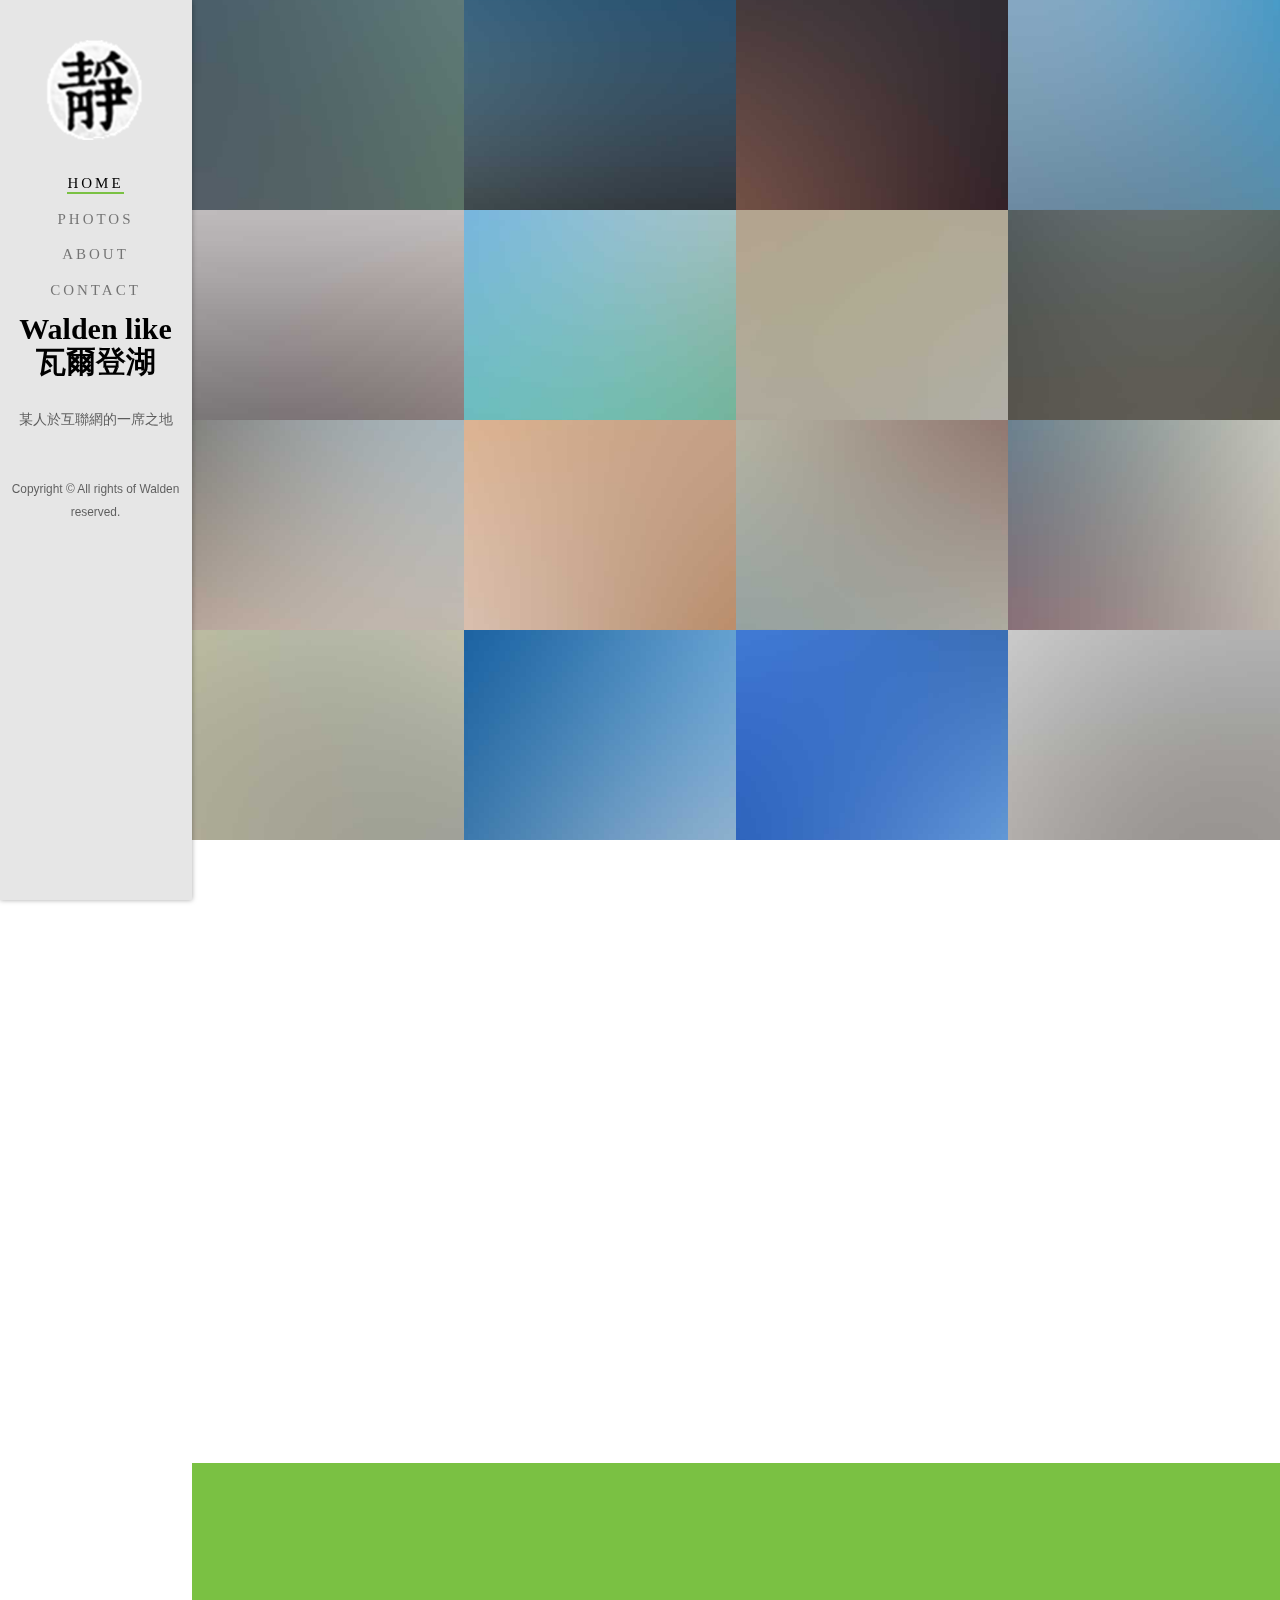
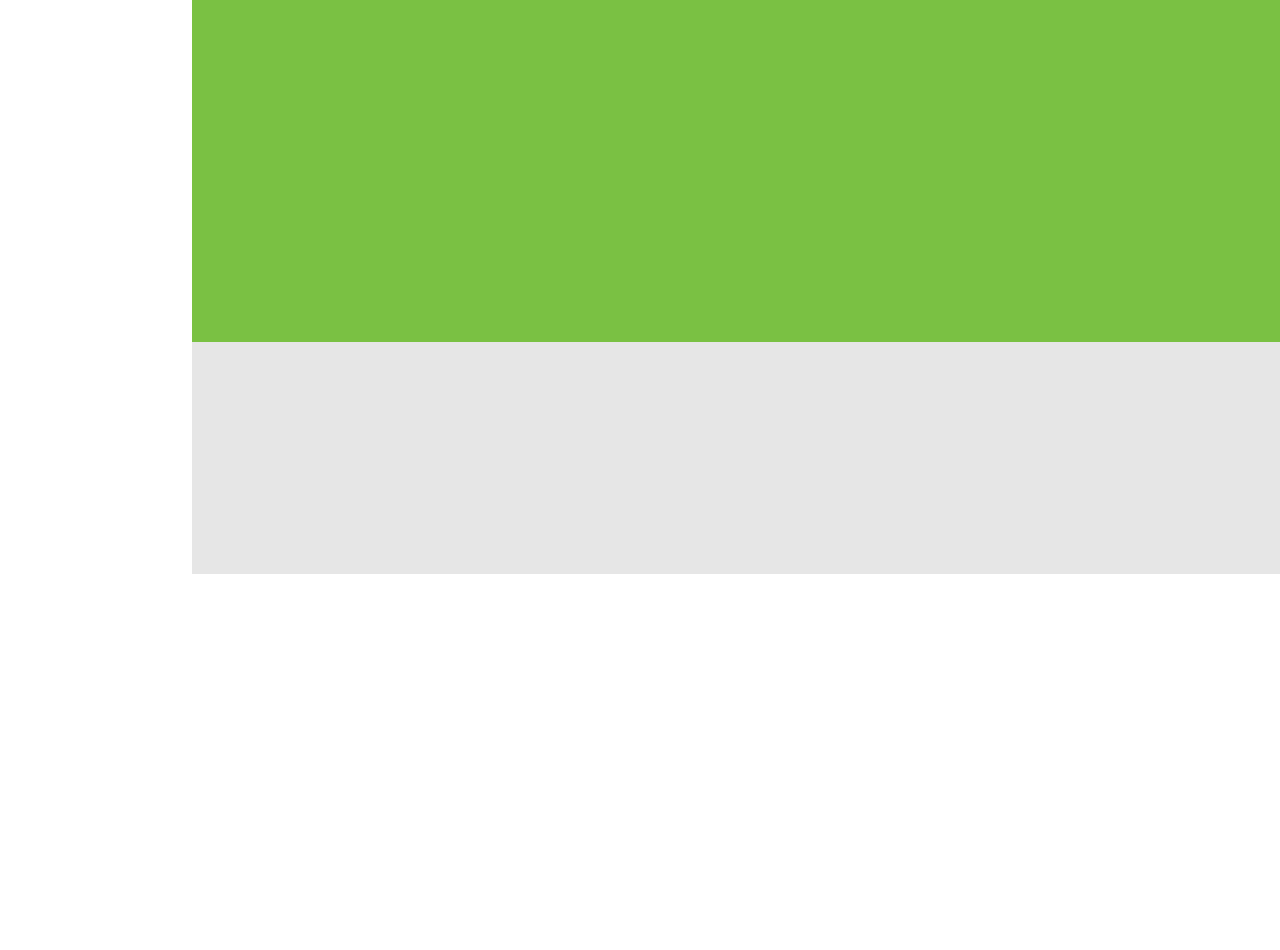
<file: index.html>
<!-- 实验品二号，一号已经鲨了2021年1月19日16:12:29 -->
<!DOCTYPE html>
<!--[if lt IE 7]>      <html class="no-js lt-ie9 lt-ie8 lt-ie7"> <![endif]-->
<!--[if IE 7]>         <html class="no-js lt-ie9 lt-ie8"> <![endif]-->
<!--[if IE 8]>         <html class="no-js lt-ie9"> <![endif]-->
<!--[if gt IE 8]><!--> <html class="no-js"> <!--<![endif]-->
	<head>
	<meta charset="utf-8">
	<meta http-equiv="X-UA-Compatible" content="IE=edge">
	<title>瓦爾登湖-Walden Like</title>
	<meta name="viewport" content="width=device-width, initial-scale=1">
	<meta name="description" content="" />
	<meta name="keywords" content="" />
	<meta name="author" content="" />

  	<!-- Facebook and Twitter integration -->
	<!-- <meta property="og:title" content=""/>
	<meta property="og:image" content=""/>
	<meta property="og:url" content=""/>
	<meta property="og:site_name" content=""/>
	<meta property="og:description" content=""/>
	<meta name="twitter:title" content="" />
	<meta name="twitter:image" content="" />
	<meta name="twitter:url" content="" />
	<meta name="twitter:card" content="" /> -->

	<!-- Place favicon.ico and apple-touch-icon.png in the root directory -->
	<link rel="shortcut icon" href="favicon.ico">

	<!-- 下面是来引用css和js的代码，存放在不同的文件夹里面 -->
	<!-- Animate.css -->
	<link rel="stylesheet" href="css/animate.css">
	<!-- Icomoon Icon Fonts-->
	<link rel="stylesheet" href="css/icomoon.css">
	<!-- Bootstrap  -->
	<link rel="stylesheet" href="css/bootstrap.css">
	<!-- Owl Carousel -->
	<link rel="stylesheet" href="css/owl.carousel.min.css">
	<link rel="stylesheet" href="css/owl.theme.default.min.css">
	<!-- Theme style  -->
	<link rel="stylesheet" href="css/style.css">

	<!-- Modernizr JS -->
	<script src="js/modernizr-2.6.2.min.js"></script>
	<!-- FOR IE9 below -->
	<!--[if lt IE 9]>
	<script src="js/respond.min.js"></script>
	<![endif]-->

	</head>
	<body>
	<div id="Walden-page">
		<a href="#" class="js-Walden-nav-toggle Walden-nav-toggle"><i></i></a>
		
		<aside id="Walden-aside" role="complementary" class="border js-fullheight">

			<h1 id="Walden-logo"><a href="index.html"><img src="images/logo-colored.png" alt="瓦爾登湖" height="100" width="100"></a></h1>
			<nav id="Walden-main-menu" role="navigation">
				<ul>
					<li class="Walden-active"><a href="index.html">Home</a></li>
					<li><a href="portfolio.html">Photos</a></li>
					<li><a href="about.html">About</a></li>
					<li><a href="contact.html">Contact</a></li>
				</ul>
			</nav>
			
			<div class="Walden-profile" >
			<h2 class="text-center">Walden like <br>
			  瓦爾登湖</h2>
			<p >某人於互聯網的一席之地</p>
			</div>
			<br>
			<div class="Walden-footer">
				<p><small>Copyright &copy; All rights of Walden reserved.</small></p>
				<!-- <ul>
					<li><a href="#"><i class="icon-facebook"></i></a></li>
					<li><a href="#"><i class="icon-twitter"></i></a></li>
					<li><a href="#"><i class="icon-instagram"></i></a></li>
					<li><a href="#"><i class="icon-linkedin"></i></a></li>
				</ul> 
				这一行是用来展示脸书、推特、这些的icon-->
			</div>

		</aside>

		<div id="Walden-main">
			<div class="Walden-gallery">

				<a class="gallery-item" href="single.html">
					<img src="images/work_1.jpg" alt="Walden images ">
					<span class="overlay">
						<h2>Nature</h2>
						<span>14 Photos</span>
					</span>
				</a>
				<a class="gallery-item" href="single.html">
					<img src="images/work_2.jpg" alt="Walden images ">
					<span class="overlay">
						<h2>People</h2>
						<span>7 Photos</span>
					</span>
				</a>
				<a class="gallery-item" href="single.html">
					<img src="images/work_3.jpg" alt="Walden images ">
					<span class="overlay">
						<h2>Sky</h2>
						<span>22 Photos</span>
					</span>
				</a>
				<a class="gallery-item" href="single.html">
					<img src="images/work_4.jpg" alt="Walden images ">
					<span class="overlay">
						<h2>Building</h2>
						<span>28 Photos</span>
					</span>
				</a>
				<a class="gallery-item" href="single.html">
					<img src="images/work_5.jpg" alt="Walden images ">
					<span class="overlay">
						<h2>People 2</h2>
						<span>17 Photos</span>
					</span>
				</a>
				<a class="gallery-item" href="single.html">
					<img src="images/work_6.jpg" alt="Walden images ">
					<span class="overlay">
						<h2>Beach</h2>
						<span>34 Photos</span>
					</span>
				</a>
				<a class="gallery-item" href="single.html">
					<img src="images/work_7.jpg" alt="Walden images ">
					<span class="overlay">
						<h2>Vegetarian Food</h2>
						<span>10 Photos</span>
					</span>
				</a>
				<a class="gallery-item" href="single.html">
					<img src="images/work_8.jpg" alt="Walden images ">
					<span class="overlay">
						<h2>Travel</h2>
						<span>19 Photos</span>
					</span>
				</a>

				<a class="gallery-item" href="single.html">
					<img src="images/work_9.jpg" alt="Walden images ">
					<span class="overlay">
						<h2>Family</h2>
						<span>42 Photos</span>
					</span>
				</a>
				<a class="gallery-item" href="single.html">
					<img src="images/work_10.jpg" alt="Walden images ">
					<span class="overlay">
						<h2>Food</h2>
						<span>10 Photos</span>
					</span>
				</a>
				<a class="gallery-item" href="single.html">
					<img src="images/work_11.jpg" alt="Walden images ">
					<span class="overlay">
						<h2>Gadgets</h2>
						<span>76 Photos</span>
					</span>
				</a>
				<a class="gallery-item" href="single.html">
					<img src="images/work_12.jpg" alt="Walden images ">
					<span class="overlay">
						<h2>Cars</h2>
						<span>55 Photos</span>
					</span>
				</a>

				<a class="gallery-item" href="single.html">
					<img src="images/work_13.jpg" alt="Walden images ">
					<span class="overlay">
						<h2>Animals</h2>
						<span>47 Photos</span>
					</span>
				</a>
				<a class="gallery-item" href="single.html">
					<img src="images/work_14.jpg" alt="Walden images ">
					<span class="overlay">
						<h2>Building 2</h2>
						<span>10 Photos</span>
					</span>
				</a>
				<a class="gallery-item" href="single.html">
					<img src="images/work_15.jpg" alt="Walden images ">
					<span class="overlay">
						<h2>Baloon</h2>
						<span>17 Photos</span>
					</span>
				</a>
				<a class="gallery-item" href="single.html">
					<img src="images/work_16.jpg" alt="Walden images ">
					<span class="overlay">
						<h2>Animals 2</h2>
						<span>22 Photos</span>
					</span>
				</a>
			</div>
			
	

			<div class="Walden-narrow-content">
				<h2 class="Walden-heading animate-box" data-animate-effect="fadeInLeft">Services</h2>
				<div class="row">
					<div class="col-md-6">
						<div class="Walden-feature animate-box" data-animate-effect="fadeInLeft">
							<div class="Walden-icon">
								<i class="icon-strategy"></i>
							</div>
							<div class="Walden-text">
								<h3>Strategy</h3>
								<p>Far far away, behind the word mountains, far from the countries Vokalia and Consonantia, there live the blind texts. </p>
							</div>
						</div>
					</div>
					<div class="col-md-6">
						<div class="Walden-feature animate-box" data-animate-effect="fadeInLeft">
							<div class="Walden-icon">
								<i class="icon-telescope"></i>
							</div>
							<div class="Walden-text">
								<h3>Explore</h3>
								<p>Far far away, behind the word mountains, far from the countries Vokalia and Consonantia, there live the blind texts. </p>
							</div>
						</div>
					</div>

					<div class="col-md-6">
						<div class="Walden-feature animate-box" data-animate-effect="fadeInLeft">
							<div class="Walden-icon">
								<i class="icon-circle-compass"></i>
							</div>
							<div class="Walden-text">
								<h3>Direction</h3>
								<p>Far far away, behind the word mountains, far from the countries Vokalia and Consonantia, there live the blind texts. </p>
							</div>
						</div>
					</div>
					<div class="col-md-6">
						<div class="Walden-feature animate-box" data-animate-effect="fadeInLeft">
							<div class="Walden-icon">
								<i class="icon-tools-2"></i>
							</div>
							<div class="Walden-text">
								<h3>Expertise</h3>
								<p>Far far away, behind the word mountains, far from the countries Vokalia and Consonantia, there live the blind texts. </p>
							</div>
						</div>
					</div>

				</div>
			</div>


			<div class="Walden-testimonial" >
				<div class="Walden-narrow-content">
					<div class="owl-carousel-fullwidth animate-box" data-animate-effect="fadeInLeft">
		            <div class="item">
		            	<figure>
		            		<img src="images/testimonial_person2.jpg" alt="Free HTML5 Bootstrap Template">
		            	</figure>
		              	<p class="text-center quote">&ldquo;Design must be functional and functionality must be translated into visual aesthetics, without any reliance on gimmicks that have to be explained. &rdquo; <cite class="author">&mdash; Ferdinand A. Porsche</cite></p>
		            </div>
		            <div class="item">
		            	<figure>
		            		<img src="images/testimonial_person3.jpg" alt="Free HTML5 Bootstrap Template">
		            	</figure>
		              	<p class="text-center quote">&ldquo;Creativity is just connecting things. When you ask creative people how they did something, they feel a little guilty because they didn’t really do it, they just saw something. It seemed obvious to them after a while. &rdquo;<cite class="author">&mdash; Steve Jobs</cite></p>
		            </div>
		            <div class="item">
		            	<figure>
		            		<img src="images/testimonial_person4.jpg" alt="Free HTML5 Bootstrap Template">
		            	</figure>
		              	<p class="text-center quote">&ldquo;I think design would be better if designers were much more skeptical about its applications. If you believe in the potency of your craft, where you choose to dole it out is not something to take lightly. &rdquo;<cite class="author">&mdash; Frank Chimero</cite></p>
		            </div>
		          </div>
				</div>
			</div>


			<div class="Walden-counters" style="background-image: url(images/hero.jpg);" data-stellar-background-ratio="0.5" id="counter-animate">
				<div class="Walden-narrow-content animate-box">
					<div class="row" >
						<div class="col-md-4 text-center">
							<span class="Walden-counter js-counter" data-from="0" data-to="67" data-speed="5000" data-refresh-interval="50"></span>
							<span class="Walden-counter-label">Client</span>
						</div>
						<div class="col-md-4 text-center">
							<span class="Walden-counter js-counter" data-from="0" data-to="130" data-speed="5000" data-refresh-interval="50"></span>
							<span class="Walden-counter-label">Photos</span>
						</div>
						<div class="col-md-4 text-center">
							<span class="Walden-counter js-counter" data-from="0" data-to="27232" data-speed="5000" data-refresh-interval="50"></span>
							<span class="Walden-counter-label">Pixels</span>
						</div>
					</div>
				</div>
			</div>
		

			<div class="Walden-narrow-content">
				<div class="row">
					<div class="col-md-4 animate-box" data-animate-effect="fadeInLeft">
						<h1 class="Walden-heading-colored">Get in touch</h1>
					</div>
				</div>
				<div class="row">
					<div class="col-md-12 animate-box" data-animate-effect="fadeInLeft">
						<p class="Walden-lead">Separated they live in Bookmarksgrove right at the coast of the Semantics, a large language ocean.</p>
						<p><a href="#" class="btn btn-primary btn-outline">Learn More</a></p>
					</div>
					
				</div>
			</div>

		</div>
	</div>

	<!-- jQuery -->
	<script src="js/jquery.min.js"></script>
	<!-- jQuery Easing -->
	<script src="js/jquery.easing.1.3.js"></script>
	<!-- Bootstrap -->
	<script src="js/bootstrap.min.js"></script>
	<!-- Carousel -->
	<script src="js/owl.carousel.min.js"></script>
	<!-- Stellar -->
	<script src="js/jquery.stellar.min.js"></script>
	<!-- Waypoints -->
	<script src="js/jquery.waypoints.min.js"></script>
	<!-- Counters -->
	<script src="js/jquery.countTo.js"></script>
	
	
	<!-- MAIN JS -->
	<script src="js/main.js"></script>

	</body>
</html>
</file>
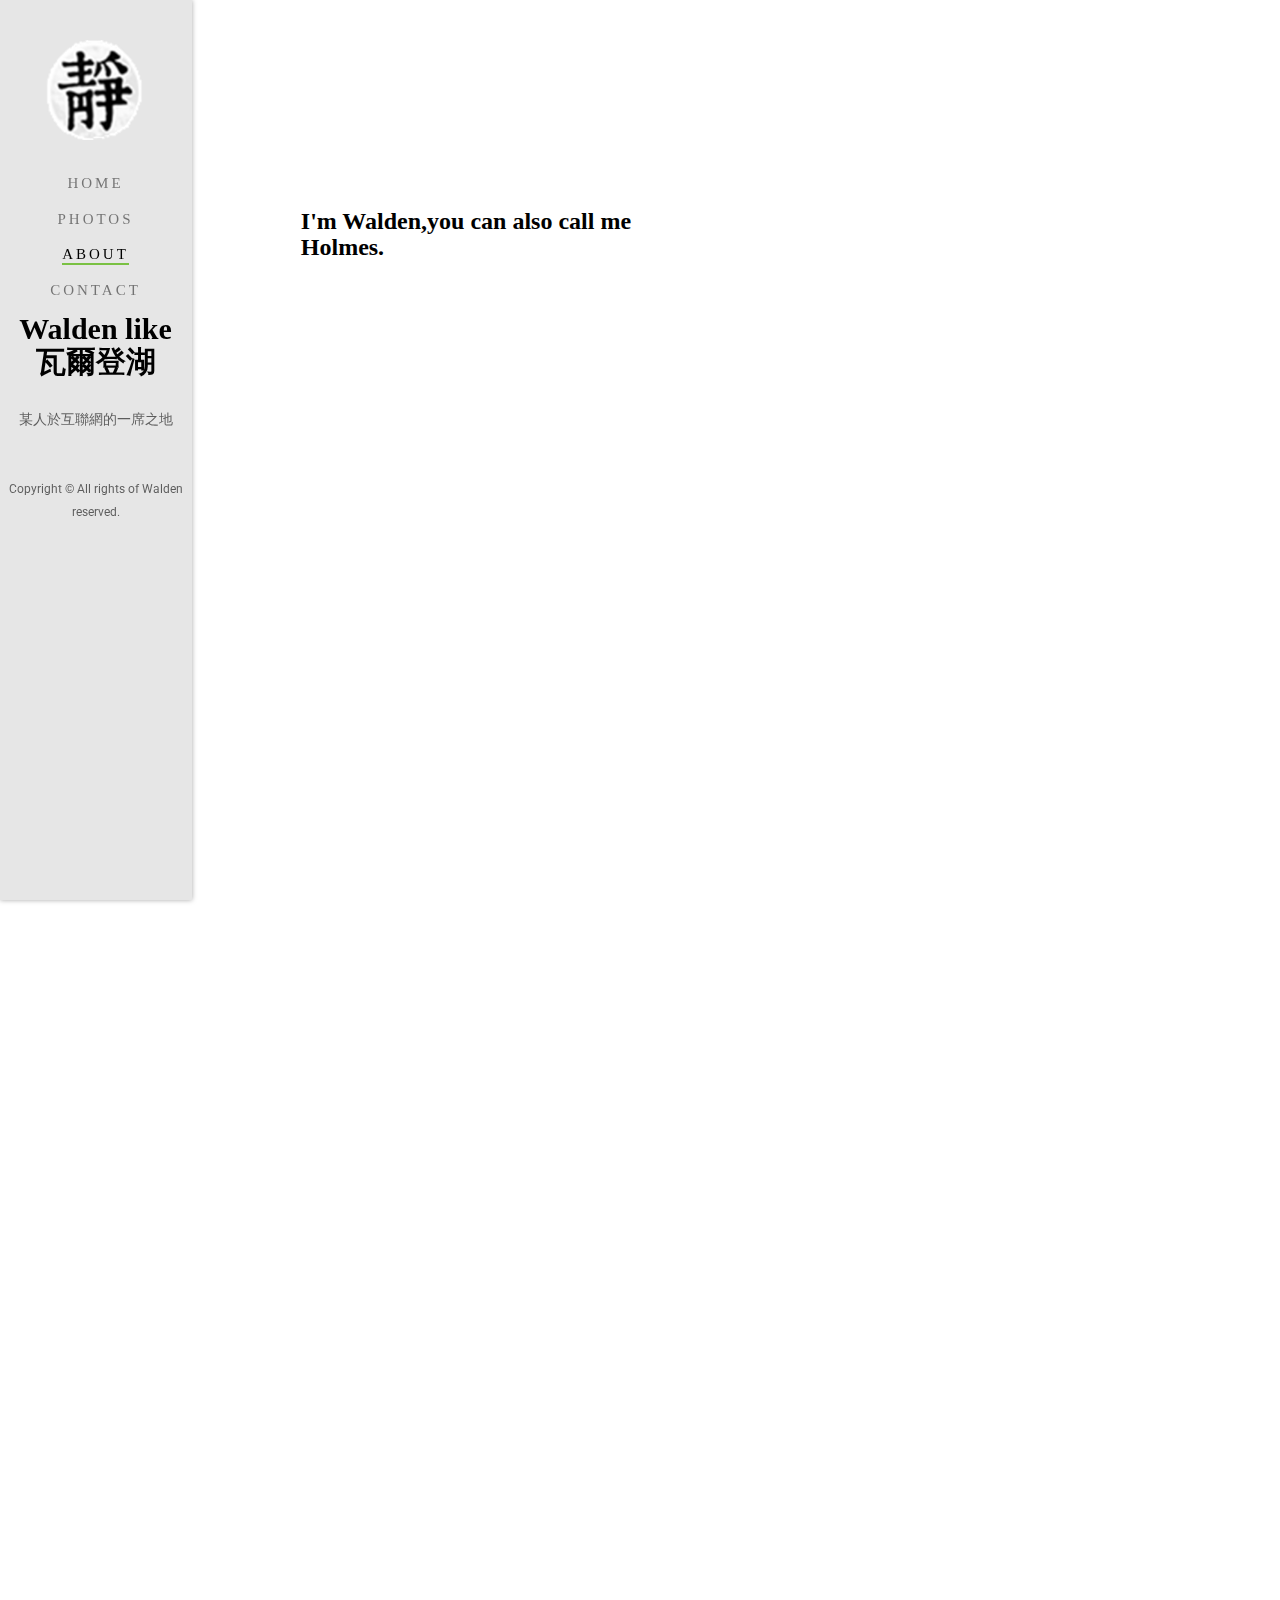
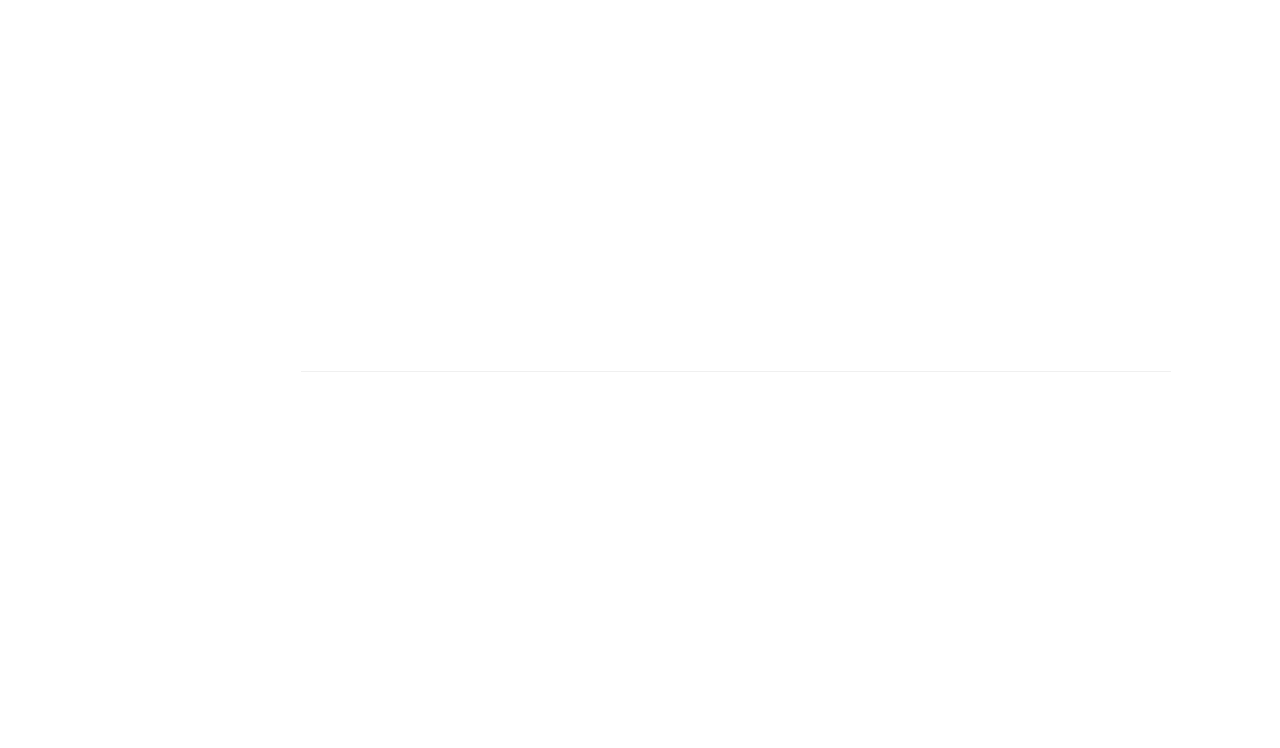
<file: about.html>
<!DOCTYPE html>
<!--[if lt IE 7]>      <html class="no-js lt-ie9 lt-ie8 lt-ie7"> <![endif]-->
<!--[if IE 7]>         <html class="no-js lt-ie9 lt-ie8"> <![endif]-->
<!--[if IE 8]>         <html class="no-js lt-ie9"> <![endif]-->
<!--[if gt IE 8]><!--> <html class="no-js"> <!--<![endif]-->
	<head>
	<meta charset="utf-8">
	<meta http-equiv="X-UA-Compatible" content="IE=edge">
	<title>瓦爾登湖-Walden Like</title>
	<meta name="viewport" content="width=device-width, initial-scale=1">
	<meta name="description" content="" />
	<meta name="keywords" content="" />
	<meta name="author" content="" />

  	<!-- Facebook and Twitter integration -->
	<meta property="og:title" content=""/>
	<meta property="og:image" content=""/>
	<meta property="og:url" content=""/>
	<meta property="og:site_name" content=""/>
	<meta property="og:description" content=""/>
	<meta name="twitter:title" content="" />
	<meta name="twitter:image" content="" />
	<meta name="twitter:url" content="" />
	<meta name="twitter:card" content="" />

	<!-- Place favicon.ico and apple-touch-icon.png in the root directory -->
	<link rel="shortcut icon" href="favicon.ico">

	<link href='https://fonts.useso.com/css?family=Roboto:400,300,600,400italic,700' rel='stylesheet' type='text/css'>
	<link href='https://fonts.useso.com/css?family=Montserrat:400,700' rel='stylesheet' type='text/css'>
	
	<!-- Animate.css -->
	<link rel="stylesheet" href="css/animate.css">
	<!-- Icomoon Icon Fonts-->
	<link rel="stylesheet" href="css/icomoon.css">
	<!-- Bootstrap  -->
	<link rel="stylesheet" href="css/bootstrap.css">
	<!-- Owl Carousel -->
	<link rel="stylesheet" href="css/owl.carousel.min.css">
	<link rel="stylesheet" href="css/owl.theme.default.min.css">
	<!-- Theme style  -->
	<link rel="stylesheet" href="css/style.css">

	<!-- Modernizr JS -->
	<script src="js/modernizr-2.6.2.min.js"></script>
	<!-- FOR IE9 below -->
	<!--[if lt IE 9]>
	<script src="js/respond.min.js"></script>
	<![endif]-->

	</head>
	<body>

	<div id="Walden-page">

		<a href="#" class="js-Walden-nav-toggle Walden-nav-toggle"><i></i></a>
		<aside id="Walden-aside" role="complementary" class="border js-fullheight">

			<h1 id="Walden-logo"><a href="index.html"><img src="images/logo-colored.png" alt="瓦爾登湖" height="100" width="100"></a></h1>
			<nav id="Walden-main-menu" role="navigation">
				<ul>
					<li><a href="index.html">Home</a></li>
					<li><a href="portfolio.html">Photos</a></li>				
					<li class="Walden-active"><a href="about.html">About</a></li>
					<li><a href="contact.html">Contact</a></li>
				</ul>
			</nav>
			
			<div class="Walden-profile" >
			<h2>Walden like
			<br>瓦爾登湖</h2>
			<p >某人於互聯網的一席之地</p>
			</div>
			<br>
			<div class="Walden-footer">
				<p><small>Copyright &copy; All rights of Walden reserved.</small></p>
				<!-- <ul>
					<li><a href="#"><i class="icon-facebook"></i></a></li>
					<li><a href="#"><i class="icon-twitter"></i></a></li>
					<li><a href="#"><i class="icon-instagram"></i></a></li>
					<li><a href="#"><i class="icon-linkedin"></i></a></li>
				</ul> 
				这一行是用来展示脸书、推特、这些的icon-->
			</div>

		</aside>

		<div id="Walden-main">

			<div class="Walden-narrow-content">
				<div class="row">
					<div class="col-md-5">
						<h2 class="Walden-heading animate-box" data-animate-effect="fadeInLeft">吳騰，字天行，號伍柳</h2>
						<h3>I'm Walden,you can also call me Holmes.  </h3>
						<p style="text-align:justify; text-justify:inter-ideograph;" class="Walden-lead animate-box" data-animate-effect="fadeInLeft">這裡或許會填滿一些個人的感悟、讀書體驗、以及隨手拍下的風景等等
						出於個人對於繁體字美的欣賞，本網頁多採用繁體書寫</p>
						<p style="text-align:justify; text-justify:inter-ideograph;" class="animate-box" data-animate-effect="fadeInLeft"> TIPS：這隻是一次試作，模板來自於互聯網，圖片文案來自於鄙人胡謅</p>
					</div>
					<div class="col-md-6 col-md-push-1 animate-box" data-animate-effect="fadeInLeft">
						<img src="images/img_1.jpg" alt="日食" class="img-responsive"> 			
						<p style="text-align:justify; text-justify:inter-ideograph;"><strong>日食</strong> ，這張圖片來自於必應，為何置於此，源於多年前的一次經歷。那是2009年夏天，<a href="https://www.baidu.com/search/baike/zhuti-2009sun/" target="_blank">長江流域發生了近乎三十年不遇的日全食</a>，有幸目睹了全過程，自從這種天文現象在我的記憶中遺留了下那絲墨痕。隨後我將我的QQ頭像替換成了日全食的圖片，也是從百度上搜索得來。<br>放在這裡，可能是象征那<b>黎明前的黯淡吧</b></p>
					</div>
				</div>
				
			</div>

			<div class="Walden-narrow-content  animate-box Walden-border-bottom" data-animate-effect="fadeInLeft">
				<h2 class="Walden-heading" >Photographers</span></h2>

				<div class="row">
					<div class="col-md-4 Walden-staff">
						<img src="images/person3.jpg" alt="Walden-images" class="img-responsive">
						<h3>Athan Smith</h3>
						<h4>Co-Founder, CEO</h4>
						<p>Even the all-powerful Pointing has no control about the blind texts it is an almost unorthographic life One day however a small line of blind text by the name of Lorem Ipsum decided to leave for the far World of Grammar.</p>
						<ul class="Walden-social">
							<li><a href="#"><i class="icon-google"></i></a></li>
							<li><a href="#"><i class="icon-dribbble"></i></a></li>
							<li><a href="#"><i class="icon-twitter"></i></a></li>
							<li><a href="#"><i class="icon-facebook"></i></a></li>
							<li><a href="#"><i class="icon-instagram"></i></a></li>
						</ul>
					</div>
					<div class="col-md-4 Walden-staff">
						<img src="images/person2.jpg" alt="Walden-images" class="img-responsive">
						<h3>Nathalie Kosley</h3>
						<h4>Co-Founder, CTO</h4>
						<p>Even the all-powerful Pointing has no control about the blind texts it is an almost unorthographic life One day however a small line of blind text by the name of Lorem Ipsum decided to leave for the far World of Grammar.</p>
						<ul class="Walden-social">
							<li><a href="#"><i class="icon-google"></i></a></li>
							<li><a href="#"><i class="icon-dribbble"></i></a></li>
							<li><a href="#"><i class="icon-twitter"></i></a></li>
							<li><a href="#"><i class="icon-facebook"></i></a></li>
							<li><a href="#"><i class="icon-instagram"></i></a></li>
						</ul>
					</div>
					<div class="col-md-4 Walden-staff">
						<img src="images/person4.jpg" alt="Walden-images" class="img-responsive">
						<h3>Yanna Kuzuki</h3>
						<h4>Co-Founder, Principal</h4>
						<p>Even the all-powerful Pointing has no control about the blind texts it is an almost unorthographic life One day however a small line of blind text by the name of Lorem Ipsum decided to leave for the far World of Grammar.</p>
						<ul class="Walden-social">
							<li><a href="#"><i class="icon-google"></i></a></li>
							<li><a href="#"><i class="icon-dribbble"></i></a></li>
							<li><a href="#"><i class="icon-twitter"></i></a></li>
							<li><a href="#"><i class="icon-facebook"></i></a></li>
							<li><a href="#"><i class="icon-instagram"></i></a></li>
						</ul>
					</div>
				</div>
			</div>

		

			<div class="Walden-narrow-content Walden-border-bottom">
				<h2 class="Walden-heading animate-box" data-animate-effect="fadeInLeft">This Is What <span>We Love To Do</span></h2>
				<div class="row">
					<div class="col-md-6">
						<div class="Walden-feature animate-box" data-animate-effect="fadeInLeft">
							<div class="Walden-icon">
								<i class="icon-strategy"></i>
							</div>
							<div class="Walden-text">
								<h3>Strategy</h3>
								<p>Far far away, behind the word mountains, far from the countries Vokalia and Consonantia, there live the blind texts. </p>
							</div>
						</div>
					</div>
					<div class="col-md-6">
						<div class="Walden-feature animate-box" data-animate-effect="fadeInLeft">
							<div class="Walden-icon">
								<i class="icon-telescope"></i>
							</div>
							<div class="Walden-text">
								<h3>Explore</h3>
								<p>Far far away, behind the word mountains, far from the countries Vokalia and Consonantia, there live the blind texts. </p>
							</div>
						</div>
					</div>

					<div class="col-md-6">
						<div class="Walden-feature animate-box" data-animate-effect="fadeInLeft">
							<div class="Walden-icon">
								<i class="icon-circle-compass"></i>
							</div>
							<div class="Walden-text">
								<h3>Direction</h3>
								<p>Far far away, behind the word mountains, far from the countries Vokalia and Consonantia, there live the blind texts. </p>
							</div>
						</div>
					</div>
					<div class="col-md-6">
						<div class="Walden-feature animate-box" data-animate-effect="fadeInLeft">
							<div class="Walden-icon">
								<i class="icon-tools-2"></i>
							</div>
							<div class="Walden-text">
								<h3>Expertise</h3>
								<p>Far far away, behind the word mountains, far from the countries Vokalia and Consonantia, there live the blind texts. </p>
							</div>
						</div>
					</div>

				</div>
			</div>
		

			<div class="Walden-narrow-content">
				<div class="row">
					<div class="col-md-4 animate-box" data-animate-effect="fadeInLeft">
						<h1 class="Walden-heading-colored">Get in touch</h1>
					</div>
				</div>
				<div class="row">
					<div class="col-md-12 animate-box" data-animate-effect="fadeInLeft">
						<p class="Walden-lead">Separated they live in Bookmarksgrove right at the coast of the Semantics, a large language ocean.</p>
						<p><a href="#" class="btn btn-primary btn-outline">Learn More</a></p>
					</div>
					
				</div>
			</div>

		</div>
	</div>


	<!-- jQuery -->
	<script src="js/jquery.min.js"></script>
	<!-- jQuery Easing -->
	<script src="js/jquery.easing.1.3.js"></script>
	<!-- Bootstrap -->
	<script src="js/bootstrap.min.js"></script>
	<!-- Carousel -->
	<script src="js/owl.carousel.min.js"></script>
	<!-- Stellar -->
	<script src="js/jquery.stellar.min.js"></script>
	<!-- Waypoints -->
	<script src="js/jquery.waypoints.min.js"></script>
	<!-- Counters -->
	<script src="js/jquery.countTo.js"></script>
	
	
	<!-- MAIN JS -->
	<script src="js/main.js"></script>

	</body>
</html>
</file>
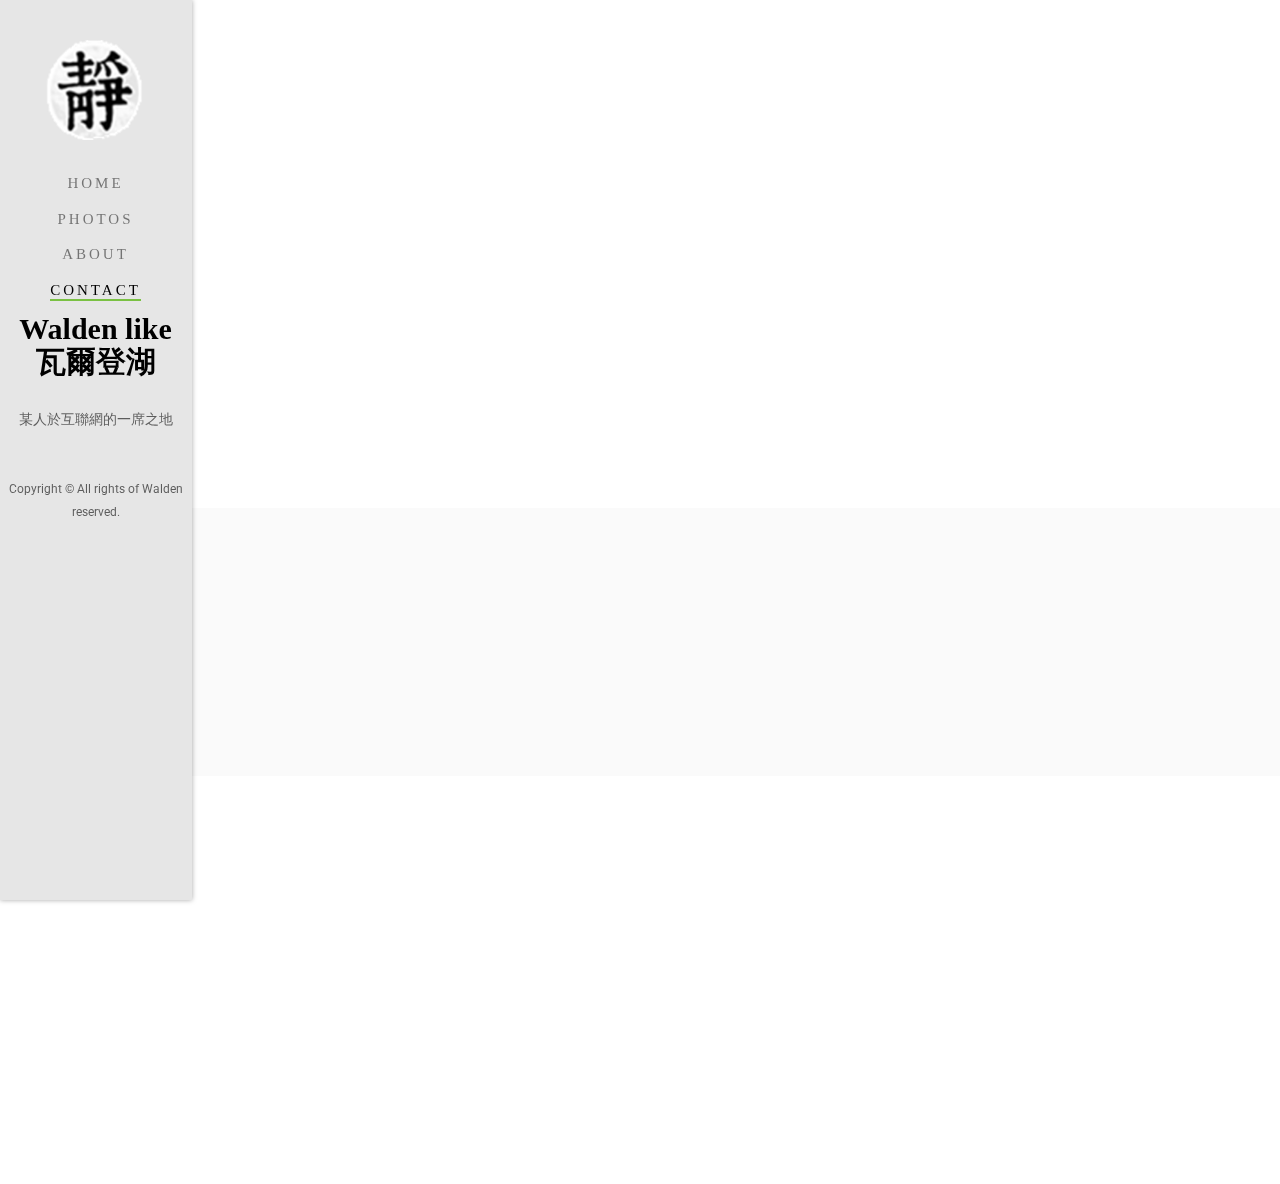
<file: contact.html>
<!DOCTYPE html>
<!--[if lt IE 7]>      <html class="no-js lt-ie9 lt-ie8 lt-ie7"> <![endif]-->
<!--[if IE 7]>         <html class="no-js lt-ie9 lt-ie8"> <![endif]-->
<!--[if IE 8]>         <html class="no-js lt-ie9"> <![endif]-->
<!--[if gt IE 8]><!--> <html class="no-js"> <!--<![endif]-->
	<head>
	<meta charset="utf-8">
	<meta http-equiv="X-UA-Compatible" content="IE=edge">
	<title>瓦爾登湖-Walden Like</title>
	<meta name="viewport" content="width=device-width, initial-scale=1">
	<meta name="description" content="" />
	<meta name="keywords" content="" />
	<meta name="author" content="" />

  	<!-- Facebook and Twitter integration -->
<!-- 	<meta property="og:title" content=""/>
	<meta property="og:image" content=""/>
	<meta property="og:url" content=""/>
	<meta property="og:site_name" content=""/>
	<meta property="og:description" content=""/>
	<meta name="twitter:title" content="" />
	<meta name="twitter:image" content="" />
	<meta name="twitter:url" content="" />
	<meta name="twitter:card" content="" /> -->

	<!-- Place favicon.ico and apple-touch-icon.png in the root directory -->
	<link rel="shortcut icon" href="favicon.ico">

	<link href='https://fonts.useso.com/css?family=Roboto:400,300,600,400italic,700' rel='stylesheet' type='text/css'>
	<link href='https://fonts.useso.com/css?family=Montserrat:400,700' rel='stylesheet' type='text/css'>
	
	<!-- Animate.css -->
	<link rel="stylesheet" href="css/animate.css">
	<!-- Icomoon Icon Fonts-->
	<link rel="stylesheet" href="css/icomoon.css">
	<!-- Bootstrap  -->
	<link rel="stylesheet" href="css/bootstrap.css">
	<!-- Owl Carousel -->
	<link rel="stylesheet" href="css/owl.carousel.min.css">
	<link rel="stylesheet" href="css/owl.theme.default.min.css">
	<!-- Theme style  -->
	<link rel="stylesheet" href="css/style.css">

	<!-- Modernizr JS -->
	<script src="js/modernizr-2.6.2.min.js"></script>
	<!-- FOR IE9 below -->
	<!--[if lt IE 9]>
	<script src="js/respond.min.js"></script>
	<![endif]-->

	</head>
	<body>

	<div id="Walden-page">
		<a href="#" class="js-Walden-nav-toggle Walden-nav-toggle dark"><i></i></a>
		<aside id="Walden-aside" role="complementary" class="border js-fullheight">

			<h1 id="Walden-logo"><a href="index.html"><img src="images/logo-colored.png" alt="瓦爾登湖" height="100" width="100"></a></h1>
			<nav id="Walden-main-menu" role="navigation">
				<ul>
					<li><a href="index.html">Home</a></li>
					<li><a href="portfolio.html">Photos</a></li>
					<li><a href="about.html">About</a></li>
					<li class="Walden-active"><a href="contact.html">Contact</a></li>
				</ul>
			</nav>
			
			<div class="Walden-profile" >
			<h2>Walden like
			<br>瓦爾登湖</h2>
			<p >某人於互聯網的一席之地</p>
			</div>
			<br>
			<div class="Walden-footer">
				<p><small>Copyright &copy; All rights of Walden reserved.</small></p>
				<!-- <ul>
					<li><a href="#"><i class="icon-facebook"></i></a></li>
					<li><a href="#"><i class="icon-twitter"></i></a></li>
					<li><a href="#"><i class="icon-instagram"></i></a></li>
					<li><a href="#"><i class="icon-linkedin"></i></a></li>
				</ul> 
				这一行是用来展示脸书、推特、这些的icon-->
			</div>

		</aside>
		<!-- 新冠肺炎病毒地圖測試 -->
		<iframe src="https://www.lovestu.com/api/project/cnmapyinqing/obj.php" height="500" frameborder="no" border="0" width="80%" style="position: relative;left: 150px;"> </iframe>

		
		<div id="Walden-main">

			<div class="Walden-more-contact">
				<div class="Walden-narrow-content">
					<div class="row">
						<div class="col-md-4">
							<div class="Walden-feature Walden-feature-sm animate-box" data-animate-effect="fadeInLeft">
								<div class="Walden-icon">
									<i class="icon-envelope-o"></i>
								</div>
								<div class="Walden-text">
									<p><a href="#">info@domain.com</a></p>
								</div>
							</div>
						</div>
						<div class="col-md-4">
							<div class="Walden-feature Walden-feature-sm animate-box" data-animate-effect="fadeInLeft">
								<div class="Walden-icon">
									<i class="icon-map-o"></i>
								</div>
								<div class="Walden-text">
									<p>198 West 21th Street, Suite 721 New York NY 10016</p>
								</div>
							</div>
						</div>
						<div class="col-md-4">
							<div class="Walden-feature Walden-feature-sm animate-box" data-animate-effect="fadeInLeft">
								<div class="Walden-icon">
									<i class="icon-phone"></i>
								</div>
								<div class="Walden-text">
									<p><a href="tel://">+123 456 7890</a></p>
								</div>
							</div>
						</div>
					</div>
				</div>
			</div>
			<div class="Walden-narrow-content animate-box" data-animate-effect="fadeInLeft">
				
				<div class="row">
					<div class="col-md-4">
						<h1>Get In Touch</h1>
					</div>
				</div>
				<form action="">
					<div class="row">
						<div class="col-md-12">
							<div class="row">
								<div class="col-md-6">
									<div class="form-group">
										<input type="text" class="form-control" placeholder="Name">
									</div>
									<div class="form-group">
										<input type="text" class="form-control" placeholder="Email">
									</div>
									<div class="form-group">
										<input type="text" class="form-control" placeholder="Phone">
									</div>
								</div>
								<div class="col-md-6">
									<div class="form-group">
										<textarea name="" id="message" cols="30" rows="7" class="form-control" placeholder="Message"></textarea>
									</div>
									<div class="form-group">
										<input type="submit" class="btn btn-primary btn-md" value="Send Message">
									</div>
								</div>
								
							</div>
						</div>
						
					</div>
				</form>
			</div>

		</div>
	</div>

	<!-- jQuery -->
	<script src="js/jquery.min.js"></script>
	<!-- jQuery Easing -->
	<script src="js/jquery.easing.1.3.js"></script>
	<!-- Bootstrap -->
	<script src="js/bootstrap.min.js"></script>
	<!-- Carousel -->
	<script src="js/owl.carousel.min.js"></script>
	<!-- Stellar -->
	<script src="js/jquery.stellar.min.js"></script>
	<!-- Waypoints -->
	<script src="js/jquery.waypoints.min.js"></script>
	<!-- Counters -->
	<script src="js/jquery.countTo.js"></script>
	
	
	<!-- MAIN JS -->
	<script src="js/main.js"></script>

	</body>
</html>
</file>
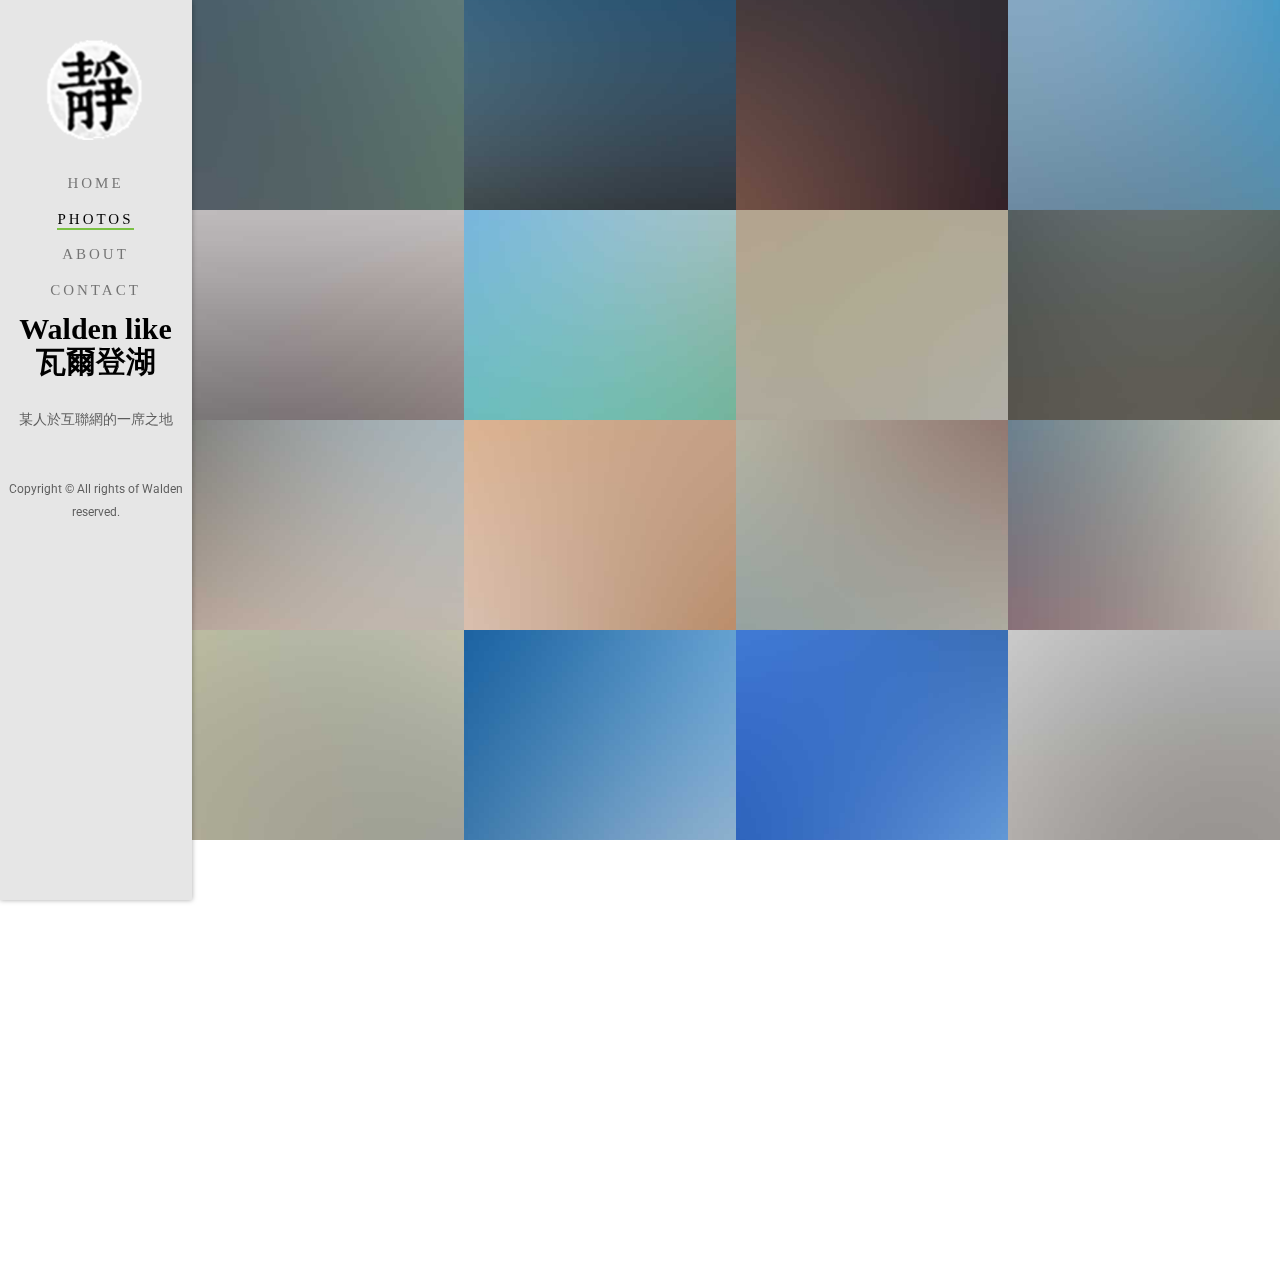
<file: portfolio.html>
<!-- 圖片集合，改成書單集合 -->
<!DOCTYPE html>
<!--[if lt IE 7]>      <html class="no-js lt-ie9 lt-ie8 lt-ie7"> <![endif]-->
<!--[if IE 7]>         <html class="no-js lt-ie9 lt-ie8"> <![endif]-->
<!--[if IE 8]>         <html class="no-js lt-ie9"> <![endif]-->
<!--[if gt IE 8]><!--> <html class="no-js"> <!--<![endif]-->
	<head>
	<meta charset="utf-8">
	<meta http-equiv="X-UA-Compatible" content="IE=edge">
	<title>瓦爾登湖-Walden Like</title>
	<meta name="viewport" content="width=device-width, initial-scale=1">
	<meta name="description" content="" />
	<meta name="keywords" content="" />
	<meta name="author" content="" />

  	<!-- Facebook and Twitter integration -->
	<meta property="og:title" content=""/>
	<meta property="og:image" content=""/>
	<meta property="og:url" content=""/>
	<meta property="og:site_name" content=""/>
	<meta property="og:description" content=""/>
	<meta name="twitter:title" content="" />
	<meta name="twitter:image" content="" />
	<meta name="twitter:url" content="" />
	<meta name="twitter:card" content="" />

	<!-- Place favicon.ico and apple-touch-icon.png in the root directory -->
	<link rel="shortcut icon" href="favicon.ico">

	<link href='https://fonts.useso.com/css?family=Roboto:400,300,600,400italic,700' rel='stylesheet' type='text/css'>
	<link href='https://fonts.useso.com/css?family=Montserrat:400,700' rel='stylesheet' type='text/css'>
	
	<!-- Animate.css -->
	<link rel="stylesheet" href="css/animate.css">
	<!-- Icomoon Icon Fonts-->
	<link rel="stylesheet" href="css/icomoon.css">
	<!-- Bootstrap  -->
	<link rel="stylesheet" href="css/bootstrap.css">
	<!-- Owl Carousel -->
	<link rel="stylesheet" href="css/owl.carousel.min.css">
	<link rel="stylesheet" href="css/owl.theme.default.min.css">
	<!-- Theme style  -->
	<link rel="stylesheet" href="css/style.css">

	<!-- Modernizr JS -->
	<script src="js/modernizr-2.6.2.min.js"></script>
	<!-- FOR IE9 below -->
	<!--[if lt IE 9]>
	<script src="js/respond.min.js"></script>
	<![endif]-->

	</head>
	<body>

	<div id="Walden-page">
		<a href="#" class="js-Walden-nav-toggle Walden-nav-toggle"><i></i></a>
		<aside id="Walden-aside" role="complementary" class="border js-fullheight">

			<h1 id="Walden-logo"><a href="index.html"><img src="images/logo-colored.png" alt="瓦爾登湖" height="100" width="100"></a></h1>
			<nav id="Walden-main-menu" role="navigation">
				<ul>
					<li><a href="index.html">Home</a></li>
					<li class="Walden-active"><a href="portfolio.html">Photos</a></li>
					<li><a href="about.html">About</a></li>
					<li><a href="contact.html">Contact</a></li>
				</ul>
			</nav>
			
			<div class="Walden-profile" >
			<h2>Walden like
			<br>瓦爾登湖</h2>
			<p >某人於互聯網的一席之地</p>
			</div>
			<br>
			<div class="Walden-footer">
				<p><small>Copyright &copy; All rights of Walden reserved.</small></p>
				<!-- <ul>
					<li><a href="#"><i class="icon-facebook"></i></a></li>
					<li><a href="#"><i class="icon-twitter"></i></a></li>
					<li><a href="#"><i class="icon-instagram"></i></a></li>
					<li><a href="#"><i class="icon-linkedin"></i></a></li>
				</ul> 
				这一行是用来展示脸书、推特、这些的icon-->
			</div>

		</aside>

		<div id="Walden-main">

			<div class="Walden-gallery">

				<a class="gallery-item" href="single.html">
					<img src="images/work_1.jpg" alt="Walden images ">
					<span class="overlay">
						<h2>Nature</h2>
						<span>14 Photos</span>
					</span>
				</a>
				<a class="gallery-item" href="single.html">
					<img src="images/work_2.jpg" alt="Walden images ">
					<span class="overlay">
						<h2>People</h2>
						<span>7 Photos</span>
					</span>
				</a>
				<a class="gallery-item" href="single.html">
					<img src="images/work_3.jpg" alt="Walden images ">
					<span class="overlay">
						<h2>Sky</h2>
						<span>22 Photos</span>
					</span>
				</a>
				<a class="gallery-item" href="single.html">
					<img src="images/work_4.jpg" alt="Walden images ">
					<span class="overlay">
						<h2>Building</h2>
						<span>28 Photos</span>
					</span>
				</a>
				<a class="gallery-item" href="single.html">
					<img src="images/work_5.jpg" alt="Walden images ">
					<span class="overlay">
						<h2>People 2</h2>
						<span>17 Photos</span>
					</span>
				</a>
				<a class="gallery-item" href="single.html">
					<img src="images/work_6.jpg" alt="Walden images ">
					<span class="overlay">
						<h2>Beach</h2>
						<span>34 Photos</span>
					</span>
				</a>
				<a class="gallery-item" href="single.html">
					<img src="images/work_7.jpg" alt="Walden images ">
					<span class="overlay">
						<h2>Vegetarian Food</h2>
						<span>10 Photos</span>
					</span>
				</a>
				<a class="gallery-item" href="single.html">
					<img src="images/work_8.jpg" alt="Walden images ">
					<span class="overlay">
						<h2>Travel</h2>
						<span>19 Photos</span>
					</span>
				</a>

				<a class="gallery-item" href="single.html">
					<img src="images/work_9.jpg" alt="Walden images ">
					<span class="overlay">
						<h2>Family</h2>
						<span>42 Photos</span>
					</span>
				</a>
				<a class="gallery-item" href="single.html">
					<img src="images/work_10.jpg" alt="Walden images ">
					<span class="overlay">
						<h2>Food</h2>
						<span>10 Photos</span>
					</span>
				</a>
				<a class="gallery-item" href="single.html">
					<img src="images/work_11.jpg" alt="Walden images ">
					<span class="overlay">
						<h2>Gadgets</h2>
						<span>76 Photos</span>
					</span>
				</a>
				<a class="gallery-item" href="single.html">
					<img src="images/work_12.jpg" alt="Walden images ">
					<span class="overlay">
						<h2>Cars</h2>
						<span>55 Photos</span>
					</span>
				</a>

				<a class="gallery-item" href="single.html">
					<img src="images/work_13.jpg" alt="Walden images ">
					<span class="overlay">
						<h2>Animals</h2>
						<span>47 Photos</span>
					</span>
				</a>
				<a class="gallery-item" href="single.html">
					<img src="images/work_14.jpg" alt="Walden images ">
					<span class="overlay">
						<h2>Building 2</h2>
						<span>10 Photos</span>
					</span>
				</a>
				<a class="gallery-item" href="single.html">
					<img src="images/work_15.jpg" alt="Walden images ">
					<span class="overlay">
						<h2>Baloon</h2>
						<span>17 Photos</span>
					</span>
				</a>
				<a class="gallery-item" href="single.html">
					<img src="images/work_16.jpg" alt="Walden images ">
					<span class="overlay">
						<h2>Animals 2</h2>
						<span>22 Photos</span>
					</span>
				</a>
			</div>
		

			<div class="Walden-narrow-content">
				<div class="row">
					<div class="col-md-4 animate-box" data-animate-effect="fadeInLeft">
						<h1 class="Walden-heading-colored">Get in touch</h1>
					</div>
				</div>
				<div class="row">
					<div class="col-md-12 animate-box" data-animate-effect="fadeInLeft">
						<p class="Walden-lead">Separated they live in Bookmarksgrove right at the coast of the Semantics, a large language ocean.</p>
						<p><a href="#" class="btn btn-primary btn-outline">Learn More</a></p>
					</div>
					
				</div>
			</div>

		</div>
	</div>

	<!-- jQuery -->
	<script src="js/jquery.min.js"></script>
	<!-- jQuery Easing -->
	<script src="js/jquery.easing.1.3.js"></script>
	<!-- Bootstrap -->
	<script src="js/bootstrap.min.js"></script>
	<!-- Carousel -->
	<script src="js/owl.carousel.min.js"></script>
	<!-- Stellar -->
	<script src="js/jquery.stellar.min.js"></script>
	<!-- Waypoints -->
	<script src="js/jquery.waypoints.min.js"></script>
	<!-- Counters -->
	<script src="js/jquery.countTo.js"></script>
	
	
	
	<!-- MAIN JS -->
	<script src="js/main.js"></script>

	</body>
</html>
</file>
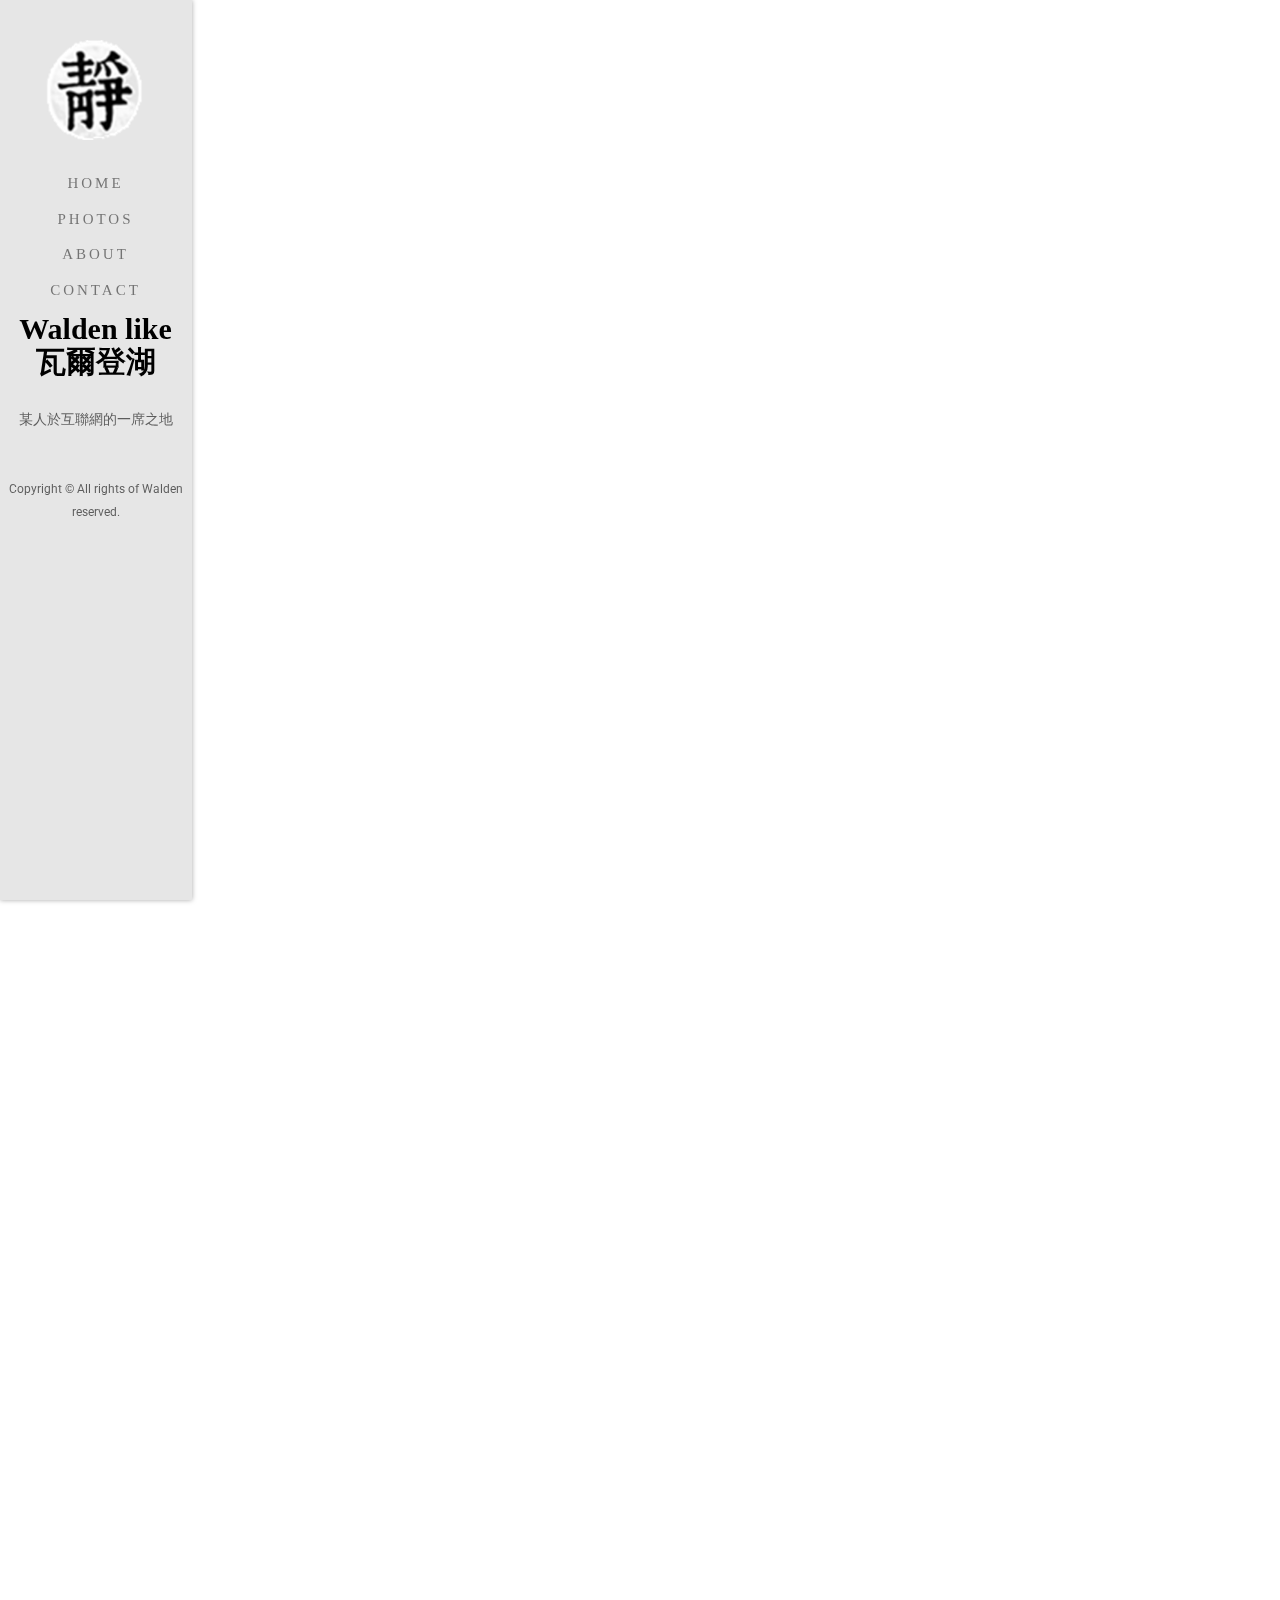
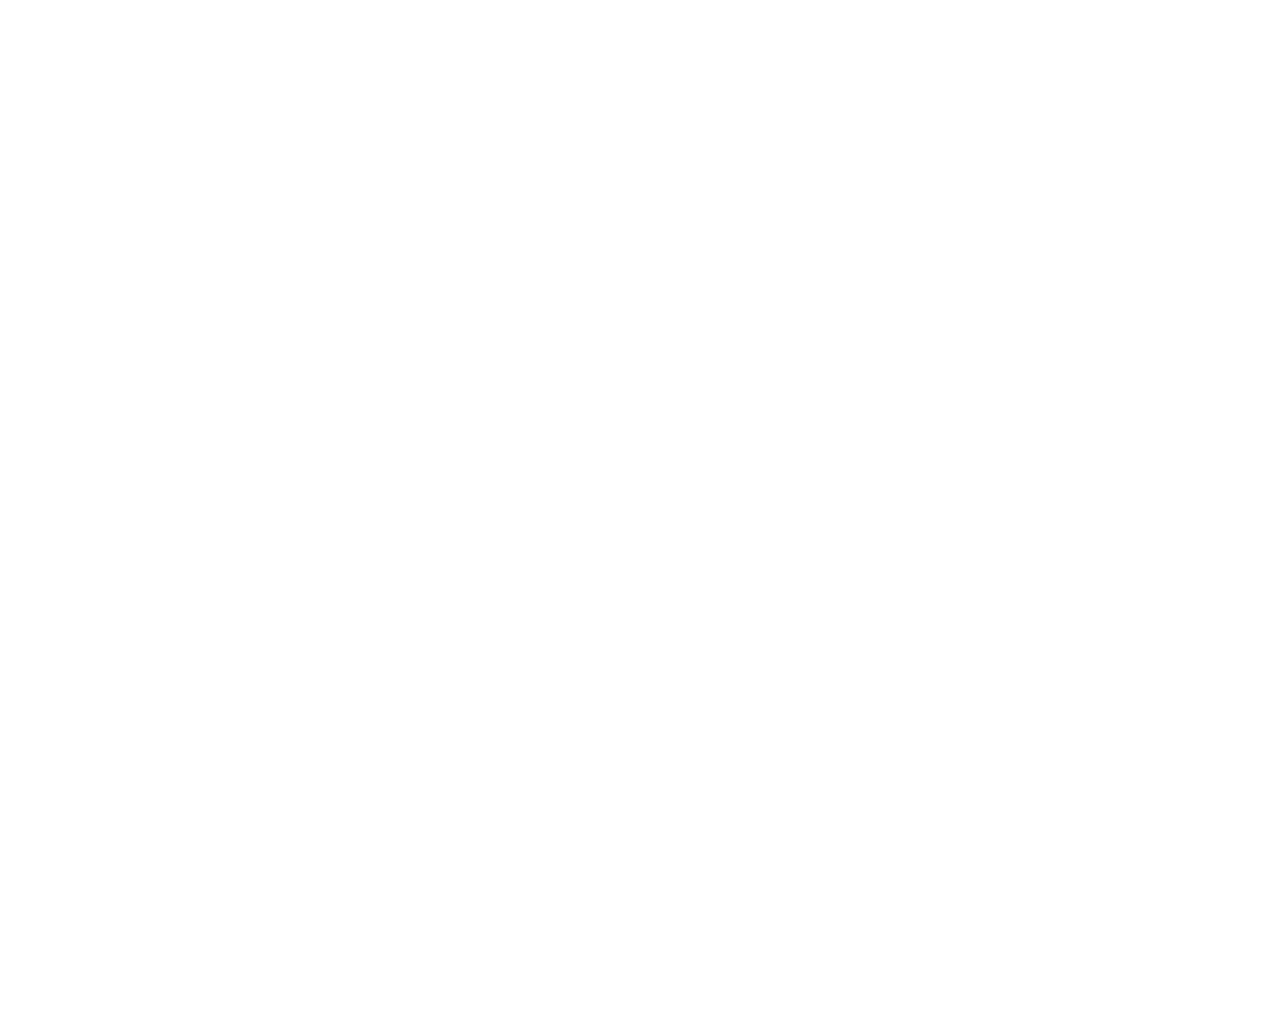
<file: single.html>
<!DOCTYPE html>
<!--[if lt IE 7]>      <html class="no-js lt-ie9 lt-ie8 lt-ie7"> <![endif]-->
<!--[if IE 7]>         <html class="no-js lt-ie9 lt-ie8"> <![endif]-->
<!--[if IE 8]>         <html class="no-js lt-ie9"> <![endif]-->
<!--[if gt IE 8]><!--> <html class="no-js"> <!--<![endif]-->
	<head>
	<meta charset="utf-8">
	<meta http-equiv="X-UA-Compatible" content="IE=edge">
	<title>瓦爾登湖-Walden Like</title>
	<meta name="viewport" content="width=device-width, initial-scale=1">
	<meta name="description" content="" />
	<meta name="keywords" content="" />
	<meta name="author" content="" />

  	<!-- Facebook and Twitter integration -->
	<meta property="og:title" content=""/>
	<meta property="og:image" content=""/>
	<meta property="og:url" content=""/>
	<meta property="og:site_name" content=""/>
	<meta property="og:description" content=""/>
	<meta name="twitter:title" content="" />
	<meta name="twitter:image" content="" />
	<meta name="twitter:url" content="" />
	<meta name="twitter:card" content="" />

	<!-- Place favicon.ico and apple-touch-icon.png in the root directory -->
	<link rel="shortcut icon" href="favicon.ico">

	<link href='https://fonts.useso.com/css?family=Roboto:400,300,600,400italic,700' rel='stylesheet' type='text/css'>
	<link href='https://fonts.useso.com/css?family=Montserrat:400,700' rel='stylesheet' type='text/css'>
	
	<!-- Animate.css -->
	<link rel="stylesheet" href="css/animate.css">
	<!-- Icomoon Icon Fonts-->
	<link rel="stylesheet" href="css/icomoon.css">
	<!-- Bootstrap  -->
	<link rel="stylesheet" href="css/bootstrap.css">
	<!-- Owl Carousel -->
	<link rel="stylesheet" href="css/owl.carousel.min.css">
	<link rel="stylesheet" href="css/owl.theme.default.min.css">
	<!-- Theme style  -->
	<link rel="stylesheet" href="css/style.css">

	<!-- Modernizr JS -->
	<script src="js/modernizr-2.6.2.min.js"></script>
	<!-- FOR IE9 below -->
	<!--[if lt IE 9]>
	<script src="js/respond.min.js"></script>
	<![endif]-->

	</head>
	<body>

	<div id="Walden-page">

		<a href="#" class="js-Walden-nav-toggle Walden-nav-toggle"><i></i></a>
		<aside id="Walden-aside" role="complementary" class="border">

			<h1 id="Walden-logo"><a href="index.html"><img src="images/logo-colored.png" alt="" height="100" width="100"></a></h1>
			<nav id="Walden-main-menu" role="navigation">
				<ul>
					<li><a href="index.html">Home</a></li>
					<li><a href="portfolio.html">Photos</a></li>
					<li><a href="about.html">About</a></li>
					<li><a href="contact.html">Contact</a></li>
				</ul>
			</nav>

			<div class="Walden-profile" >
				<h2>Walden like
				<br>瓦爾登湖</h2>
				<p >某人於互聯網的一席之地</p>
				</div>
				<br>
				<div class="Walden-footer">
					<p><small>Copyright &copy; All rights of Walden reserved.</small></p>
					<!-- <ul>
						<li><a href="#"><i class="icon-facebook"></i></a></li>
						<li><a href="#"><i class="icon-twitter"></i></a></li>
						<li><a href="#"><i class="icon-instagram"></i></a></li>
						<li><a href="#"><i class="icon-linkedin"></i></a></li>
					</ul> 
					这一行是用来展示脸书、推特、这些的icon-->
				</div>

		</aside>

		<div id="Walden-main">

			

			<div class="Walden-narrow-content animate-box Walden-border-bottom" data-animate-effect="fadeInLeft">
				<h2 class="Walden-heading" >Nature</span></h2>
				<p><p>Even the all-powerful Pointing has no control about the blind texts it is an almost unorthographic life One day however a small line of blind text by the name of Lorem Ipsum decided to leave for the far World of Grammar.</p></p>

				<div class="row">
					<div class="col-md-12">
						<figure><img src="images/big_1.jpg" alt="Free HTML5 Bootstrap Template by " class="img-responsive"></figure>
					</div>

					<div class="col-md-12">
						<figure><img src="images/big_2.jpg" alt="Free HTML5 Bootstrap Template by " class="img-responsive">
							<figcaption>An image caption, pointing has no <a href="#">control</a> about the blind texts it is an almost unorthographic life One day however a small line of blind text by the name of Lorem Ipsum decided to leave for the far World of Grammar.</figcaption>
						</figure>
					</div>
					<div class="col-md-12">
						<figure><img src="images/big_3.jpg" alt="Free HTML5 Bootstrap Template by " class="img-responsive"></figure>
					</div>
					<div class="col-md-12">
					<p class="text-center"><a href="portfolio.html" class="btn btn-primary btn-outline">More Photos</a></p>
					</div>
					
				</div>

			</div>


			<div class="Walden-narrow-content">
				<div class="row">
					<div class="col-md-4 animate-box" data-animate-effect="fadeInLeft">
						<h1 class="Walden-heading-colored">Get in touch</h1>
					</div>
				</div>
				<div class="row">
					<div class="col-md-12 animate-box" data-animate-effect="fadeInLeft">
						<p class="Walden-lead">Separated they live in Bookmarksgrove right at the coast of the Semantics, a large language ocean.</p>
						<p><a href="#" class="btn btn-primary">Learn More</a></p>
					</div>
					
				</div>
			</div>

		</div>
	</div>

	<!-- jQuery -->
	<script src="js/jquery.min.js"></script>
	<!-- jQuery Easing -->
	<script src="js/jquery.easing.1.3.js"></script>
	<!-- Bootstrap -->
	<script src="js/bootstrap.min.js"></script>
	<!-- Carousel -->
	<script src="js/owl.carousel.min.js"></script>
	<!-- Stellar -->
	<script src="js/jquery.stellar.min.js"></script>
	<!-- Waypoints -->
	<script src="js/jquery.waypoints.min.js"></script>
	<!-- Counters -->
	<script src="js/jquery.countTo.js"></script>
	
	
	<!-- MAIN JS -->
	<script src="js/main.js"></script>

	</body>
</html>
</file>
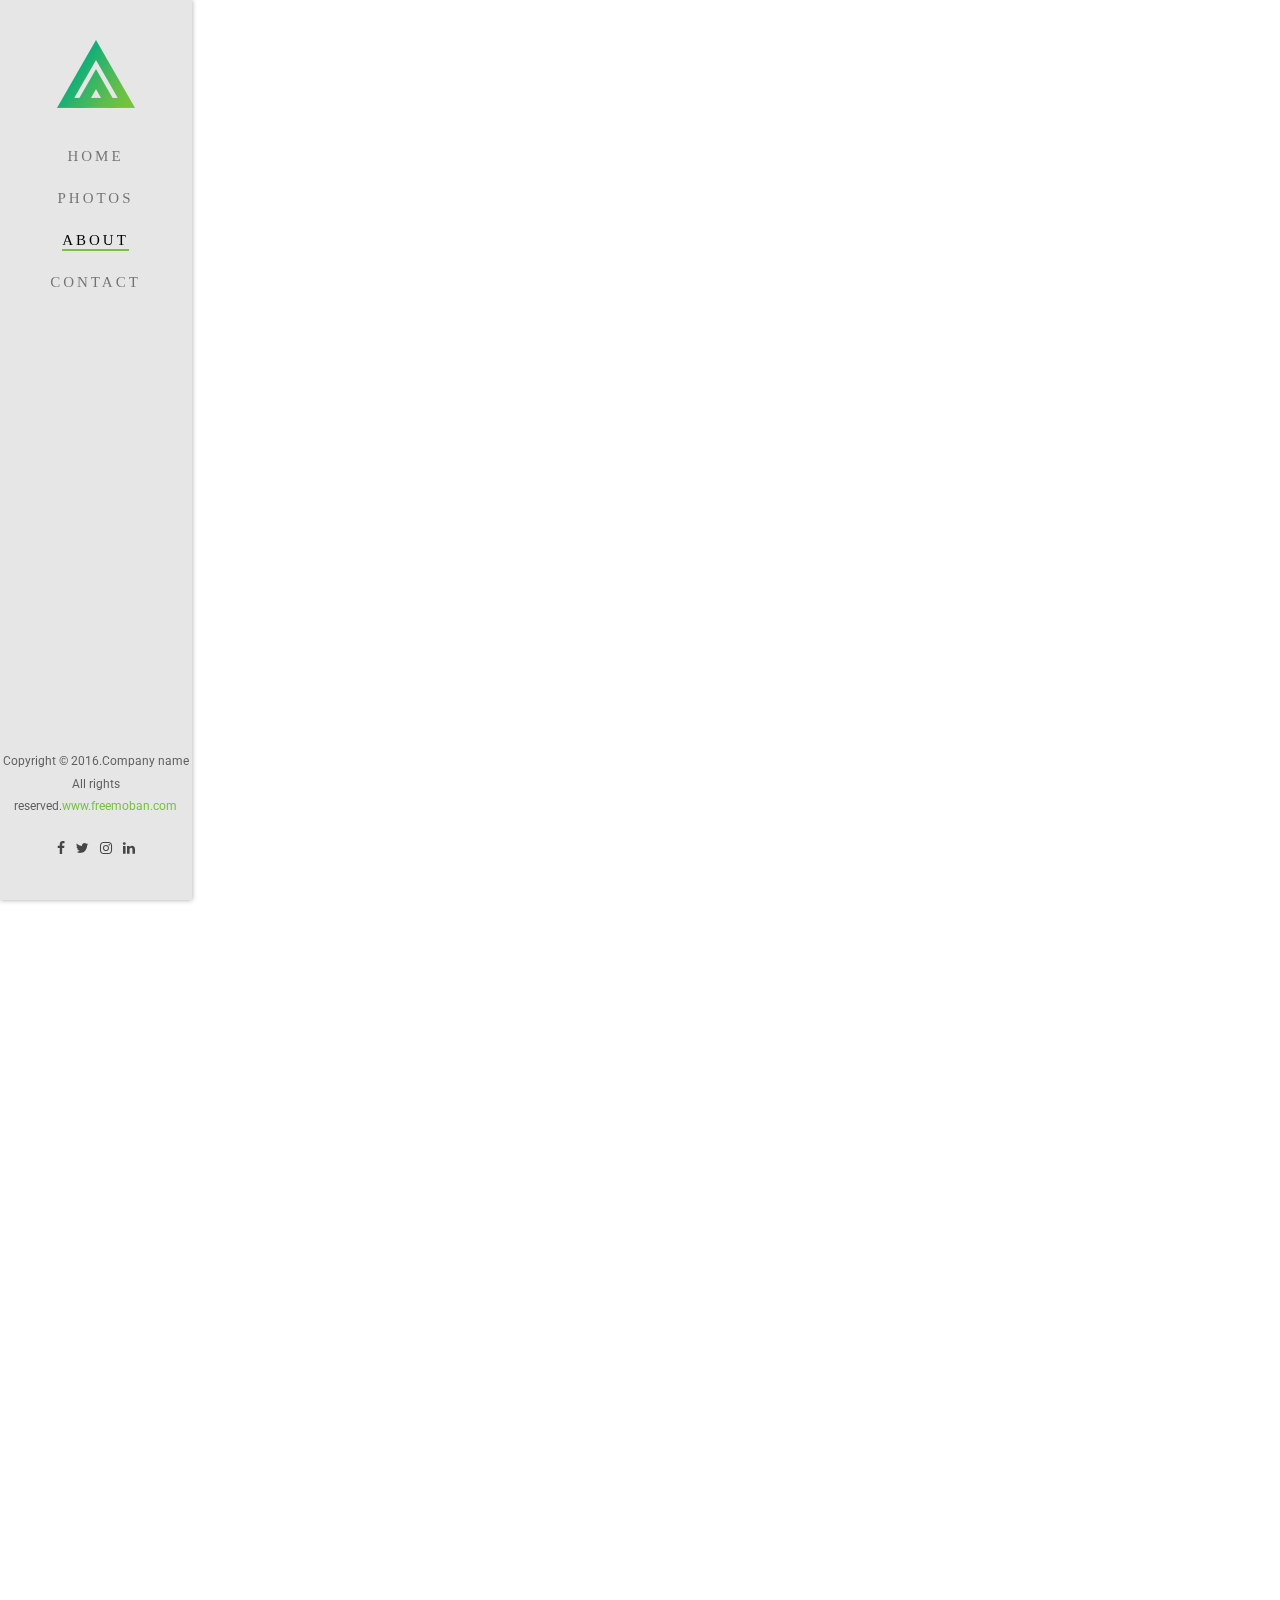
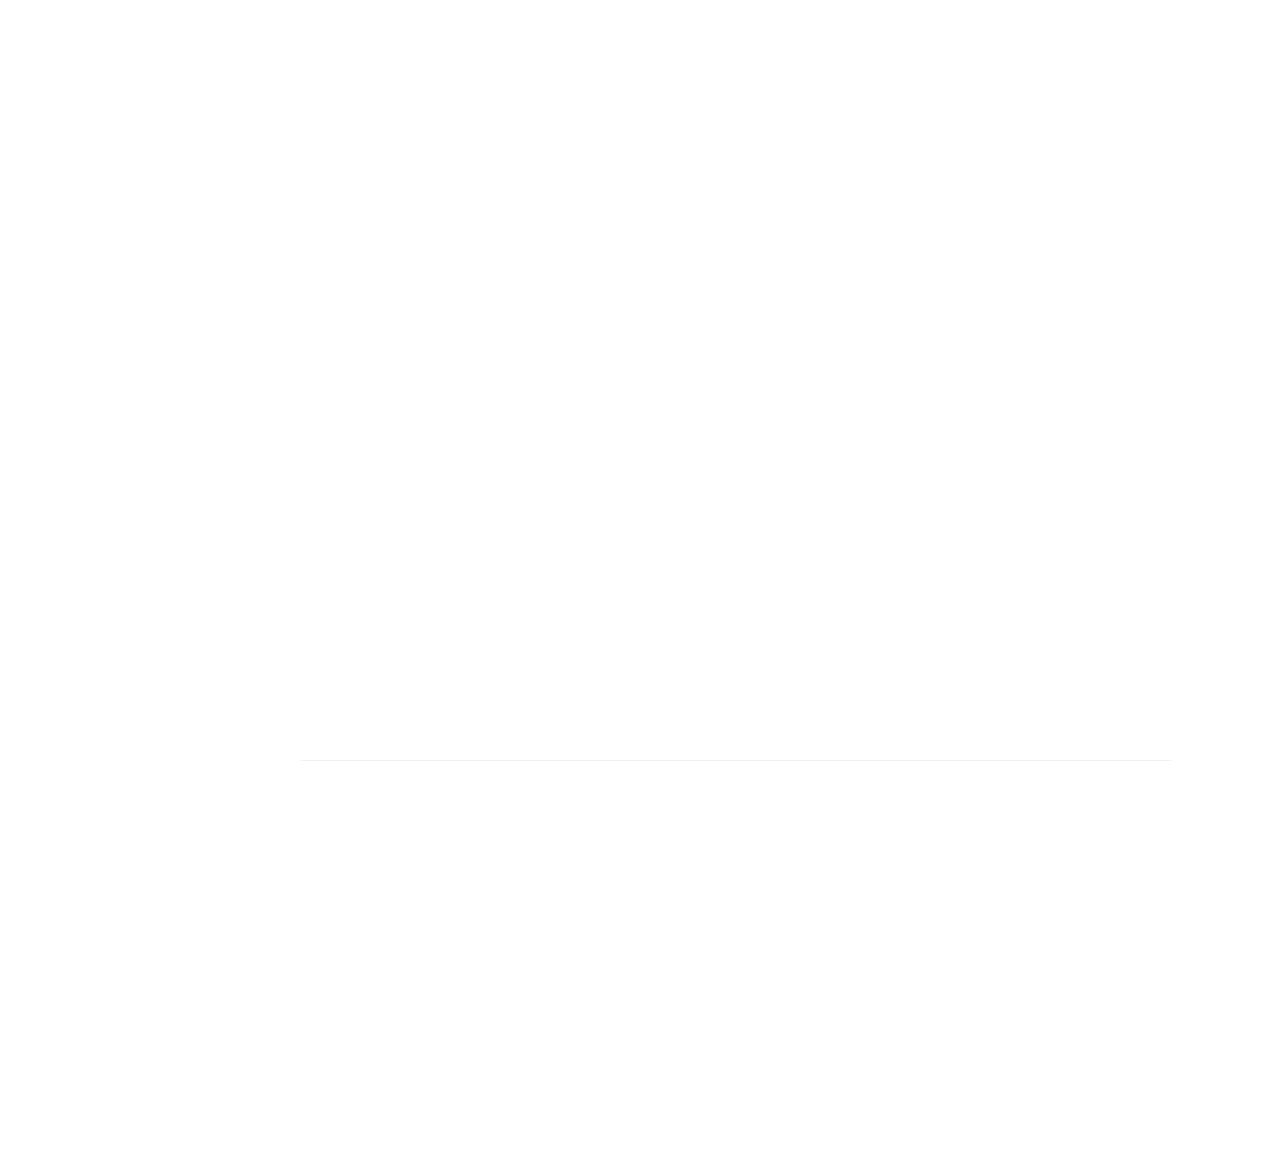
<file: test1/about.html>
<!DOCTYPE html>
<!--[if lt IE 7]>      <html class="no-js lt-ie9 lt-ie8 lt-ie7"> <![endif]-->
<!--[if IE 7]>         <html class="no-js lt-ie9 lt-ie8"> <![endif]-->
<!--[if IE 8]>         <html class="no-js lt-ie9"> <![endif]-->
<!--[if gt IE 8]><!--> <html class="no-js"> <!--<![endif]-->
	<head>
	<meta charset="utf-8">
	<meta http-equiv="X-UA-Compatible" content="IE=edge">
	<title>Blend</title>
	<meta name="viewport" content="width=device-width, initial-scale=1">
	<meta name="description" content="" />
	<meta name="keywords" content="" />
	<meta name="author" content="" />

  	<!-- Facebook and Twitter integration -->
	<meta property="og:title" content=""/>
	<meta property="og:image" content=""/>
	<meta property="og:url" content=""/>
	<meta property="og:site_name" content=""/>
	<meta property="og:description" content=""/>
	<meta name="twitter:title" content="" />
	<meta name="twitter:image" content="" />
	<meta name="twitter:url" content="" />
	<meta name="twitter:card" content="" />

	<!-- Place favicon.ico and apple-touch-icon.png in the root directory -->
	<link rel="shortcut icon" href="favicon.ico">

	<link href='https://fonts.useso.com/css?family=Roboto:400,300,600,400italic,700' rel='stylesheet' type='text/css'>
	<link href='https://fonts.useso.com/css?family=Montserrat:400,700' rel='stylesheet' type='text/css'>
	
	<!-- Animate.css -->
	<link rel="stylesheet" href="css/animate.css">
	<!-- Icomoon Icon Fonts-->
	<link rel="stylesheet" href="css/icomoon.css">
	<!-- Bootstrap  -->
	<link rel="stylesheet" href="css/bootstrap.css">
	<!-- Owl Carousel -->
	<link rel="stylesheet" href="css/owl.carousel.min.css">
	<link rel="stylesheet" href="css/owl.theme.default.min.css">
	<!-- Theme style  -->
	<link rel="stylesheet" href="css/style.css">

	<!-- Modernizr JS -->
	<script src="js/modernizr-2.6.2.min.js"></script>
	<!-- FOR IE9 below -->
	<!--[if lt IE 9]>
	<script src="js/respond.min.js"></script>
	<![endif]-->

	</head>
	<body>

	<div id="fh5co-page">

		<a href="#" class="js-fh5co-nav-toggle fh5co-nav-toggle"><i></i></a>
		<aside id="fh5co-aside" role="complementary" class="border">

			<h1 id="fh5co-logo"><a href="index.html"><img src="images/logo-colored.png" alt=""></a></h1>
			<nav id="fh5co-main-menu" role="navigation">
				<ul>
					<li><a href="index.html">Home</a></li>
					<li><a href="portfolio.html">Photos</a></li>
					<li class="fh5co-active"><a href="about.html">About</a></li>
					<li><a href="contact.html">Contact</a></li>
				</ul>
			</nav>

			<div class="fh5co-footer">
				<p><small>Copyright &copy; 2016.Company name All rights reserved.<a target="_blank" href="http://www.freemoban.com/">www.freemoban.com</a></small></p>
				<ul>
					<li><a href="#"><i class="icon-facebook"></i></a></li>
					<li><a href="#"><i class="icon-twitter"></i></a></li>
					<li><a href="#"><i class="icon-instagram"></i></a></li>
					<li><a href="#"><i class="icon-linkedin"></i></a></li>
				</ul>
			</div>

		</aside>

		<div id="fh5co-main">

			<div class="fh5co-narrow-content">
				<div class="row">
					<div class="col-md-5">
						<h2 class="fh5co-heading animate-box" data-animate-effect="fadeInLeft">I'm John Doe a Photographer</h2>
						<p class="fh5co-lead animate-box" data-animate-effect="fadeInLeft">Separated they live in Bookmarksgrove right at the coast of the Semantics, a large language ocean.</p>
						<p class="animate-box" data-animate-effect="fadeInLeft"> Even the all-powerful Pointing has no control about the blind texts it is an almost unorthographic life One day however a small line of blind text by the name of Lorem Ipsum decided to leave for the far World of Grammar.</p>
					</div>
					<div class="col-md-6 col-md-push-1 animate-box" data-animate-effect="fadeInLeft">
						<img src="images/img_1.jpg" alt="Free HTML5 Bootstrap Template" class="img-responsive"> 
					</div>
				</div>
				
			</div>

			<div class="fh5co-narrow-content  animate-box fh5co-border-bottom" data-animate-effect="fadeInLeft">
				<h2 class="fh5co-heading" >Photographers</span></h2>

				<div class="row">
					<div class="col-md-4 fh5co-staff">
						<img src="images/person3.jpg" alt="Free HTML5 Bootstrap Template" class="img-responsive">
						<h3>Athan Smith</h3>
						<h4>Co-Founder, CEO</h4>
						<p>Even the all-powerful Pointing has no control about the blind texts it is an almost unorthographic life One day however a small line of blind text by the name of Lorem Ipsum decided to leave for the far World of Grammar.</p>
						<ul class="fh5co-social">
							<li><a href="#"><i class="icon-google"></i></a></li>
							<li><a href="#"><i class="icon-dribbble"></i></a></li>
							<li><a href="#"><i class="icon-twitter"></i></a></li>
							<li><a href="#"><i class="icon-facebook"></i></a></li>
							<li><a href="#"><i class="icon-instagram"></i></a></li>
						</ul>
					</div>
					<div class="col-md-4 fh5co-staff">
						<img src="images/person2.jpg" alt="Free HTML5 Bootstrap Template" class="img-responsive">
						<h3>Nathalie Kosley</h3>
						<h4>Co-Founder, CTO</h4>
						<p>Even the all-powerful Pointing has no control about the blind texts it is an almost unorthographic life One day however a small line of blind text by the name of Lorem Ipsum decided to leave for the far World of Grammar.</p>
						<ul class="fh5co-social">
							<li><a href="#"><i class="icon-google"></i></a></li>
							<li><a href="#"><i class="icon-dribbble"></i></a></li>
							<li><a href="#"><i class="icon-twitter"></i></a></li>
							<li><a href="#"><i class="icon-facebook"></i></a></li>
							<li><a href="#"><i class="icon-instagram"></i></a></li>
						</ul>
					</div>
					<div class="col-md-4 fh5co-staff">
						<img src="images/person4.jpg" alt="Free HTML5 Bootstrap Template" class="img-responsive">
						<h3>Yanna Kuzuki</h3>
						<h4>Co-Founder, Principal</h4>
						<p>Even the all-powerful Pointing has no control about the blind texts it is an almost unorthographic life One day however a small line of blind text by the name of Lorem Ipsum decided to leave for the far World of Grammar.</p>
						<ul class="fh5co-social">
							<li><a href="#"><i class="icon-google"></i></a></li>
							<li><a href="#"><i class="icon-dribbble"></i></a></li>
							<li><a href="#"><i class="icon-twitter"></i></a></li>
							<li><a href="#"><i class="icon-facebook"></i></a></li>
							<li><a href="#"><i class="icon-instagram"></i></a></li>
						</ul>
					</div>
				</div>
			</div>

		

			<div class="fh5co-narrow-content fh5co-border-bottom">
				<h2 class="fh5co-heading animate-box" data-animate-effect="fadeInLeft">This Is What <span>We Love To Do</span></h2>
				<div class="row">
					<div class="col-md-6">
						<div class="fh5co-feature animate-box" data-animate-effect="fadeInLeft">
							<div class="fh5co-icon">
								<i class="icon-strategy"></i>
							</div>
							<div class="fh5co-text">
								<h3>Strategy</h3>
								<p>Far far away, behind the word mountains, far from the countries Vokalia and Consonantia, there live the blind texts. </p>
							</div>
						</div>
					</div>
					<div class="col-md-6">
						<div class="fh5co-feature animate-box" data-animate-effect="fadeInLeft">
							<div class="fh5co-icon">
								<i class="icon-telescope"></i>
							</div>
							<div class="fh5co-text">
								<h3>Explore</h3>
								<p>Far far away, behind the word mountains, far from the countries Vokalia and Consonantia, there live the blind texts. </p>
							</div>
						</div>
					</div>

					<div class="col-md-6">
						<div class="fh5co-feature animate-box" data-animate-effect="fadeInLeft">
							<div class="fh5co-icon">
								<i class="icon-circle-compass"></i>
							</div>
							<div class="fh5co-text">
								<h3>Direction</h3>
								<p>Far far away, behind the word mountains, far from the countries Vokalia and Consonantia, there live the blind texts. </p>
							</div>
						</div>
					</div>
					<div class="col-md-6">
						<div class="fh5co-feature animate-box" data-animate-effect="fadeInLeft">
							<div class="fh5co-icon">
								<i class="icon-tools-2"></i>
							</div>
							<div class="fh5co-text">
								<h3>Expertise</h3>
								<p>Far far away, behind the word mountains, far from the countries Vokalia and Consonantia, there live the blind texts. </p>
							</div>
						</div>
					</div>

				</div>
			</div>
		

			<div class="fh5co-narrow-content">
				<div class="row">
					<div class="col-md-4 animate-box" data-animate-effect="fadeInLeft">
						<h1 class="fh5co-heading-colored">Get in touch</h1>
					</div>
				</div>
				<div class="row">
					<div class="col-md-12 animate-box" data-animate-effect="fadeInLeft">
						<p class="fh5co-lead">Separated they live in Bookmarksgrove right at the coast of the Semantics, a large language ocean.</p>
						<p><a href="#" class="btn btn-primary btn-outline">Learn More</a></p>
					</div>
					
				</div>
			</div>

		</div>
	</div>

	<!-- jQuery -->
	<script src="js/jquery.min.js"></script>
	<!-- jQuery Easing -->
	<script src="js/jquery.easing.1.3.js"></script>
	<!-- Bootstrap -->
	<script src="js/bootstrap.min.js"></script>
	<!-- Carousel -->
	<script src="js/owl.carousel.min.js"></script>
	<!-- Stellar -->
	<script src="js/jquery.stellar.min.js"></script>
	<!-- Waypoints -->
	<script src="js/jquery.waypoints.min.js"></script>
	<!-- Counters -->
	<script src="js/jquery.countTo.js"></script>
	
	
	<!-- MAIN JS -->
	<script src="js/main.js"></script>

	</body>
</html>
</file>
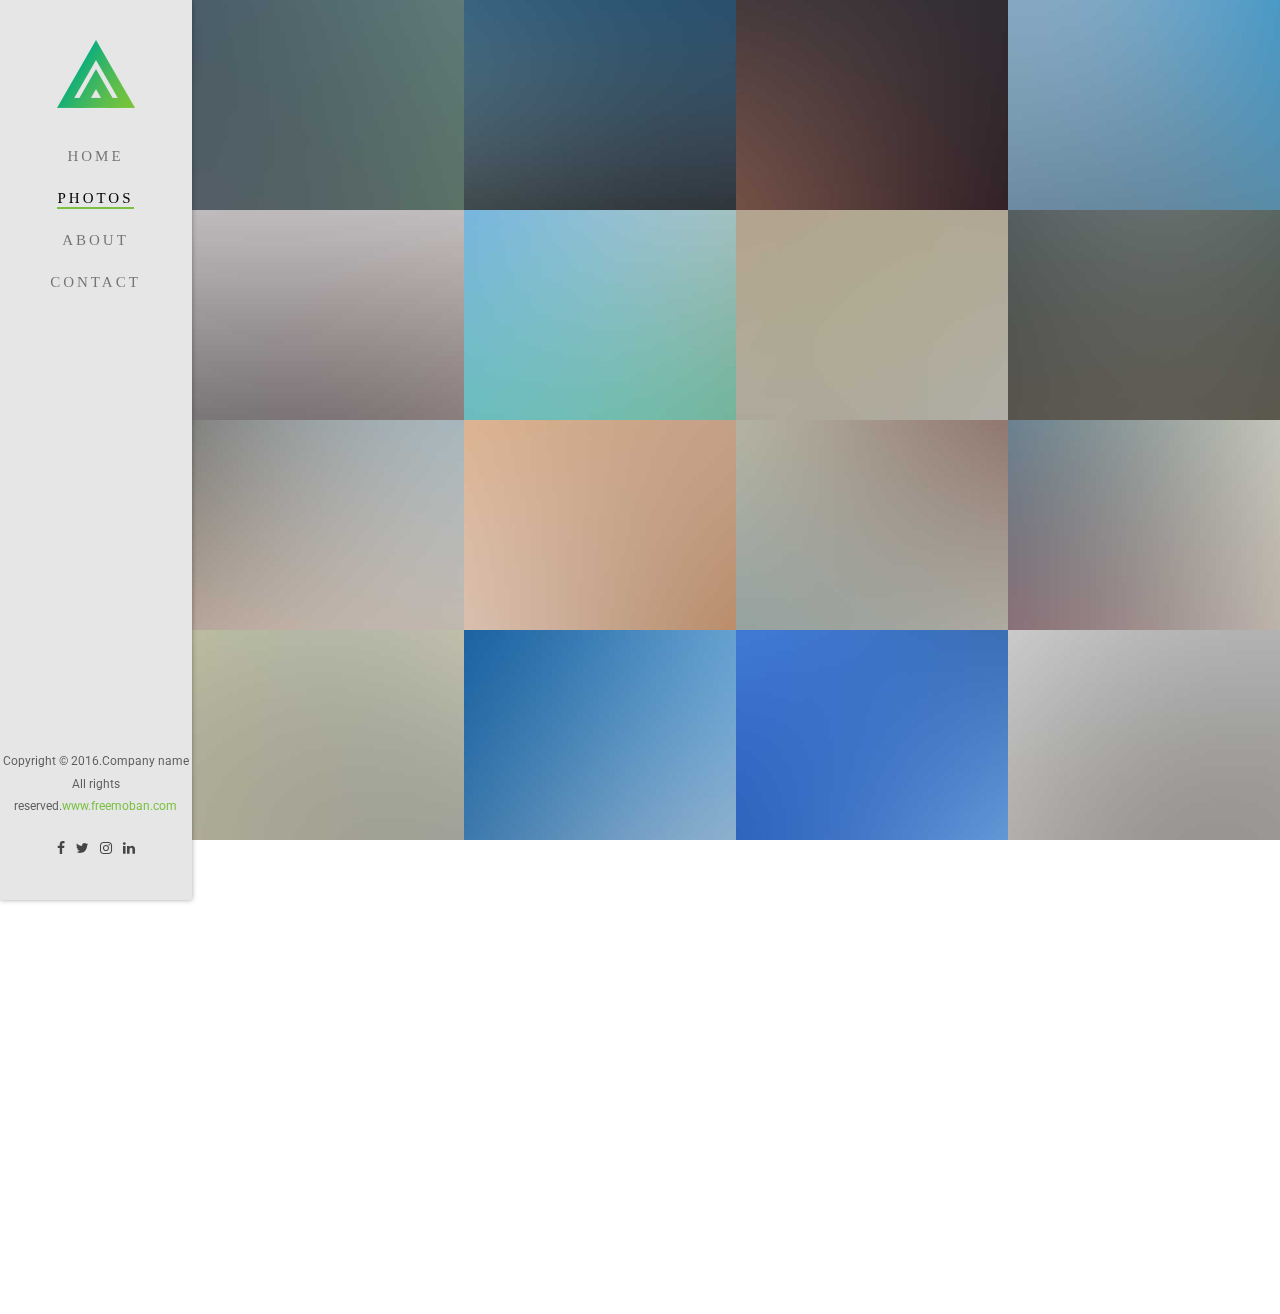
<file: test1/portfolio.html>
<!DOCTYPE html>
<!--[if lt IE 7]>      <html class="no-js lt-ie9 lt-ie8 lt-ie7"> <![endif]-->
<!--[if IE 7]>         <html class="no-js lt-ie9 lt-ie8"> <![endif]-->
<!--[if IE 8]>         <html class="no-js lt-ie9"> <![endif]-->
<!--[if gt IE 8]><!--> <html class="no-js"> <!--<![endif]-->
	<head>
	<meta charset="utf-8">
	<meta http-equiv="X-UA-Compatible" content="IE=edge">
	<title>Blend</title>
	<meta name="viewport" content="width=device-width, initial-scale=1">
	<meta name="description" content="" />
	<meta name="keywords" content="" />
	<meta name="author" content="" />

  	<!-- Facebook and Twitter integration -->
	<meta property="og:title" content=""/>
	<meta property="og:image" content=""/>
	<meta property="og:url" content=""/>
	<meta property="og:site_name" content=""/>
	<meta property="og:description" content=""/>
	<meta name="twitter:title" content="" />
	<meta name="twitter:image" content="" />
	<meta name="twitter:url" content="" />
	<meta name="twitter:card" content="" />

	<!-- Place favicon.ico and apple-touch-icon.png in the root directory -->
	<link rel="shortcut icon" href="favicon.ico">

	<link href='https://fonts.useso.com/css?family=Roboto:400,300,600,400italic,700' rel='stylesheet' type='text/css'>
	<link href='https://fonts.useso.com/css?family=Montserrat:400,700' rel='stylesheet' type='text/css'>
	
	<!-- Animate.css -->
	<link rel="stylesheet" href="css/animate.css">
	<!-- Icomoon Icon Fonts-->
	<link rel="stylesheet" href="css/icomoon.css">
	<!-- Bootstrap  -->
	<link rel="stylesheet" href="css/bootstrap.css">
	<!-- Owl Carousel -->
	<link rel="stylesheet" href="css/owl.carousel.min.css">
	<link rel="stylesheet" href="css/owl.theme.default.min.css">
	<!-- Theme style  -->
	<link rel="stylesheet" href="css/style.css">

	<!-- Modernizr JS -->
	<script src="js/modernizr-2.6.2.min.js"></script>
	<!-- FOR IE9 below -->
	<!--[if lt IE 9]>
	<script src="js/respond.min.js"></script>
	<![endif]-->

	</head>
	<body>

	<div id="fh5co-page">
		<a href="#" class="js-fh5co-nav-toggle fh5co-nav-toggle"><i></i></a>
		<aside id="fh5co-aside" role="complementary" class="border js-fullheight">

			<h1 id="fh5co-logo"><a href="index.html"><img src="images/logo-colored.png" alt=""></a></h1>
			<nav id="fh5co-main-menu" role="navigation">
				<ul>
					<li><a href="index.html">Home</a></li>
					<li class="fh5co-active"><a href="portfolio.html">Photos</a></li>
					<li><a href="about.html">About</a></li>
					<li><a href="contact.html">Contact</a></li>
				</ul>
			</nav>

			<div class="fh5co-footer">
				<p><small>Copyright &copy; 2016.Company name All rights reserved.<a target="_blank" href="http://www.freemoban.com/">www.freemoban.com</a></small></p>
				<ul>
					<li><a href="#"><i class="icon-facebook"></i></a></li>
					<li><a href="#"><i class="icon-twitter"></i></a></li>
					<li><a href="#"><i class="icon-instagram"></i></a></li>
					<li><a href="#"><i class="icon-linkedin"></i></a></li>
				</ul>
			</div>

		</aside>

		<div id="fh5co-main">

			<div class="fh5co-gallery">

				<a class="gallery-item" href="single.html">
					<img src="images/work_1.jpg" alt="Free HTML5 Bootstrap Template by ">
					<span class="overlay">
						<h2>Nature</h2>
						<span>14 Photos</span>
					</span>
				</a>
				<a class="gallery-item" href="single.html">
					<img src="images/work_2.jpg" alt="Free HTML5 Bootstrap Template by ">
					<span class="overlay">
						<h2>People</h2>
						<span>7 Photos</span>
					</span>
				</a>
				<a class="gallery-item" href="single.html">
					<img src="images/work_3.jpg" alt="Free HTML5 Bootstrap Template by ">
					<span class="overlay">
						<h2>Sky</h2>
						<span>22 Photos</span>
					</span>
				</a>
				<a class="gallery-item" href="single.html">
					<img src="images/work_4.jpg" alt="Free HTML5 Bootstrap Template by ">
					<span class="overlay">
						<h2>Building</h2>
						<span>28 Photos</span>
					</span>
				</a>
				<a class="gallery-item" href="single.html">
					<img src="images/work_5.jpg" alt="Free HTML5 Bootstrap Template by ">
					<span class="overlay">
						<h2>People 2</h2>
						<span>17 Photos</span>
					</span>
				</a>
				<a class="gallery-item" href="single.html">
					<img src="images/work_6.jpg" alt="Free HTML5 Bootstrap Template by ">
					<span class="overlay">
						<h2>Beach</h2>
						<span>34 Photos</span>
					</span>
				</a>
				<a class="gallery-item" href="single.html">
					<img src="images/work_7.jpg" alt="Free HTML5 Bootstrap Template by ">
					<span class="overlay">
						<h2>Vegetarian Food</h2>
						<span>10 Photos</span>
					</span>
				</a>
				<a class="gallery-item" href="single.html">
					<img src="images/work_8.jpg" alt="Free HTML5 Bootstrap Template by ">
					<span class="overlay">
						<h2>Travel</h2>
						<span>19 Photos</span>
					</span>
				</a>

				<a class="gallery-item" href="single.html">
					<img src="images/work_9.jpg" alt="Free HTML5 Bootstrap Template by ">
					<span class="overlay">
						<h2>Family</h2>
						<span>42 Photos</span>
					</span>
				</a>
				<a class="gallery-item" href="single.html">
					<img src="images/work_10.jpg" alt="Free HTML5 Bootstrap Template by ">
					<span class="overlay">
						<h2>Food</h2>
						<span>10 Photos</span>
					</span>
				</a>
				<a class="gallery-item" href="single.html">
					<img src="images/work_11.jpg" alt="Free HTML5 Bootstrap Template by ">
					<span class="overlay">
						<h2>Gadgets</h2>
						<span>76 Photos</span>
					</span>
				</a>
				<a class="gallery-item" href="single.html">
					<img src="images/work_12.jpg" alt="Free HTML5 Bootstrap Template by ">
					<span class="overlay">
						<h2>Cars</h2>
						<span>55 Photos</span>
					</span>
				</a>

				<a class="gallery-item" href="single.html">
					<img src="images/work_13.jpg" alt="Free HTML5 Bootstrap Template by ">
					<span class="overlay">
						<h2>Animals</h2>
						<span>47 Photos</span>
					</span>
				</a>
				<a class="gallery-item" href="single.html">
					<img src="images/work_14.jpg" alt="Free HTML5 Bootstrap Template by ">
					<span class="overlay">
						<h2>Building 2</h2>
						<span>10 Photos</span>
					</span>
				</a>
				<a class="gallery-item" href="single.html">
					<img src="images/work_15.jpg" alt="Free HTML5 Bootstrap Template by ">
					<span class="overlay">
						<h2>Baloon</h2>
						<span>17 Photos</span>
					</span>
				</a>
				<a class="gallery-item" href="single.html">
					<img src="images/work_16.jpg" alt="Free HTML5 Bootstrap Template by ">
					<span class="overlay">
						<h2>Animals 2</h2>
						<span>22 Photos</span>
					</span>
				</a>
			</div>
		

			<div class="fh5co-narrow-content">
				<div class="row">
					<div class="col-md-4 animate-box" data-animate-effect="fadeInLeft">
						<h1 class="fh5co-heading-colored">Get in touch</h1>
					</div>
				</div>
				<div class="row">
					<div class="col-md-12 animate-box" data-animate-effect="fadeInLeft">
						<p class="fh5co-lead">Separated they live in Bookmarksgrove right at the coast of the Semantics, a large language ocean.</p>
						<p><a href="#" class="btn btn-primary btn-outline">Learn More</a></p>
					</div>
					
				</div>
			</div>

		</div>
	</div>

	<!-- jQuery -->
	<script src="js/jquery.min.js"></script>
	<!-- jQuery Easing -->
	<script src="js/jquery.easing.1.3.js"></script>
	<!-- Bootstrap -->
	<script src="js/bootstrap.min.js"></script>
	<!-- Carousel -->
	<script src="js/owl.carousel.min.js"></script>
	<!-- Stellar -->
	<script src="js/jquery.stellar.min.js"></script>
	<!-- Waypoints -->
	<script src="js/jquery.waypoints.min.js"></script>
	<!-- Counters -->
	<script src="js/jquery.countTo.js"></script>
	
	
	
	<!-- MAIN JS -->
	<script src="js/main.js"></script>

	</body>
</html>
</file>
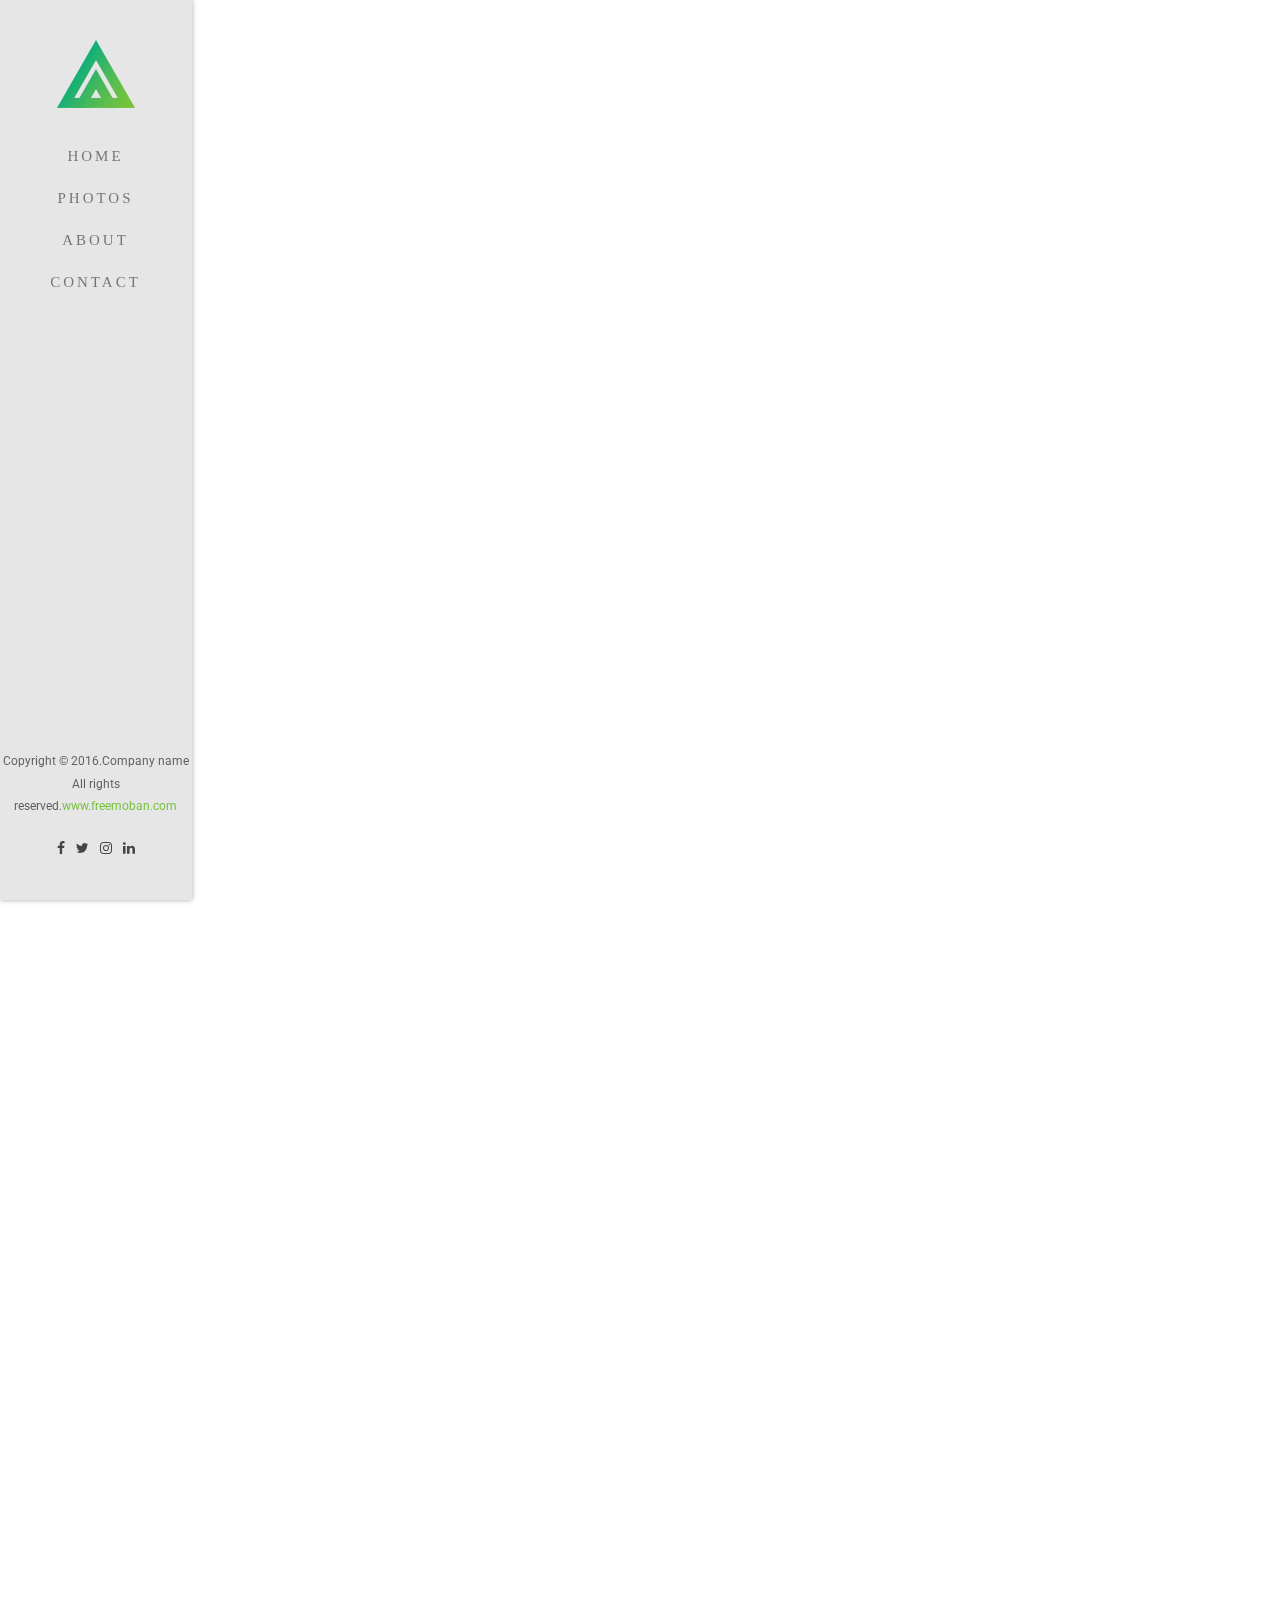
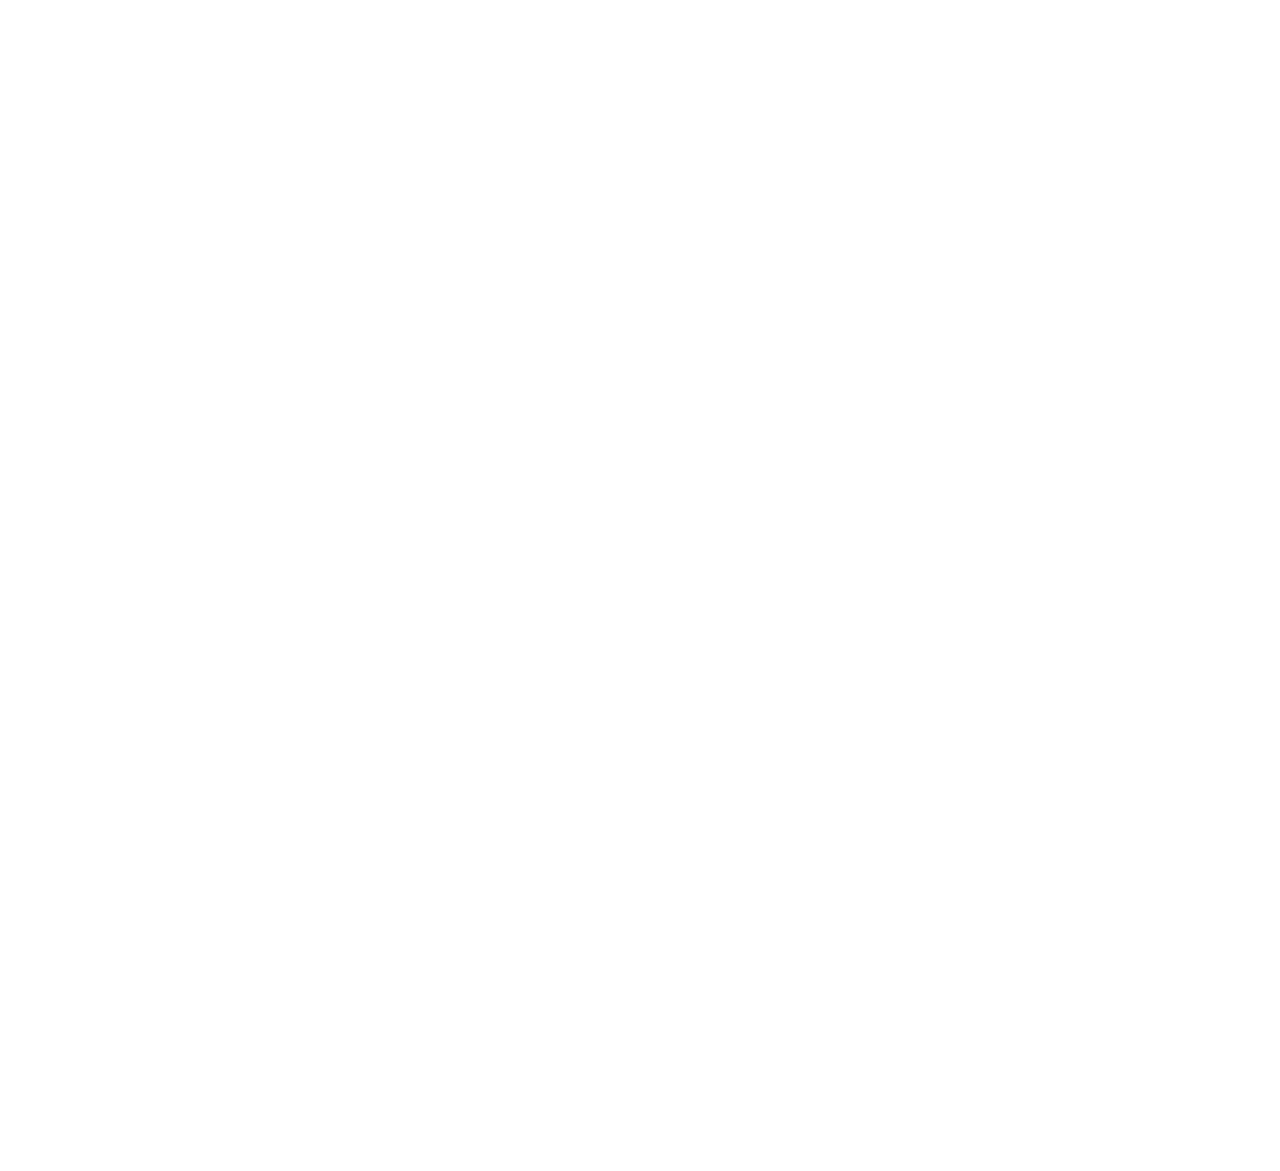
<file: test1/single.html>
<!DOCTYPE html>
<!--[if lt IE 7]>      <html class="no-js lt-ie9 lt-ie8 lt-ie7"> <![endif]-->
<!--[if IE 7]>         <html class="no-js lt-ie9 lt-ie8"> <![endif]-->
<!--[if IE 8]>         <html class="no-js lt-ie9"> <![endif]-->
<!--[if gt IE 8]><!--> <html class="no-js"> <!--<![endif]-->
	<head>
	<meta charset="utf-8">
	<meta http-equiv="X-UA-Compatible" content="IE=edge">
	<title>Blend</title>
	<meta name="viewport" content="width=device-width, initial-scale=1">
	<meta name="description" content="" />
	<meta name="keywords" content="" />
	<meta name="author" content="" />

  	<!-- Facebook and Twitter integration -->
	<meta property="og:title" content=""/>
	<meta property="og:image" content=""/>
	<meta property="og:url" content=""/>
	<meta property="og:site_name" content=""/>
	<meta property="og:description" content=""/>
	<meta name="twitter:title" content="" />
	<meta name="twitter:image" content="" />
	<meta name="twitter:url" content="" />
	<meta name="twitter:card" content="" />

	<!-- Place favicon.ico and apple-touch-icon.png in the root directory -->
	<link rel="shortcut icon" href="favicon.ico">

	<link href='https://fonts.useso.com/css?family=Roboto:400,300,600,400italic,700' rel='stylesheet' type='text/css'>
	<link href='https://fonts.useso.com/css?family=Montserrat:400,700' rel='stylesheet' type='text/css'>
	
	<!-- Animate.css -->
	<link rel="stylesheet" href="css/animate.css">
	<!-- Icomoon Icon Fonts-->
	<link rel="stylesheet" href="css/icomoon.css">
	<!-- Bootstrap  -->
	<link rel="stylesheet" href="css/bootstrap.css">
	<!-- Owl Carousel -->
	<link rel="stylesheet" href="css/owl.carousel.min.css">
	<link rel="stylesheet" href="css/owl.theme.default.min.css">
	<!-- Theme style  -->
	<link rel="stylesheet" href="css/style.css">

	<!-- Modernizr JS -->
	<script src="js/modernizr-2.6.2.min.js"></script>
	<!-- FOR IE9 below -->
	<!--[if lt IE 9]>
	<script src="js/respond.min.js"></script>
	<![endif]-->

	</head>
	<body>

	<div id="fh5co-page">

		<a href="#" class="js-fh5co-nav-toggle fh5co-nav-toggle"><i></i></a>
		<aside id="fh5co-aside" role="complementary" class="border">

			<h1 id="fh5co-logo"><a href="index.html"><img src="images/logo-colored.png" alt=""></a></h1>
			<nav id="fh5co-main-menu" role="navigation">
				<ul>
					<li><a href="index.html">Home</a></li>
					<li><a href="portfolio.html">Photos</a></li>
					<li><a href="about.html">About</a></li>
					<li><a href="contact.html">Contact</a></li>
				</ul>
			</nav>

			<div class="fh5co-footer">
				<p><small>Copyright &copy; 2016.Company name All rights reserved.<a target="_blank" href="http://www.freemoban.com/">www.freemoban.com</a></small></p>
				<ul>
					<li><a href="#"><i class="icon-facebook"></i></a></li>
					<li><a href="#"><i class="icon-twitter"></i></a></li>
					<li><a href="#"><i class="icon-instagram"></i></a></li>
					<li><a href="#"><i class="icon-linkedin"></i></a></li>
				</ul>
			</div>

		</aside>

		<div id="fh5co-main">

			

			<div class="fh5co-narrow-content animate-box fh5co-border-bottom" data-animate-effect="fadeInLeft">
				<h2 class="fh5co-heading" >Nature</span></h2>
				<p><p>Even the all-powerful Pointing has no control about the blind texts it is an almost unorthographic life One day however a small line of blind text by the name of Lorem Ipsum decided to leave for the far World of Grammar.</p></p>

				<div class="row">
					<div class="col-md-12">
						<figure><img src="images/big_1.jpg" alt="Free HTML5 Bootstrap Template by " class="img-responsive"></figure>
					</div>

					<div class="col-md-12">
						<figure><img src="images/big_2.jpg" alt="Free HTML5 Bootstrap Template by " class="img-responsive">
							<figcaption>An image caption, pointing has no <a href="#">control</a> about the blind texts it is an almost unorthographic life One day however a small line of blind text by the name of Lorem Ipsum decided to leave for the far World of Grammar.</figcaption>
						</figure>
					</div>
					<div class="col-md-12">
						<figure><img src="images/big_3.jpg" alt="Free HTML5 Bootstrap Template by " class="img-responsive"></figure>
					</div>
					<div class="col-md-12">
					<p class="text-center"><a href="portfolio.html" class="btn btn-primary btn-outline">More Photos</a></p>
					</div>
					
				</div>

			</div>


			<div class="fh5co-narrow-content">
				<div class="row">
					<div class="col-md-4 animate-box" data-animate-effect="fadeInLeft">
						<h1 class="fh5co-heading-colored">Get in touch</h1>
					</div>
				</div>
				<div class="row">
					<div class="col-md-12 animate-box" data-animate-effect="fadeInLeft">
						<p class="fh5co-lead">Separated they live in Bookmarksgrove right at the coast of the Semantics, a large language ocean.</p>
						<p><a href="#" class="btn btn-primary">Learn More</a></p>
					</div>
					
				</div>
			</div>

		</div>
	</div>

	<!-- jQuery -->
	<script src="js/jquery.min.js"></script>
	<!-- jQuery Easing -->
	<script src="js/jquery.easing.1.3.js"></script>
	<!-- Bootstrap -->
	<script src="js/bootstrap.min.js"></script>
	<!-- Carousel -->
	<script src="js/owl.carousel.min.js"></script>
	<!-- Stellar -->
	<script src="js/jquery.stellar.min.js"></script>
	<!-- Waypoints -->
	<script src="js/jquery.waypoints.min.js"></script>
	<!-- Counters -->
	<script src="js/jquery.countTo.js"></script>
	
	
	<!-- MAIN JS -->
	<script src="js/main.js"></script>

	</body>
</html>
</file>
<file: css/icomoon.css>
@font-face {
    font-family: 'icomoon';
    src:    url('../fonts/icomoon/icomoon.eot?195opb');
    src:    url('../fonts/icomoon/icomoon.eot?195opb#iefix') format('embedded-opentype'),
        url('../fonts/icomoon/icomoon.ttf?195opb') format('truetype'),
        url('../fonts/icomoon/icomoon.woff?195opb') format('woff'),
        url('../fonts/icomoon/icomoon.svg?195opb#icomoon') format('svg');
    font-weight: normal;
    font-style: normal;
}

[class^="icon-"], [class*=" icon-"] {
    /* use !important to prevent issues with browser extensions that change fonts */
    font-family: 'icomoon' !important;
    speak: none;
    font-style: normal;
    font-weight: normal;
    font-variant: normal;
    text-transform: none;
    line-height: 1;

    /* Better Font Rendering =========== */
    -webkit-font-smoothing: antialiased;
    -moz-osx-font-smoothing: grayscale;
}

.icon-glass:before {
    content: "\f000";
}
.icon-music:before {
    content: "\f001";
}
.icon-search:before {
    content: "\f002";
}
.icon-envelope-o:before {
    content: "\f003";
}
.icon-heart:before {
    content: "\f004";
}
.icon-star:before {
    content: "\f005";
}
.icon-star-o:before {
    content: "\f006";
}
.icon-user:before {
    content: "\f007";
}
.icon-film:before {
    content: "\f008";
}
.icon-th-large:before {
    content: "\f009";
}
.icon-th:before {
    content: "\f00a";
}
.icon-th-list:before {
    content: "\f00b";
}
.icon-check:before {
    content: "\f00c";
}
.icon-close:before {
    content: "\f00d";
}
.icon-remove:before {
    content: "\f00d";
}
.icon-times:before {
    content: "\f00d";
}
.icon-search-plus:before {
    content: "\f00e";
}
.icon-search-minus:before {
    content: "\f010";
}
.icon-power-off:before {
    content: "\f011";
}
.icon-signal:before {
    content: "\f012";
}
.icon-cog:before {
    content: "\f013";
}
.icon-gear:before {
    content: "\f013";
}
.icon-trash-o:before {
    content: "\f014";
}
.icon-home:before {
    content: "\f015";
}
.icon-file-o:before {
    content: "\f016";
}
.icon-clock-o:before {
    content: "\f017";
}
.icon-road:before {
    content: "\f018";
}
.icon-download:before {
    content: "\f019";
}
.icon-arrow-circle-o-down:before {
    content: "\f01a";
}
.icon-arrow-circle-o-up:before {
    content: "\f01b";
}
.icon-inbox:before {
    content: "\f01c";
}
.icon-play-circle-o:before {
    content: "\f01d";
}
.icon-repeat:before {
    content: "\f01e";
}
.icon-rotate-right:before {
    content: "\f01e";
}
.icon-refresh:before {
    content: "\f021";
}
.icon-list-alt:before {
    content: "\f022";
}
.icon-lock:before {
    content: "\f023";
}
.icon-flag:before {
    content: "\f024";
}
.icon-headphones:before {
    content: "\f025";
}
.icon-volume-off:before {
    content: "\f026";
}
.icon-volume-down:before {
    content: "\f027";
}
.icon-volume-up:before {
    content: "\f028";
}
.icon-qrcode:before {
    content: "\f029";
}
.icon-barcode:before {
    content: "\f02a";
}
.icon-tag:before {
    content: "\f02b";
}
.icon-tags:before {
    content: "\f02c";
}
.icon-book:before {
    content: "\f02d";
}
.icon-bookmark:before {
    content: "\f02e";
}
.icon-print:before {
    content: "\f02f";
}
.icon-camera:before {
    content: "\f030";
}
.icon-font:before {
    content: "\f031";
}
.icon-bold:before {
    content: "\f032";
}
.icon-italic:before {
    content: "\f033";
}
.icon-text-height:before {
    content: "\f034";
}
.icon-text-width:before {
    content: "\f035";
}
.icon-align-left:before {
    content: "\f036";
}
.icon-align-center:before {
    content: "\f037";
}
.icon-align-right:before {
    content: "\f038";
}
.icon-align-justify:before {
    content: "\f039";
}
.icon-list:before {
    content: "\f03a";
}
.icon-dedent:before {
    content: "\f03b";
}
.icon-outdent:before {
    content: "\f03b";
}
.icon-indent:before {
    content: "\f03c";
}
.icon-video-camera:before {
    content: "\f03d";
}
.icon-image:before {
    content: "\f03e";
}
.icon-photo:before {
    content: "\f03e";
}
.icon-picture-o:before {
    content: "\f03e";
}
.icon-pencil:before {
    content: "\f040";
}
.icon-map-marker:before {
    content: "\f041";
}
.icon-adjust:before {
    content: "\f042";
}
.icon-tint:before {
    content: "\f043";
}
.icon-edit:before {
    content: "\f044";
}
.icon-pencil-square-o:before {
    content: "\f044";
}
.icon-share-square-o:before {
    content: "\f045";
}
.icon-check-square-o:before {
    content: "\f046";
}
.icon-arrows:before {
    content: "\f047";
}
.icon-step-backward:before {
    content: "\f048";
}
.icon-fast-backward:before {
    content: "\f049";
}
.icon-backward:before {
    content: "\f04a";
}
.icon-play:before {
    content: "\f04b";
}
.icon-pause:before {
    content: "\f04c";
}
.icon-stop:before {
    content: "\f04d";
}
.icon-forward:before {
    content: "\f04e";
}
.icon-fast-forward:before {
    content: "\f050";
}
.icon-step-forward:before {
    content: "\f051";
}
.icon-eject:before {
    content: "\f052";
}
.icon-chevron-left:before {
    content: "\f053";
}
.icon-chevron-right:before {
    content: "\f054";
}
.icon-plus-circle:before {
    content: "\f055";
}
.icon-minus-circle:before {
    content: "\f056";
}
.icon-times-circle:before {
    content: "\f057";
}
.icon-check-circle:before {
    content: "\f058";
}
.icon-question-circle:before {
    content: "\f059";
}
.icon-info-circle:before {
    content: "\f05a";
}
.icon-crosshairs:before {
    content: "\f05b";
}
.icon-times-circle-o:before {
    content: "\f05c";
}
.icon-check-circle-o:before {
    content: "\f05d";
}
.icon-ban:before {
    content: "\f05e";
}
.icon-arrow-left:before {
    content: "\f060";
}
.icon-arrow-right:before {
    content: "\f061";
}
.icon-arrow-up:before {
    content: "\f062";
}
.icon-arrow-down:before {
    content: "\f063";
}
.icon-mail-forward:before {
    content: "\f064";
}
.icon-share:before {
    content: "\f064";
}
.icon-expand:before {
    content: "\f065";
}
.icon-compress:before {
    content: "\f066";
}
.icon-plus:before {
    content: "\f067";
}
.icon-minus:before {
    content: "\f068";
}
.icon-asterisk:before {
    content: "\f069";
}
.icon-exclamation-circle:before {
    content: "\f06a";
}
.icon-gift:before {
    content: "\f06b";
}
.icon-leaf:before {
    content: "\f06c";
}
.icon-fire:before {
    content: "\f06d";
}
.icon-eye:before {
    content: "\f06e";
}
.icon-eye-slash:before {
    content: "\f070";
}
.icon-exclamation-triangle:before {
    content: "\f071";
}
.icon-warning:before {
    content: "\f071";
}
.icon-plane:before {
    content: "\f072";
}
.icon-calendar:before {
    content: "\f073";
}
.icon-random:before {
    content: "\f074";
}
.icon-comment:before {
    content: "\f075";
}
.icon-magnet:before {
    content: "\f076";
}
.icon-chevron-up:before {
    content: "\f077";
}
.icon-chevron-down:before {
    content: "\f078";
}
.icon-retweet:before {
    content: "\f079";
}
.icon-shopping-cart:before {
    content: "\f07a";
}
.icon-folder:before {
    content: "\f07b";
}
.icon-folder-open:before {
    content: "\f07c";
}
.icon-arrows-v:before {
    content: "\f07d";
}
.icon-arrows-h:before {
    content: "\f07e";
}
.icon-bar-chart:before {
    content: "\f080";
}
.icon-bar-chart-o:before {
    content: "\f080";
}
.icon-twitter-square:before {
    content: "\f081";
}
.icon-facebook-square:before {
    content: "\f082";
}
.icon-camera-retro:before {
    content: "\f083";
}
.icon-key:before {
    content: "\f084";
}
.icon-cogs:before {
    content: "\f085";
}
.icon-gears:before {
    content: "\f085";
}
.icon-comments:before {
    content: "\f086";
}
.icon-thumbs-o-up:before {
    content: "\f087";
}
.icon-thumbs-o-down:before {
    content: "\f088";
}
.icon-star-half:before {
    content: "\f089";
}
.icon-heart-o:before {
    content: "\f08a";
}
.icon-sign-out:before {
    content: "\f08b";
}
.icon-linkedin-square:before {
    content: "\f08c";
}
.icon-thumb-tack:before {
    content: "\f08d";
}
.icon-external-link:before {
    content: "\f08e";
}
.icon-sign-in:before {
    content: "\f090";
}
.icon-trophy:before {
    content: "\f091";
}
.icon-github-square:before {
    content: "\f092";
}
.icon-upload:before {
    content: "\f093";
}
.icon-lemon-o:before {
    content: "\f094";
}
.icon-phone:before {
    content: "\f095";
}
.icon-square-o:before {
    content: "\f096";
}
.icon-bookmark-o:before {
    content: "\f097";
}
.icon-phone-square:before {
    content: "\f098";
}
.icon-twitter:before {
    content: "\f099";
}
.icon-facebook:before {
    content: "\f09a";
}
.icon-facebook-f:before {
    content: "\f09a";
}
.icon-github:before {
    content: "\f09b";
}
.icon-unlock:before {
    content: "\f09c";
}
.icon-credit-card:before {
    content: "\f09d";
}
.icon-feed:before {
    content: "\f09e";
}
.icon-rss:before {
    content: "\f09e";
}
.icon-hdd-o:before {
    content: "\f0a0";
}
.icon-bullhorn:before {
    content: "\f0a1";
}
.icon-bell-o:before {
    content: "\f0a2";
}
.icon-certificate:before {
    content: "\f0a3";
}
.icon-hand-o-right:before {
    content: "\f0a4";
}
.icon-hand-o-left:before {
    content: "\f0a5";
}
.icon-hand-o-up:before {
    content: "\f0a6";
}
.icon-hand-o-down:before {
    content: "\f0a7";
}
.icon-arrow-circle-left:before {
    content: "\f0a8";
}
.icon-arrow-circle-right:before {
    content: "\f0a9";
}
.icon-arrow-circle-up:before {
    content: "\f0aa";
}
.icon-arrow-circle-down:before {
    content: "\f0ab";
}
.icon-globe:before {
    content: "\f0ac";
}
.icon-wrench:before {
    content: "\f0ad";
}
.icon-tasks:before {
    content: "\f0ae";
}
.icon-filter:before {
    content: "\f0b0";
}
.icon-briefcase:before {
    content: "\f0b1";
}
.icon-arrows-alt:before {
    content: "\f0b2";
}
.icon-group:before {
    content: "\f0c0";
}
.icon-users:before {
    content: "\f0c0";
}
.icon-chain:before {
    content: "\f0c1";
}
.icon-link:before {
    content: "\f0c1";
}
.icon-cloud:before {
    content: "\f0c2";
}
.icon-flask:before {
    content: "\f0c3";
}
.icon-cut:before {
    content: "\f0c4";
}
.icon-scissors:before {
    content: "\f0c4";
}
.icon-copy:before {
    content: "\f0c5";
}
.icon-files-o:before {
    content: "\f0c5";
}
.icon-paperclip:before {
    content: "\f0c6";
}
.icon-floppy-o:before {
    content: "\f0c7";
}
.icon-save:before {
    content: "\f0c7";
}
.icon-square:before {
    content: "\f0c8";
}
.icon-bars:before {
    content: "\f0c9";
}
.icon-navicon:before {
    content: "\f0c9";
}
.icon-reorder:before {
    content: "\f0c9";
}
.icon-list-ul:before {
    content: "\f0ca";
}
.icon-list-ol:before {
    content: "\f0cb";
}
.icon-strikethrough:before {
    content: "\f0cc";
}
.icon-underline:before {
    content: "\f0cd";
}
.icon-table:before {
    content: "\f0ce";
}
.icon-magic:before {
    content: "\f0d0";
}
.icon-truck:before {
    content: "\f0d1";
}
.icon-pinterest:before {
    content: "\f0d2";
}
.icon-pinterest-square:before {
    content: "\f0d3";
}
.icon-google-plus-square:before {
    content: "\f0d4";
}
.icon-google-plus:before {
    content: "\f0d5";
}
.icon-money:before {
    content: "\f0d6";
}
.icon-caret-down:before {
    content: "\f0d7";
}
.icon-caret-up:before {
    content: "\f0d8";
}
.icon-caret-left:before {
    content: "\f0d9";
}
.icon-caret-right:before {
    content: "\f0da";
}
.icon-columns:before {
    content: "\f0db";
}
.icon-sort:before {
    content: "\f0dc";
}
.icon-unsorted:before {
    content: "\f0dc";
}
.icon-sort-desc:before {
    content: "\f0dd";
}
.icon-sort-down:before {
    content: "\f0dd";
}
.icon-sort-asc:before {
    content: "\f0de";
}
.icon-sort-up:before {
    content: "\f0de";
}
.icon-envelope:before {
    content: "\f0e0";
}
.icon-linkedin:before {
    content: "\f0e1";
}
.icon-rotate-left:before {
    content: "\f0e2";
}
.icon-undo:before {
    content: "\f0e2";
}
.icon-gavel:before {
    content: "\f0e3";
}
.icon-legal:before {
    content: "\f0e3";
}
.icon-dashboard:before {
    content: "\f0e4";
}
.icon-tachometer:before {
    content: "\f0e4";
}
.icon-comment-o:before {
    content: "\f0e5";
}
.icon-comments-o:before {
    content: "\f0e6";
}
.icon-bolt:before {
    content: "\f0e7";
}
.icon-flash:before {
    content: "\f0e7";
}
.icon-sitemap:before {
    content: "\f0e8";
}
.icon-umbrella:before {
    content: "\f0e9";
}
.icon-clipboard:before {
    content: "\f0ea";
}
.icon-paste:before {
    content: "\f0ea";
}
.icon-lightbulb-o:before {
    content: "\f0eb";
}
.icon-exchange:before {
    content: "\f0ec";
}
.icon-cloud-download:before {
    content: "\f0ed";
}
.icon-cloud-upload:before {
    content: "\f0ee";
}
.icon-user-md:before {
    content: "\f0f0";
}
.icon-stethoscope:before {
    content: "\f0f1";
}
.icon-suitcase:before {
    content: "\f0f2";
}
.icon-bell:before {
    content: "\f0f3";
}
.icon-coffee:before {
    content: "\f0f4";
}
.icon-cutlery:before {
    content: "\f0f5";
}
.icon-file-text-o:before {
    content: "\f0f6";
}
.icon-building-o:before {
    content: "\f0f7";
}
.icon-hospital-o:before {
    content: "\f0f8";
}
.icon-ambulance:before {
    content: "\f0f9";
}
.icon-medkit:before {
    content: "\f0fa";
}
.icon-fighter-jet:before {
    content: "\f0fb";
}
.icon-beer:before {
    content: "\f0fc";
}
.icon-h-square:before {
    content: "\f0fd";
}
.icon-plus-square:before {
    content: "\f0fe";
}
.icon-angle-double-left:before {
    content: "\f100";
}
.icon-angle-double-right:before {
    content: "\f101";
}
.icon-angle-double-up:before {
    content: "\f102";
}
.icon-angle-double-down:before {
    content: "\f103";
}
.icon-angle-left:before {
    content: "\f104";
}
.icon-angle-right:before {
    content: "\f105";
}
.icon-angle-up:before {
    content: "\f106";
}
.icon-angle-down:before {
    content: "\f107";
}
.icon-desktop:before {
    content: "\f108";
}
.icon-laptop:before {
    content: "\f109";
}
.icon-tablet:before {
    content: "\f10a";
}
.icon-mobile:before {
    content: "\f10b";
}
.icon-mobile-phone:before {
    content: "\f10b";
}
.icon-circle-o:before {
    content: "\f10c";
}
.icon-quote-left:before {
    content: "\f10d";
}
.icon-quote-right:before {
    content: "\f10e";
}
.icon-spinner:before {
    content: "\f110";
}
.icon-circle:before {
    content: "\f111";
}
.icon-mail-reply:before {
    content: "\f112";
}
.icon-reply:before {
    content: "\f112";
}
.icon-github-alt:before {
    content: "\f113";
}
.icon-folder-o:before {
    content: "\f114";
}
.icon-folder-open-o:before {
    content: "\f115";
}
.icon-smile-o:before {
    content: "\f118";
}
.icon-frown-o:before {
    content: "\f119";
}
.icon-meh-o:before {
    content: "\f11a";
}
.icon-gamepad:before {
    content: "\f11b";
}
.icon-keyboard-o:before {
    content: "\f11c";
}
.icon-flag-o:before {
    content: "\f11d";
}
.icon-flag-checkered:before {
    content: "\f11e";
}
.icon-terminal:before {
    content: "\f120";
}
.icon-code:before {
    content: "\f121";
}
.icon-mail-reply-all:before {
    content: "\f122";
}
.icon-reply-all:before {
    content: "\f122";
}
.icon-star-half-empty:before {
    content: "\f123";
}
.icon-star-half-full:before {
    content: "\f123";
}
.icon-star-half-o:before {
    content: "\f123";
}
.icon-location-arrow:before {
    content: "\f124";
}
.icon-crop:before {
    content: "\f125";
}
.icon-code-fork:before {
    content: "\f126";
}
.icon-chain-broken:before {
    content: "\f127";
}
.icon-unlink:before {
    content: "\f127";
}
.icon-question:before {
    content: "\f128";
}
.icon-info:before {
    content: "\f129";
}
.icon-exclamation:before {
    content: "\f12a";
}
.icon-superscript:before {
    content: "\f12b";
}
.icon-subscript:before {
    content: "\f12c";
}
.icon-eraser:before {
    content: "\f12d";
}
.icon-puzzle-piece:before {
    content: "\f12e";
}
.icon-microphone:before {
    content: "\f130";
}
.icon-microphone-slash:before {
    content: "\f131";
}
.icon-shield:before {
    content: "\f132";
}
.icon-calendar-o:before {
    content: "\f133";
}
.icon-fire-extinguisher:before {
    content: "\f134";
}
.icon-rocket:before {
    content: "\f135";
}
.icon-maxcdn:before {
    content: "\f136";
}
.icon-chevron-circle-left:before {
    content: "\f137";
}
.icon-chevron-circle-right:before {
    content: "\f138";
}
.icon-chevron-circle-up:before {
    content: "\f139";
}
.icon-chevron-circle-down:before {
    content: "\f13a";
}
.icon-html5:before {
    content: "\f13b";
}
.icon-css3:before {
    content: "\f13c";
}
.icon-anchor:before {
    content: "\f13d";
}
.icon-unlock-alt:before {
    content: "\f13e";
}
.icon-bullseye:before {
    content: "\f140";
}
.icon-ellipsis-h:before {
    content: "\f141";
}
.icon-ellipsis-v:before {
    content: "\f142";
}
.icon-rss-square:before {
    content: "\f143";
}
.icon-play-circle:before {
    content: "\f144";
}
.icon-ticket:before {
    content: "\f145";
}
.icon-minus-square:before {
    content: "\f146";
}
.icon-minus-square-o:before {
    content: "\f147";
}
.icon-level-up:before {
    content: "\f148";
}
.icon-level-down:before {
    content: "\f149";
}
.icon-check-square:before {
    content: "\f14a";
}
.icon-pencil-square:before {
    content: "\f14b";
}
.icon-external-link-square:before {
    content: "\f14c";
}
.icon-share-square:before {
    content: "\f14d";
}
.icon-compass:before {
    content: "\f14e";
}
.icon-caret-square-o-down:before {
    content: "\f150";
}
.icon-toggle-down:before {
    content: "\f150";
}
.icon-caret-square-o-up:before {
    content: "\f151";
}
.icon-toggle-up:before {
    content: "\f151";
}
.icon-caret-square-o-right:before {
    content: "\f152";
}
.icon-toggle-right:before {
    content: "\f152";
}
.icon-eur:before {
    content: "\f153";
}
.icon-euro:before {
    content: "\f153";
}
.icon-gbp:before {
    content: "\f154";
}
.icon-dollar:before {
    content: "\f155";
}
.icon-usd:before {
    content: "\f155";
}
.icon-inr:before {
    content: "\f156";
}
.icon-rupee:before {
    content: "\f156";
}
.icon-cny:before {
    content: "\f157";
}
.icon-jpy:before {
    content: "\f157";
}
.icon-rmb:before {
    content: "\f157";
}
.icon-yen:before {
    content: "\f157";
}
.icon-rouble:before {
    content: "\f158";
}
.icon-rub:before {
    content: "\f158";
}
.icon-ruble:before {
    content: "\f158";
}
.icon-krw:before {
    content: "\f159";
}
.icon-won:before {
    content: "\f159";
}
.icon-bitcoin:before {
    content: "\f15a";
}
.icon-btc:before {
    content: "\f15a";
}
.icon-file:before {
    content: "\f15b";
}
.icon-file-text:before {
    content: "\f15c";
}
.icon-sort-alpha-asc:before {
    content: "\f15d";
}
.icon-sort-alpha-desc:before {
    content: "\f15e";
}
.icon-sort-amount-asc:before {
    content: "\f160";
}
.icon-sort-amount-desc:before {
    content: "\f161";
}
.icon-sort-numeric-asc:before {
    content: "\f162";
}
.icon-sort-numeric-desc:before {
    content: "\f163";
}
.icon-thumbs-up:before {
    content: "\f164";
}
.icon-thumbs-down:before {
    content: "\f165";
}
.icon-youtube-square:before {
    content: "\f166";
}
.icon-youtube:before {
    content: "\f167";
}
.icon-xing:before {
    content: "\f168";
}
.icon-xing-square:before {
    content: "\f169";
}
.icon-youtube-play:before {
    content: "\f16a";
}
.icon-dropbox:before {
    content: "\f16b";
}
.icon-stack-overflow:before {
    content: "\f16c";
}
.icon-instagram:before {
    content: "\f16d";
}
.icon-flickr:before {
    content: "\f16e";
}
.icon-adn:before {
    content: "\f170";
}
.icon-bitbucket:before {
    content: "\f171";
}
.icon-bitbucket-square:before {
    content: "\f172";
}
.icon-tumblr:before {
    content: "\f173";
}
.icon-tumblr-square:before {
    content: "\f174";
}
.icon-long-arrow-down:before {
    content: "\f175";
}
.icon-long-arrow-up:before {
    content: "\f176";
}
.icon-long-arrow-left:before {
    content: "\f177";
}
.icon-long-arrow-right:before {
    content: "\f178";
}
.icon-apple:before {
    content: "\f179";
}
.icon-windows:before {
    content: "\f17a";
}
.icon-android:before {
    content: "\f17b";
}
.icon-linux:before {
    content: "\f17c";
}
.icon-dribbble:before {
    content: "\f17d";
}
.icon-skype:before {
    content: "\f17e";
}
.icon-foursquare:before {
    content: "\f180";
}
.icon-trello:before {
    content: "\f181";
}
.icon-female:before {
    content: "\f182";
}
.icon-male:before {
    content: "\f183";
}
.icon-gittip:before {
    content: "\f184";
}
.icon-gratipay:before {
    content: "\f184";
}
.icon-sun-o:before {
    content: "\f185";
}
.icon-moon-o:before {
    content: "\f186";
}
.icon-archive:before {
    content: "\f187";
}
.icon-bug:before {
    content: "\f188";
}
.icon-vk:before {
    content: "\f189";
}
.icon-weibo:before {
    content: "\f18a";
}
.icon-renren:before {
    content: "\f18b";
}
.icon-pagelines:before {
    content: "\f18c";
}
.icon-stack-exchange:before {
    content: "\f18d";
}
.icon-arrow-circle-o-right:before {
    content: "\f18e";
}
.icon-arrow-circle-o-left:before {
    content: "\f190";
}
.icon-caret-square-o-left:before {
    content: "\f191";
}
.icon-toggle-left:before {
    content: "\f191";
}
.icon-dot-circle-o:before {
    content: "\f192";
}
.icon-wheelchair:before {
    content: "\f193";
}
.icon-vimeo-square:before {
    content: "\f194";
}
.icon-try:before {
    content: "\f195";
}
.icon-turkish-lira:before {
    content: "\f195";
}
.icon-plus-square-o:before {
    content: "\f196";
}
.icon-space-shuttle:before {
    content: "\f197";
}
.icon-slack:before {
    content: "\f198";
}
.icon-envelope-square:before {
    content: "\f199";
}
.icon-wordpress:before {
    content: "\f19a";
}
.icon-openid:before {
    content: "\f19b";
}
.icon-bank:before {
    content: "\f19c";
}
.icon-institution:before {
    content: "\f19c";
}
.icon-university:before {
    content: "\f19c";
}
.icon-graduation-cap:before {
    content: "\f19d";
}
.icon-mortar-board:before {
    content: "\f19d";
}
.icon-yahoo:before {
    content: "\f19e";
}
.icon-google:before {
    content: "\f1a0";
}
.icon-reddit:before {
    content: "\f1a1";
}
.icon-reddit-square:before {
    content: "\f1a2";
}
.icon-stumbleupon-circle:before {
    content: "\f1a3";
}
.icon-stumbleupon:before {
    content: "\f1a4";
}
.icon-delicious:before {
    content: "\f1a5";
}
.icon-digg:before {
    content: "\f1a6";
}
.icon-pied-piper-pp:before {
    content: "\f1a7";
}
.icon-pied-piper-alt:before {
    content: "\f1a8";
}
.icon-drupal:before {
    content: "\f1a9";
}
.icon-joomla:before {
    content: "\f1aa";
}
.icon-language:before {
    content: "\f1ab";
}
.icon-fax:before {
    content: "\f1ac";
}
.icon-building:before {
    content: "\f1ad";
}
.icon-child:before {
    content: "\f1ae";
}
.icon-paw:before {
    content: "\f1b0";
}
.icon-spoon:before {
    content: "\f1b1";
}
.icon-cube:before {
    content: "\f1b2";
}
.icon-cubes:before {
    content: "\f1b3";
}
.icon-behance:before {
    content: "\f1b4";
}
.icon-behance-square:before {
    content: "\f1b5";
}
.icon-steam:before {
    content: "\f1b6";
}
.icon-steam-square:before {
    content: "\f1b7";
}
.icon-recycle:before {
    content: "\f1b8";
}
.icon-automobile:before {
    content: "\f1b9";
}
.icon-car:before {
    content: "\f1b9";
}
.icon-cab:before {
    content: "\f1ba";
}
.icon-taxi:before {
    content: "\f1ba";
}
.icon-tree:before {
    content: "\f1bb";
}
.icon-spotify:before {
    content: "\f1bc";
}
.icon-deviantart:before {
    content: "\f1bd";
}
.icon-soundcloud:before {
    content: "\f1be";
}
.icon-database:before {
    content: "\f1c0";
}
.icon-file-pdf-o:before {
    content: "\f1c1";
}
.icon-file-word-o:before {
    content: "\f1c2";
}
.icon-file-excel-o:before {
    content: "\f1c3";
}
.icon-file-powerpoint-o:before {
    content: "\f1c4";
}
.icon-file-image-o:before {
    content: "\f1c5";
}
.icon-file-photo-o:before {
    content: "\f1c5";
}
.icon-file-picture-o:before {
    content: "\f1c5";
}
.icon-file-archive-o:before {
    content: "\f1c6";
}
.icon-file-zip-o:before {
    content: "\f1c6";
}
.icon-file-audio-o:before {
    content: "\f1c7";
}
.icon-file-sound-o:before {
    content: "\f1c7";
}
.icon-file-movie-o:before {
    content: "\f1c8";
}
.icon-file-video-o:before {
    content: "\f1c8";
}
.icon-file-code-o:before {
    content: "\f1c9";
}
.icon-vine:before {
    content: "\f1ca";
}
.icon-codepen:before {
    content: "\f1cb";
}
.icon-jsfiddle:before {
    content: "\f1cc";
}
.icon-life-bouy:before {
    content: "\f1cd";
}
.icon-life-buoy:before {
    content: "\f1cd";
}
.icon-life-ring:before {
    content: "\f1cd";
}
.icon-life-saver:before {
    content: "\f1cd";
}
.icon-support:before {
    content: "\f1cd";
}
.icon-circle-o-notch:before {
    content: "\f1ce";
}
.icon-ra:before {
    content: "\f1d0";
}
.icon-rebel:before {
    content: "\f1d0";
}
.icon-resistance:before {
    content: "\f1d0";
}
.icon-empire:before {
    content: "\f1d1";
}
.icon-ge:before {
    content: "\f1d1";
}
.icon-git-square:before {
    content: "\f1d2";
}
.icon-git:before {
    content: "\f1d3";
}
.icon-hacker-news:before {
    content: "\f1d4";
}
.icon-y-combinator-square:before {
    content: "\f1d4";
}
.icon-yc-square:before {
    content: "\f1d4";
}
.icon-tencent-weibo:before {
    content: "\f1d5";
}
.icon-qq:before {
    content: "\f1d6";
}
.icon-wechat:before {
    content: "\f1d7";
}
.icon-weixin:before {
    content: "\f1d7";
}
.icon-paper-plane:before {
    content: "\f1d8";
}
.icon-send:before {
    content: "\f1d8";
}
.icon-paper-plane-o:before {
    content: "\f1d9";
}
.icon-send-o:before {
    content: "\f1d9";
}
.icon-history:before {
    content: "\f1da";
}
.icon-circle-thin:before {
    content: "\f1db";
}
.icon-header:before {
    content: "\f1dc";
}
.icon-paragraph:before {
    content: "\f1dd";
}
.icon-sliders:before {
    content: "\f1de";
}
.icon-share-alt:before {
    content: "\f1e0";
}
.icon-share-alt-square:before {
    content: "\f1e1";
}
.icon-bomb:before {
    content: "\f1e2";
}
.icon-futbol-o:before {
    content: "\f1e3";
}
.icon-soccer-ball-o:before {
    content: "\f1e3";
}
.icon-tty:before {
    content: "\f1e4";
}
.icon-binoculars:before {
    content: "\f1e5";
}
.icon-plug:before {
    content: "\f1e6";
}
.icon-slideshare:before {
    content: "\f1e7";
}
.icon-twitch:before {
    content: "\f1e8";
}
.icon-yelp:before {
    content: "\f1e9";
}
.icon-newspaper-o:before {
    content: "\f1ea";
}
.icon-wifi:before {
    content: "\f1eb";
}
.icon-calculator:before {
    content: "\f1ec";
}
.icon-paypal:before {
    content: "\f1ed";
}
.icon-google-wallet:before {
    content: "\f1ee";
}
.icon-cc-visa:before {
    content: "\f1f0";
}
.icon-cc-mastercard:before {
    content: "\f1f1";
}
.icon-cc-discover:before {
    content: "\f1f2";
}
.icon-cc-amex:before {
    content: "\f1f3";
}
.icon-cc-paypal:before {
    content: "\f1f4";
}
.icon-cc-stripe:before {
    content: "\f1f5";
}
.icon-bell-slash:before {
    content: "\f1f6";
}
.icon-bell-slash-o:before {
    content: "\f1f7";
}
.icon-trash:before {
    content: "\f1f8";
}
.icon-copyright:before {
    content: "\f1f9";
}
.icon-at:before {
    content: "\f1fa";
}
.icon-eyedropper:before {
    content: "\f1fb";
}
.icon-paint-brush:before {
    content: "\f1fc";
}
.icon-birthday-cake:before {
    content: "\f1fd";
}
.icon-area-chart:before {
    content: "\f1fe";
}
.icon-pie-chart:before {
    content: "\f200";
}
.icon-line-chart:before {
    content: "\f201";
}
.icon-lastfm:before {
    content: "\f202";
}
.icon-lastfm-square:before {
    content: "\f203";
}
.icon-toggle-off:before {
    content: "\f204";
}
.icon-toggle-on:before {
    content: "\f205";
}
.icon-bicycle:before {
    content: "\f206";
}
.icon-bus:before {
    content: "\f207";
}
.icon-ioxhost:before {
    content: "\f208";
}
.icon-angellist:before {
    content: "\f209";
}
.icon-cc:before {
    content: "\f20a";
}
.icon-ils:before {
    content: "\f20b";
}
.icon-shekel:before {
    content: "\f20b";
}
.icon-sheqel:before {
    content: "\f20b";
}
.icon-meanpath:before {
    content: "\f20c";
}
.icon-buysellads:before {
    content: "\f20d";
}
.icon-connectdevelop:before {
    content: "\f20e";
}
.icon-dashcube:before {
    content: "\f210";
}
.icon-forumbee:before {
    content: "\f211";
}
.icon-leanpub:before {
    content: "\f212";
}
.icon-sellsy:before {
    content: "\f213";
}
.icon-shirtsinbulk:before {
    content: "\f214";
}
.icon-simplybuilt:before {
    content: "\f215";
}
.icon-skyatlas:before {
    content: "\f216";
}
.icon-cart-plus:before {
    content: "\f217";
}
.icon-cart-arrow-down:before {
    content: "\f218";
}
.icon-diamond:before {
    content: "\f219";
}
.icon-ship:before {
    content: "\f21a";
}
.icon-user-secret:before {
    content: "\f21b";
}
.icon-motorcycle:before {
    content: "\f21c";
}
.icon-street-view:before {
    content: "\f21d";
}
.icon-heartbeat:before {
    content: "\f21e";
}
.icon-venus:before {
    content: "\f221";
}
.icon-mars:before {
    content: "\f222";
}
.icon-mercury:before {
    content: "\f223";
}
.icon-intersex:before {
    content: "\f224";
}
.icon-transgender:before {
    content: "\f224";
}
.icon-transgender-alt:before {
    content: "\f225";
}
.icon-venus-double:before {
    content: "\f226";
}
.icon-mars-double:before {
    content: "\f227";
}
.icon-venus-mars:before {
    content: "\f228";
}
.icon-mars-stroke:before {
    content: "\f229";
}
.icon-mars-stroke-v:before {
    content: "\f22a";
}
.icon-mars-stroke-h:before {
    content: "\f22b";
}
.icon-neuter:before {
    content: "\f22c";
}
.icon-genderless:before {
    content: "\f22d";
}
.icon-facebook-official:before {
    content: "\f230";
}
.icon-pinterest-p:before {
    content: "\f231";
}
.icon-whatsapp:before {
    content: "\f232";
}
.icon-server:before {
    content: "\f233";
}
.icon-user-plus:before {
    content: "\f234";
}
.icon-user-times:before {
    content: "\f235";
}
.icon-bed:before {
    content: "\f236";
}
.icon-hotel:before {
    content: "\f236";
}
.icon-viacoin:before {
    content: "\f237";
}
.icon-train:before {
    content: "\f238";
}
.icon-subway:before {
    content: "\f239";
}
.icon-medium:before {
    content: "\f23a";
}
.icon-y-combinator:before {
    content: "\f23b";
}
.icon-yc:before {
    content: "\f23b";
}
.icon-optin-monster:before {
    content: "\f23c";
}
.icon-opencart:before {
    content: "\f23d";
}
.icon-expeditedssl:before {
    content: "\f23e";
}
.icon-battery-4:before {
    content: "\f240";
}
.icon-battery-full:before {
    content: "\f240";
}
.icon-battery-3:before {
    content: "\f241";
}
.icon-battery-three-quarters:before {
    content: "\f241";
}
.icon-battery-2:before {
    content: "\f242";
}
.icon-battery-half:before {
    content: "\f242";
}
.icon-battery-1:before {
    content: "\f243";
}
.icon-battery-quarter:before {
    content: "\f243";
}
.icon-battery-0:before {
    content: "\f244";
}
.icon-battery-empty:before {
    content: "\f244";
}
.icon-mouse-pointer:before {
    content: "\f245";
}
.icon-i-cursor:before {
    content: "\f246";
}
.icon-object-group:before {
    content: "\f247";
}
.icon-object-ungroup:before {
    content: "\f248";
}
.icon-sticky-note:before {
    content: "\f249";
}
.icon-sticky-note-o:before {
    content: "\f24a";
}
.icon-cc-jcb:before {
    content: "\f24b";
}
.icon-cc-diners-club:before {
    content: "\f24c";
}
.icon-clone:before {
    content: "\f24d";
}
.icon-balance-scale:before {
    content: "\f24e";
}
.icon-hourglass-o:before {
    content: "\f250";
}
.icon-hourglass-1:before {
    content: "\f251";
}
.icon-hourglass-start:before {
    content: "\f251";
}
.icon-hourglass-2:before {
    content: "\f252";
}
.icon-hourglass-half:before {
    content: "\f252";
}
.icon-hourglass-3:before {
    content: "\f253";
}
.icon-hourglass-end:before {
    content: "\f253";
}
.icon-hourglass:before {
    content: "\f254";
}
.icon-hand-grab-o:before {
    content: "\f255";
}
.icon-hand-rock-o:before {
    content: "\f255";
}
.icon-hand-paper-o:before {
    content: "\f256";
}
.icon-hand-stop-o:before {
    content: "\f256";
}
.icon-hand-scissors-o:before {
    content: "\f257";
}
.icon-hand-lizard-o:before {
    content: "\f258";
}
.icon-hand-spock-o:before {
    content: "\f259";
}
.icon-hand-pointer-o:before {
    content: "\f25a";
}
.icon-hand-peace-o:before {
    content: "\f25b";
}
.icon-trademark:before {
    content: "\f25c";
}
.icon-registered:before {
    content: "\f25d";
}
.icon-creative-commons:before {
    content: "\f25e";
}
.icon-gg:before {
    content: "\f260";
}
.icon-gg-circle:before {
    content: "\f261";
}
.icon-tripadvisor:before {
    content: "\f262";
}
.icon-odnoklassniki:before {
    content: "\f263";
}
.icon-odnoklassniki-square:before {
    content: "\f264";
}
.icon-get-pocket:before {
    content: "\f265";
}
.icon-wikipedia-w:before {
    content: "\f266";
}
.icon-safari:before {
    content: "\f267";
}
.icon-chrome:before {
    content: "\f268";
}
.icon-firefox:before {
    content: "\f269";
}
.icon-opera:before {
    content: "\f26a";
}
.icon-internet-explorer:before {
    content: "\f26b";
}
.icon-television:before {
    content: "\f26c";
}
.icon-tv:before {
    content: "\f26c";
}
.icon-contao:before {
    content: "\f26d";
}
.icon-500px:before {
    content: "\f26e";
}
.icon-amazon:before {
    content: "\f270";
}
.icon-calendar-plus-o:before {
    content: "\f271";
}
.icon-calendar-minus-o:before {
    content: "\f272";
}
.icon-calendar-times-o:before {
    content: "\f273";
}
.icon-calendar-check-o:before {
    content: "\f274";
}
.icon-industry:before {
    content: "\f275";
}
.icon-map-pin:before {
    content: "\f276";
}
.icon-map-signs:before {
    content: "\f277";
}
.icon-map-o:before {
    content: "\f278";
}
.icon-map:before {
    content: "\f279";
}
.icon-commenting:before {
    content: "\f27a";
}
.icon-commenting-o:before {
    content: "\f27b";
}
.icon-houzz:before {
    content: "\f27c";
}
.icon-vimeo:before {
    content: "\f27d";
}
.icon-black-tie:before {
    content: "\f27e";
}
.icon-fonticons:before {
    content: "\f280";
}
.icon-reddit-alien:before {
    content: "\f281";
}
.icon-edge:before {
    content: "\f282";
}
.icon-credit-card-alt:before {
    content: "\f283";
}
.icon-codiepie:before {
    content: "\f284";
}
.icon-modx:before {
    content: "\f285";
}
.icon-fort-awesome:before {
    content: "\f286";
}
.icon-usb:before {
    content: "\f287";
}
.icon-product-hunt:before {
    content: "\f288";
}
.icon-mixcloud:before {
    content: "\f289";
}
.icon-scribd:before {
    content: "\f28a";
}
.icon-pause-circle:before {
    content: "\f28b";
}
.icon-pause-circle-o:before {
    content: "\f28c";
}
.icon-stop-circle:before {
    content: "\f28d";
}
.icon-stop-circle-o:before {
    content: "\f28e";
}
.icon-shopping-bag:before {
    content: "\f290";
}
.icon-shopping-basket:before {
    content: "\f291";
}
.icon-hashtag:before {
    content: "\f292";
}
.icon-bluetooth:before {
    content: "\f293";
}
.icon-bluetooth-b:before {
    content: "\f294";
}
.icon-percent:before {
    content: "\f295";
}
.icon-gitlab:before {
    content: "\f296";
}
.icon-wpbeginner:before {
    content: "\f297";
}
.icon-wpforms:before {
    content: "\f298";
}
.icon-envira:before {
    content: "\f299";
}
.icon-universal-access:before {
    content: "\f29a";
}
.icon-wheelchair-alt:before {
    content: "\f29b";
}
.icon-question-circle-o:before {
    content: "\f29c";
}
.icon-blind:before {
    content: "\f29d";
}
.icon-audio-description:before {
    content: "\f29e";
}
.icon-volume-control-phone:before {
    content: "\f2a0";
}
.icon-braille:before {
    content: "\f2a1";
}
.icon-assistive-listening-systems:before {
    content: "\f2a2";
}
.icon-american-sign-language-interpreting:before {
    content: "\f2a3";
}
.icon-asl-interpreting:before {
    content: "\f2a3";
}
.icon-deaf:before {
    content: "\f2a4";
}
.icon-deafness:before {
    content: "\f2a4";
}
.icon-hard-of-hearing:before {
    content: "\f2a4";
}
.icon-glide:before {
    content: "\f2a5";
}
.icon-glide-g:before {
    content: "\f2a6";
}
.icon-sign-language:before {
    content: "\f2a7";
}
.icon-signing:before {
    content: "\f2a7";
}
.icon-low-vision:before {
    content: "\f2a8";
}
.icon-viadeo:before {
    content: "\f2a9";
}
.icon-viadeo-square:before {
    content: "\f2aa";
}
.icon-snapchat:before {
    content: "\f2ab";
}
.icon-snapchat-ghost:before {
    content: "\f2ac";
}
.icon-snapchat-square:before {
    content: "\f2ad";
}
.icon-pied-piper:before {
    content: "\f2ae";
}
.icon-first-order:before {
    content: "\f2b0";
}
.icon-yoast:before {
    content: "\f2b1";
}
.icon-themeisle:before {
    content: "\f2b2";
}
.icon-google-plus-circle:before {
    content: "\f2b3";
}
.icon-google-plus-official:before {
    content: "\f2b3";
}
.icon-fa:before {
    content: "\f2b4";
}
.icon-font-awesome:before {
    content: "\f2b4";
}
.icon-mobile2:before {
    content: "\e000";
}
.icon-laptop2:before {
    content: "\e001";
}
.icon-desktop2:before {
    content: "\e002";
}
.icon-tablet2:before {
    content: "\e003";
}
.icon-phone2:before {
    content: "\e004";
}
.icon-document:before {
    content: "\e005";
}
.icon-documents:before {
    content: "\e006";
}
.icon-search2:before {
    content: "\e007";
}
.icon-clipboard2:before {
    content: "\e008";
}
.icon-newspaper:before {
    content: "\e009";
}
.icon-notebook:before {
    content: "\e00a";
}
.icon-book-open:before {
    content: "\e00b";
}
.icon-browser:before {
    content: "\e00c";
}
.icon-calendar2:before {
    content: "\e00d";
}
.icon-presentation:before {
    content: "\e00e";
}
.icon-picture:before {
    content: "\e00f";
}
.icon-pictures:before {
    content: "\e010";
}
.icon-video:before {
    content: "\e011";
}
.icon-camera2:before {
    content: "\e012";
}
.icon-printer:before {
    content: "\e013";
}
.icon-toolbox:before {
    content: "\e014";
}
.icon-briefcase2:before {
    content: "\e015";
}
.icon-wallet:before {
    content: "\e016";
}
.icon-gift2:before {
    content: "\e017";
}
.icon-bargraph:before {
    content: "\e018";
}
.icon-grid:before {
    content: "\e019";
}
.icon-expand2:before {
    content: "\e01a";
}
.icon-focus:before {
    content: "\e01b";
}
.icon-edit2:before {
    content: "\e01c";
}
.icon-adjustments:before {
    content: "\e01d";
}
.icon-ribbon:before {
    content: "\e01e";
}
.icon-hourglass2:before {
    content: "\e01f";
}
.icon-lock2:before {
    content: "\e020";
}
.icon-megaphone:before {
    content: "\e021";
}
.icon-shield2:before {
    content: "\e022";
}
.icon-trophy2:before {
    content: "\e023";
}
.icon-flag2:before {
    content: "\e024";
}
.icon-map2:before {
    content: "\e025";
}
.icon-puzzle:before {
    content: "\e026";
}
.icon-basket:before {
    content: "\e027";
}
.icon-envelope2:before {
    content: "\e028";
}
.icon-streetsign:before {
    content: "\e029";
}
.icon-telescope:before {
    content: "\e02a";
}
.icon-gears2:before {
    content: "\e02b";
}
.icon-key2:before {
    content: "\e02c";
}
.icon-paperclip2:before {
    content: "\e02d";
}
.icon-attachment:before {
    content: "\e02e";
}
.icon-pricetags:before {
    content: "\e02f";
}
.icon-lightbulb:before {
    content: "\e030";
}
.icon-layers:before {
    content: "\e031";
}
.icon-pencil2:before {
    content: "\e032";
}
.icon-tools:before {
    content: "\e033";
}
.icon-tools-2:before {
    content: "\e034";
}
.icon-scissors2:before {
    content: "\e035";
}
.icon-paintbrush:before {
    content: "\e036";
}
.icon-magnifying-glass:before {
    content: "\e037";
}
.icon-circle-compass:before {
    content: "\e038";
}
.icon-linegraph:before {
    content: "\e039";
}
.icon-mic:before {
    content: "\e03a";
}
.icon-strategy:before {
    content: "\e03b";
}
.icon-beaker:before {
    content: "\e03c";
}
.icon-caution:before {
    content: "\e03d";
}
.icon-recycle2:before {
    content: "\e03e";
}
.icon-anchor2:before {
    content: "\e03f";
}
.icon-profile-male:before {
    content: "\e040";
}
.icon-profile-female:before {
    content: "\e041";
}
.icon-bike:before {
    content: "\e042";
}
.icon-wine:before {
    content: "\e043";
}
.icon-hotairballoon:before {
    content: "\e044";
}
.icon-globe2:before {
    content: "\e045";
}
.icon-genius:before {
    content: "\e046";
}
.icon-map-pin2:before {
    content: "\e047";
}
.icon-dial:before {
    content: "\e048";
}
.icon-chat:before {
    content: "\e049";
}
.icon-heart2:before {
    content: "\e04a";
}
.icon-cloud2:before {
    content: "\e04b";
}
.icon-upload2:before {
    content: "\e04c";
}
.icon-download2:before {
    content: "\e04d";
}
.icon-target:before {
    content: "\e04e";
}
.icon-hazardous:before {
    content: "\e04f";
}
.icon-piechart:before {
    content: "\e050";
}
.icon-speedometer:before {
    content: "\e051";
}
.icon-global:before {
    content: "\e052";
}
.icon-compass2:before {
    content: "\e053";
}
.icon-lifesaver:before {
    content: "\e054";
}
.icon-clock:before {
    content: "\e055";
}
.icon-aperture:before {
    content: "\e056";
}
.icon-quote:before {
    content: "\e057";
}
.icon-scope:before {
    content: "\e058";
}
.icon-alarmclock:before {
    content: "\e059";
}
.icon-refresh2:before {
    content: "\e05a";
}
.icon-happy:before {
    content: "\e05b";
}
.icon-sad:before {
    content: "\e05c";
}
.icon-facebook2:before {
    content: "\e05d";
}
.icon-twitter2:before {
    content: "\e05e";
}
.icon-googleplus:before {
    content: "\e05f";
}
.icon-rss2:before {
    content: "\e060";
}
.icon-tumblr2:before {
    content: "\e061";
}
.icon-linkedin2:before {
    content: "\e062";
}
.icon-dribbble2:before {
    content: "\e063";
}
</file>
<file: css/style.css>
@font-face {
  font-family: 'icomoon';
  src: url("../fonts/icomoon/icomoon.eot?srf3rx");
  src: url("../fonts/icomoon/icomoon.eot?srf3rx#iefix") format("embedded-opentype"), url("../fonts/icomoon/icomoon.ttf?srf3rx") format("truetype"), url("../fonts/icomoon/icomoon.woff?srf3rx") format("woff"), url("../fonts/icomoon/icomoon.svg?srf3rx#icomoon") format("svg");
  font-weight: normal;
  font-style: normal;
}
/* =======================================================
*
* 	Template Style 
*	Edit this section
*
* ======================================================= */
body {
  font-family: "Roboto", Arial, sans-serif; 
  /* 这是控制about 那个页面的字体，目前没有找到单独控制某页文字的代码，后面再学 */
  font-weight: 300;
  font-size: 16px;
  line-height: 1.6;
  color: (55, 56, 52, 0.1);
}
@media screen and (max-width: 992px) {
  body {
    font-size: 16px;
  }
}

a {
  color: #7ac143;
  -webkit-transition: 0.5s;
  -o-transition: 0.5s;
  transition: 0.5s;
}
a:hover, a:active, a:focus {
  color: #7ac143;
  outline: none;
}

p {
  margin-bottom: 1.5em;
}

h1, h2, h3, h4, h5, h6 {
  color: #000;
  font-family: "Merriweather", Times, serif;
  font-weight: 700;
  margin: 0 0 30px 0;
}

figure {
  margin-bottom: 2.5em;
  float: left;
  width: 100%;
}
figure figcaption {
  font-size: 16px;
  width: 80%;
  margin: 20px auto 0px auto;
  color: #b3b3b3;
  font-style: italic;
  font-family: "Merriweather", Times, serif;
}
@media screen and (max-width: 480px) {
  figure figcaption {
    width: 100%;
  }
}

::-webkit-selection {
  color: #fff;
  background: #7ac143;
}

::-moz-selection {
  color: #fff;
  background: #7ac143;
}

::selection {
  color: #fff;
  background: #7ac143;
}

#Walden-page {
  width: 100%;
  overflow: hidden;
  position: relative;
}

#Walden-aside {
  padding-top: 40px;
  padding-bottom: 40px;
  width: 15%;
  position: fixed;
  bottom: 0;
  top: 0;
  left: 0;
  overflow-y: scroll;
  background: #e6e6e6;
  z-index: 1001;
  -webkit-box-shadow: 0px 0px 5px 0px rgba(0, 0, 0, 0.35);
  -moz-box-shadow: 0px 0px 5px 0px rgba(0, 0, 0, 0.35);
  -ms-box-shadow: 0px 0px 5px 0px rgba(0, 0, 0, 0.35);
  -o-box-shadow: 0px 0px 5px 0px rgba(0, 0, 0, 0.35);
  box-shadow: 0px 0px 5px 0px rgba(0, 0, 0, 0.35);
  -webkit-transition: 0.5s;
  -o-transition: 0.5s;
  transition: 0.5s;
}
#Walden-aside.border {
  border-right: 1px solid #e6e6e6;
}
@media screen and (max-width: 1200px) {
  #Walden-aside {
    width: 30%;
  }
}
@media screen and (max-width: 768px) {
  #Walden-aside {
    width: 270px;
    -moz-transform: translateX(-270px);
    -webkit-transform: translateX(-270px);
    -ms-transform: translateX(-270px);
    -o-transform: translateX(-270px);
    transform: translateX(-270px);
  }
}
#Walden-aside #Walden-logo {
  text-align: center;
}
#Walden-aside #Walden-main-menu ul {
  text-align: center;
  margin: 0;
  padding: 0;
}
@media screen and (max-width: 768px) {
  #Walden-aside #Walden-main-menu ul {
    margin: 0 0 2em 0;
  }
}
#Walden-aside #Walden-main-menu ul li {
  margin: 0 0 10px 0;
  padding: 0;
  list-style: none;
}
#Walden-aside #Walden-main-menu ul li a {
  color: rgba(0, 0, 0, 0.5);
  text-decoration: none;
  letter-spacing: .1em;
  text-transform: uppercase;
  font-size: 15px;
  font-weight: 300;
  position: relative;
  -webkit-transition: 0.3s;
  -o-transition: 0.3s;
  transition: 0.3s;
  padding: 10px 10px;
  letter-spacing: .2em;
  font-family: "Merriweather", Times, serif;
}
#Walden-aside #Walden-main-menu ul li a:after {
  content: "";
  position: absolute;
  height: 2px;
  bottom: 7px;
  left: 10px;
  right: 10px;
  background-color: #7ac143;
  visibility: hidden;
  -webkit-transform: scaleX(0);
  -moz-transform: scaleX(0);
  -ms-transform: scaleX(0);
  -o-transform: scaleX(0);
  transform: scaleX(0);
  -webkit-transition: all 0.3s cubic-bezier(0.175, 0.885, 0.32, 1.275);
  -moz-transition: all 0.3s cubic-bezier(0.175, 0.885, 0.32, 1.275);
  -ms-transition: all 0.3s cubic-bezier(0.175, 0.885, 0.32, 1.275);
  -o-transition: all 0.3s cubic-bezier(0.175, 0.885, 0.32, 1.275);
  transition: all 0.3s cubic-bezier(0.175, 0.885, 0.32, 1.275);
}
#Walden-aside #Walden-main-menu ul li a:hover {
  text-decoration: none;
  color: black;
}
#Walden-aside #Walden-main-menu ul li a:hover:after {
  visibility: visible;
  -webkit-transform: scaleX(1);
  -moz-transform: scaleX(1);
  -ms-transform: scaleX(1);
  -o-transform: scaleX(1);
  transform: scaleX(1);
}
#Walden-aside #Walden-main-menu ul li.Walden-active a {
  color: black;
}
#Walden-aside #Walden-main-menu ul li.Walden-active a:after {
  visibility: visible;
  -webkit-transform: scaleX(1);
  -moz-transform: scaleX(1);
  -ms-transform: scaleX(1);
  -o-transform: scaleX(1);
  transform: scaleX(1);
}
#Walden-aside .Walden-profile {
  font-size: 14px;
  text-align: center;
  width: 100%;
  font-weight: 400;
  color: rgba(0, 0, 0, 0.6);
}
#Walden-aside .Walden-footer {
  font-size: 14px;
  text-align: center;
  width: 100%;
  font-weight: 400;
  color: rgba(0, 0, 0, 0.6);
}
@media screen and (max-width: 768px) {
  #Walden-aside .Walden-footer {
    position: relative;
    bottom: 0;
  }
}
#Walden-aside .Walden-footer span {
  display: block;
}
#Walden-aside .Walden-footer ul {
  padding: 0;
  margin: 0;
  text-align: center;
}
#Walden-aside .Walden-footer ul li {
  padding: 0;
  margin: 0;
  display: inline;
  list-style: none;
}
#Walden-aside .Walden-footer ul li a {
  color: rgba(0, 0, 0, 0.7);
  padding: 4px;
}
#Walden-aside .Walden-footer ul li a:hover, #Walden-aside .Walden-footer ul li a:active, #Walden-aside .Walden-footer ul li a:focus {
  text-decoration: none;
  outline: none;
  color: #7ac143;
}

#Walden-main {
  width: 85%;
  float: right;
  -webkit-transition: 0.5s;
  -o-transition: 0.5s;
  transition: 0.5s;
}
@media screen and (max-width: 1200px) {
  #Walden-main {
    width: 70%;
  }
}
@media screen and (max-width: 768px) {
  #Walden-main {
    width: 100%;
  }
}
#Walden-main .Walden-narrow-content {
  position: relative;
  width: 80%;
  margin: 0 auto;
  padding: 4em 0;
}
@media screen and (max-width: 768px) {
  #Walden-main .Walden-narrow-content {
    width: 100%;
    padding: 3.5em 1em;
  }
}

.Walden-gallery {
  position: relative;
  margin-bottom: 7em;
  float: left;
  width: 100%;
}
.Walden-gallery .gallery-item {
  width: 25%;
  position: relative;
  overflow: hidden;
  display: block;
  float: left;
  z-index: 110;
}
.Walden-gallery .gallery-item img {
  position: relative;
  max-width: 100%;
  -webkit-transform: scale(1.2);
  -moz-transform: scale(1.2);
  -ms-transform: scale(1.2);
  -o-transform: scale(1.2);
  transform: scale(1.2);
  -webkit-transition: 0.9s;
  -o-transition: 0.9s;
  transition: 0.9s;
}
@media screen and (max-width: 1200px) {
  .Walden-gallery .gallery-item {
    width: 33.3333%;
  }
}
@media screen and (max-width: 768px) {
  .Walden-gallery .gallery-item {
    width: 50%;
  }
}
@media screen and (max-width: 480px) {
  .Walden-gallery .gallery-item {
    width: 100%;
  }
}
.Walden-gallery .gallery-item .overlay {
  position: absolute;
  right: 0;
  left: 0;
  bottom: 0;
  top: 0;
  z-index: 11;
  vertical-align: middle;
  padding-top: 30%;
  visibility: hidden;
  opacity: 0;
  -webkit-transition: 0.5s;
  -o-transition: 0.5s;
  transition: 0.5s;
}
.Walden-gallery .gallery-item .overlay h2, .Walden-gallery .gallery-item .overlay span {
  position: relative;
  z-index: 12;
  margin-bottom: 0;
  text-align: center;
  display: block;
  -webkit-transition: 0.3s;
  -o-transition: 0.3s;
  transition: 0.3s;
}
.Walden-gallery .gallery-item .overlay h2 {
  color: #fff;
  font-size: 26px;
  font-weight: 300;
  margin-bottom: 10px;
  bottom: -15px;
}
@media screen and (max-width: 768px) {
  .Walden-gallery .gallery-item .overlay h2 {
    font-size: 18px;
  }
}
.Walden-gallery .gallery-item .overlay span {
  color: #7ac143;
  color: rgba(255, 255, 255, 0.7);
  font-size: 11px;
  letter-spacing: 2px;
  text-transform: uppercase;
  font-weight: 400;
  bottom: -5px;
  visibility: hidden;
  opacity: 0;
}
.Walden-gallery .gallery-item .overlay:before {
  content: '';
  position: absolute;
  z-index: 1;
  top: 0;
  left: 0;
  bottom: 0;
  right: 0;
  background: rgba(0, 0, 0, 0.5);
}
.Walden-gallery .gallery-item:hover img {
  -webkit-transform: scale(1);
  -moz-transform: scale(1);
  -ms-transform: scale(1);
  -o-transform: scale(1);
  transform: scale(1);
}
.Walden-gallery .gallery-item:hover .overlay {
  visibility: visible;
  opacity: 1;
}
.Walden-gallery .gallery-item:hover .overlay:before {
  content: '';
  position: absolute;
  z-index: 1;
  top: 0;
  left: 0;
  bottom: 0;
  right: 0;
  background: rgba(0, 0, 0, 0.5);
}
.Walden-gallery .gallery-item:hover .overlay h2 {
  bottom: 0px;
}
.Walden-gallery .gallery-item:hover .overlay span {
  visibility: visible;
  opacity: 1;
  bottom: 0px;
}

body.offcanvas {
  overflow-x: hidden;
}
body.offcanvas #Walden-aside {
  -moz-transform: translateX(0);
  -webkit-transform: translateX(0);
  -ms-transform: translateX(0);
  -o-transform: translateX(0);
  transform: translateX(0);
  width: 270px;
  background: #fff;
  z-index: 999;
  position: fixed;
}
body.offcanvas #Walden-main, body.offcanvas .Walden-nav-toggle {
  top: 0;
  -moz-transform: translateX(270px);
  -webkit-transform: translateX(270px);
  -ms-transform: translateX(270px);
  -o-transform: translateX(270px);
  transform: translateX(270px);
}

.Walden-services {
  margin-top: 5px;
}
.Walden-services ul {
  list-style: none;
  padding: 0;
  margin: 0;
}

.work-pagination {
  padding: 3em 0;
}
.work-pagination a {
  color: #000;
}
.work-pagination a:hover {
  color: #7ac143;
  text-decoration: none;
}
@media screen and (max-width: 480px) {
  .work-pagination span {
    display: none;
  }
}

.Walden-border-bottom {
  border-bottom: 1px solid #f0f0f0;
}

.Walden-testimonial {
  padding: 3em 0;
  background: #7ac143;
  position: relative;
}
@media screen and (max-width: 768px) {
  .Walden-testimonial {
    padding: 3em 0;
  }
}
.Walden-testimonial .item {
  color: white;
  padding-left: 3em;
  padding-right: 3em;
}
@media screen and (max-width: 768px) {
  .Walden-testimonial .item {
    padding-left: 0em;
    padding-right: 0em;
  }
}
.Walden-testimonial .item figure {
  text-align: center;
}
.Walden-testimonial .item figure img {
  max-width: inherit;
  width: 90px;
  margin: 0 auto;
  -webkit-border-radius: 50%;
  -moz-border-radius: 50%;
  -ms-border-radius: 50%;
  border-radius: 50%;
}
.Walden-testimonial .item p {
  font-size: 30px;
}
@media screen and (max-width: 768px) {
  .Walden-testimonial .item p {
    font-size: 28px;
  }
}
@media screen and (max-width: 480px) {
  .Walden-testimonial .item p {
    font-size: 20px;
  }
}
.Walden-testimonial .item .author {
  font-size: 16px;
  display: block;
}

.Walden-counters {
  padding: 1em 0;
  background: #e6e6e6;
  background-size: cover;
  background-attachment: fixed;
}
.Walden-counters .Walden-counter {
  font-size: 50px;
  display: block;
  color: #fff;
  font-family: "Roboto", Arial, sans-serif;
  width: 100%;
  font-weight: 700;
  margin-bottom: .5em;
}
.Walden-counters .Walden-counter-label {
  color: #fff;
  text-transform: uppercase;
  font-size: 13px;
  font-family: "Merriweather", Times, serif;
  letter-spacing: 5px;
  margin-bottom: 2em;
  display: block;
}

.Walden-lead {
  font-size: 24px;
  line-height: 1.5;
}

.Walden-heading-colored {
  color: #7ac143;
}

.Walden-cards {
  padding: 1em 0;
  background: #e6e6e6;
}
@media screen and (max-width: 768px) {
  .Walden-cards {
    padding: 1em 0;
  }
}
.Walden-cards .Walden-flex-wrap {
  display: -webkit-box;
  display: -moz-box;
  display: -ms-flexbox;
  display: -webkit-flex;
  display: flex;
  flex-wrap: wrap;
  -webkit-flex-wrap: wrap;
  -moz-flex-wrap: wrap;
}
.Walden-cards .Walden-flex-wrap > div {
  width: 49.5%;
  margin-right: 1%;
  background: #fff;
  padding: 30px;
  margin-bottom: 10px;
}
.Walden-cards .Walden-flex-wrap > div:nth-of-type(1) {
  float: left;
}
.Walden-cards .Walden-flex-wrap > div:nth-of-type(2) {
  float: right;
  margin-right: 0%;
}
@media screen and (max-width: 992px) {
  .Walden-cards .Walden-flex-wrap > div {
    width: 100%;
    margin-right: 0;
  }
}
.Walden-cards .Walden-flex-wrap .Walden-card p:last-child {
  margin-bottom: 0;
}
.Walden-cards .Walden-flex-wrap .Walden-card h5 {
  text-transform: uppercase;
  font-size: 12px;
  letter-spacing: .2em;
  padding: 4px 8px;
  background: #ebebeb;
  display: -moz-inline-stack;
  display: inline-block;
  zoom: 1;
  *display: inline;
}

.Walden-counter .Walden-number {
  font-size: 100px;
  color: #7ac143;
  font-weight: 400;
  margin: 0;
  padding: 0;
  line-height: .7;
}
.Walden-counter .Walden-number.Walden-left {
  float: left;
  width: 30%;
}
@media screen and (max-width: 768px) {
  .Walden-counter .Walden-number.Walden-left {
    width: 100%;
    line-height: 1.2;
  }
}
.Walden-counter .Walden-text {
  float: right;
  text-align: left;
  width: 70%;
}
@media screen and (max-width: 768px) {
  .Walden-counter .Walden-text {
    width: 100%;
    text-align: center;
  }
}
.Walden-counter .Walden-text h3 {
  margin: 0;
  padding: 0;
  position: relative;
}
.Walden-counter .Walden-text h3.border-bottom:after {
  content: "";
  width: 50px;
}

.Walden-social {
  padding: 0;
  margin: 0;
  text-align: center;
}
.Walden-social li {
  padding: 0;
  margin: 0;
  list-style: none;
  display: -moz-inline-stack;
  display: inline-block;
  zoom: 1;
  *display: inline;
}
.Walden-social li a {
  font-size: 22px;
  color: #000;
  padding: 10px;
  display: -moz-inline-stack;
  display: inline-block;
  zoom: 1;
  *display: inline;
  -webkit-border-radius: 7px;
  -moz-border-radius: 7px;
  -ms-border-radius: 7px;
  border-radius: 7px;
}
@media screen and (max-width: 768px) {
  .Walden-social li a {
    padding: 10px 8px;
  }
}
.Walden-social li a:hover {
  color: #7ac143;
}
.Walden-social li a:hover, .Walden-social li a:active, .Walden-social li a:focus {
  outline: none;
  text-decoration: none;
  color: #7ac143;
}

#map {
  width: 100%;
  height: 700px;
}
@media screen and (max-width: 768px) {
  #map {
    height: 200px;
  }
}

.Walden-more-contact {
  background: #fafafa;
}

.Walden-feature {
  text-align: left;
  width: 100%;
  float: left;
  padding: 20px;
}
.Walden-feature .Walden-icon {
  float: left;
  width: 10%;
  display: block;
  margin-top: 5px;
}
.Walden-feature .Walden-icon i {
  color: #7ac143;
  font-size: 70px;
}
@media screen and (max-width: 1200px) {
  .Walden-feature .Walden-icon i {
    font-size: 40px;
  }
}
.Walden-feature.Walden-feature-sm .Walden-icon i {
  color: #7ac143;
  font-size: 28px;
}
@media screen and (max-width: 1200px) {
  .Walden-feature.Walden-feature-sm .Walden-icon i {
    font-size: 28px;
  }
}
.Walden-feature .Walden-text {
  float: right;
  width: 80%;
}
@media screen and (max-width: 768px) {
  .Walden-feature .Walden-text {
    width: 82%;
  }
}
@media screen and (max-width: 480px) {
  .Walden-feature .Walden-text {
    width: 72%;
  }
}
.Walden-feature .Walden-text h2, .Walden-feature .Walden-text h3 {
  margin: 0;
  padding: 0;
}
.Walden-feature .Walden-text h3 {
  font-weight: 300;
  margin-bottom: 20px;
  color: rgba(0, 0, 0, 0.8);
  font-size: 14px;
  letter-spacing: .2em;
  text-transform: uppercase;
}

.Walden-heading {
  font-size: 45px;
  margin-bottom: 1em;
}
.Walden-heading.Walden-light {
  color: #fff;
}
.Walden-heading span {
  display: block;
}
@media screen and (max-width: 768px) {
  .Walden-heading {
    font-size: 30px;
    margin-bottom: 1em;
  }
}

.Walden-staff img {
  margin-bottom: 1.5em;
  -webkit-border-radius: 7px;
  -moz-border-radius: 7px;
  -ms-border-radius: 7px;
  border-radius: 7px;
}
.Walden-staff h3 {
  margin: 0 0 10px 0;
}
.Walden-staff h4 {
  margin: 0 0 20px 0;
  font-weight: 300;
  color: rgba(0, 0, 0, 0.4);
}

.chart {
  width: 160px;
  height: 160px;
  margin: 0 auto 30px auto;
  position: relative;
  text-align: center;
}
.chart span {
  position: absolute;
  top: 50%;
  left: 0;
  margin-top: -30px;
  width: 100%;
}
.chart span strong {
  display: block;
}
.chart canvas {
  position: absolute;
  left: 0;
  top: 0;
}

/* Owl Override Style */
.owl-carousel .owl-controls,
.owl-carousel-posts .owl-controls {
  margin-top: 0;
}

.owl-carousel .owl-controls .owl-nav .owl-next,
.owl-carousel .owl-controls .owl-nav .owl-prev,
.owl-carousel-posts .owl-controls .owl-nav .owl-next,
.owl-carousel-posts .owl-controls .owl-nav .owl-prev {
  top: 50%;
  margin-top: -29px;
  z-index: 9999;
  position: absolute;
  -webkit-transition: 0.2s;
  -o-transition: 0.2s;
  transition: 0.2s;
}

.owl-carousel-posts .owl-controls .owl-nav .owl-next,
.owl-carousel-posts .owl-controls .owl-nav .owl-prev {
  top: 24%;
}

.owl-carousel .owl-controls .owl-nav .owl-next,
.owl-carousel-posts .owl-controls .owl-nav .owl-next {
  right: -40px;
}
.owl-carousel .owl-controls .owl-nav .owl-next:hover,
.owl-carousel-posts .owl-controls .owl-nav .owl-next:hover {
  margin-right: -10px;
}

.owl-carousel .owl-controls .owl-nav .owl-prev,
.owl-carousel-posts .owl-controls .owl-nav .owl-prev {
  left: -40px;
}
.owl-carousel .owl-controls .owl-nav .owl-prev:hover,
.owl-carousel-posts .owl-controls .owl-nav .owl-prev:hover {
  margin-left: -10px;
}

.owl-carousel-posts .owl-controls .owl-nav .owl-next {
  right: -50px;
}
@media screen and (max-width: 768px) {
  .owl-carousel-posts .owl-controls .owl-nav .owl-next {
    right: 0px;
  }
}

.owl-carousel-posts .owl-controls .owl-nav .owl-prev {
  left: -50px;
}
@media screen and (max-width: 768px) {
  .owl-carousel-posts .owl-controls .owl-nav .owl-prev {
    left: 0px;
  }
}

.owl-carousel-posts .owl-controls .owl-nav .owl-next i,
.owl-carousel-posts .owl-controls .owl-nav .owl-prev i,
.owl-carousel-fullwidth .owl-controls .owl-nav .owl-next i,
.owl-carousel-fullwidth .owl-controls .owl-nav .owl-prev i {
  color: #444;
}
.owl-carousel-posts .owl-controls .owl-nav .owl-next:hover i,
.owl-carousel-posts .owl-controls .owl-nav .owl-prev:hover i,
.owl-carousel-fullwidth .owl-controls .owl-nav .owl-next:hover i,
.owl-carousel-fullwidth .owl-controls .owl-nav .owl-prev:hover i {
  color: #000;
}

.owl-carousel-fullwidth.Walden-light-arrow .owl-controls .owl-nav .owl-next i,
.owl-carousel-fullwidth.Walden-light-arrow .owl-controls .owl-nav .owl-prev i {
  color: #fff;
}
.owl-carousel-fullwidth.Walden-light-arrow .owl-controls .owl-nav .owl-next:hover i,
.owl-carousel-fullwidth.Walden-light-arrow .owl-controls .owl-nav .owl-prev:hover i {
  color: #fff;
}

@media screen and (max-width: 768px) {
  .owl-theme .owl-controls .owl-nav {
    display: none;
  }
}

.owl-theme .owl-controls .owl-nav [class*="owl-"] {
  background: none !important;
}
.owl-theme .owl-controls .owl-nav [class*="owl-"] i {
  font-size: 30px;
}
.owl-theme .owl-controls .owl-nav [class*="owl-"] i:hover, .owl-theme .owl-controls .owl-nav [class*="owl-"] i:focus {
  background: none !important;
}
.owl-theme .owl-controls .owl-nav [class*="owl-"]:hover, .owl-theme .owl-controls .owl-nav [class*="owl-"]:focus {
  background: none !important;
}

.owl-theme .owl-dots {
  position: absolute;
  bottom: 0;
  width: 100%;
  text-align: center;
}

.owl-carousel-fullwidth.owl-theme .owl-dots {
  bottom: 0;
  margin-bottom: -2.5em;
}

.owl-theme .owl-dots .owl-dot span {
  width: 10px;
  height: 10px;
  background: #fff;
  -webkit-transition: 0.2s;
  -o-transition: 0.2s;
  transition: 0.2s;
  border: 3px solid transparent;
}
.owl-theme .owl-dots .owl-dot span:hover {
  background: none;
  border: 3px solid #7ac143;
}

.owl-theme .owl-dots .owl-dot.active span, .owl-theme .owl-dots .owl-dot:hover span {
  background: transparent;
  height: 10px;
  border: 2px solid #fff;
}

.btn {
  margin-right: 4px;
  margin-bottom: 4px;
  font-family: "Roboto", Arial, sans-serif;
  font-size: 18px;
  font-weight: 400;
  -webkit-border-radius: 50px;
  -moz-border-radius: 50px;
  -ms-border-radius: 50px;
  border-radius: 50px;
  -webkit-transition: 0.5s;
  -o-transition: 0.5s;
  transition: 0.5s;
  padding: 8px 20px !important;
}
.btn.btn-sm {
  padding: 4px 15px !important;
}
.btn.btn-md {
  padding: 8px 20px !important;
}
.btn.btn-lg {
  padding: 18px 36px !important;
}
.btn:hover, .btn:active, .btn:focus {
  box-shadow: none !important;
  outline: none !important;
}

.btn-primary {
  background: #7ac143;
  color: #fff;
  border: 2px solid #7ac143;
}
.btn-primary:hover, .btn-primary:focus, .btn-primary:active {
  background: #88c756 !important;
  border-color: #88c756 !important;
}
.btn-primary.btn-outline {
  background: transparent;
  color: #7ac143;
  border: 2px solid #7ac143;
}
.btn-primary.btn-outline:hover, .btn-primary.btn-outline:focus, .btn-primary.btn-outline:active {
  background: #7ac143;
  color: #fff;
}

.btn-success {
  background: #5cb85c;
  color: #fff;
  border: 2px solid #5cb85c;
}
.btn-success:hover, .btn-success:focus, .btn-success:active {
  background: #4cae4c !important;
  border-color: #4cae4c !important;
}
.btn-success.btn-outline {
  background: transparent;
  color: #5cb85c;
  border: 2px solid #5cb85c;
}
.btn-success.btn-outline:hover, .btn-success.btn-outline:focus, .btn-success.btn-outline:active {
  background: #5cb85c;
  color: #fff;
}

.btn-info {
  background: #5bc0de;
  color: #fff;
  border: 2px solid #5bc0de;
}
.btn-info:hover, .btn-info:focus, .btn-info:active {
  background: #46b8da !important;
  border-color: #46b8da !important;
}
.btn-info.btn-outline {
  background: transparent;
  color: #5bc0de;
  border: 2px solid #5bc0de;
}
.btn-info.btn-outline:hover, .btn-info.btn-outline:focus, .btn-info.btn-outline:active {
  background: #5bc0de;
  color: #fff;
}

.btn-warning {
  background: #f0ad4e;
  color: #fff;
  border: 2px solid #f0ad4e;
}
.btn-warning:hover, .btn-warning:focus, .btn-warning:active {
  background: #eea236 !important;
  border-color: #eea236 !important;
}
.btn-warning.btn-outline {
  background: transparent;
  color: #f0ad4e;
  border: 2px solid #f0ad4e;
}
.btn-warning.btn-outline:hover, .btn-warning.btn-outline:focus, .btn-warning.btn-outline:active {
  background: #f0ad4e;
  color: #fff;
}

.btn-danger {
  background: #d9534f;
  color: #fff;
  border: 2px solid #d9534f;
}
.btn-danger:hover, .btn-danger:focus, .btn-danger:active {
  background: #d43f3a !important;
  border-color: #d43f3a !important;
}
.btn-danger.btn-outline {
  background: transparent;
  color: #d9534f;
  border: 2px solid #d9534f;
}
.btn-danger.btn-outline:hover, .btn-danger.btn-outline:focus, .btn-danger.btn-outline:active {
  background: #d9534f;
  color: #fff;
}

.btn-outline {
  background: none;
  border: 2px solid gray;
  font-size: 16px;
  -webkit-transition: 0.3s;
  -o-transition: 0.3s;
  transition: 0.3s;
}
.btn-outline:hover, .btn-outline:focus, .btn-outline:active {
  box-shadow: none;
}

.form-control {
  -webkit-appearance: none;
  -moz-appearance: none;
  appearance: none;
  box-shadow: none;
  background: transparent;
  border: 2px solid rgba(0, 0, 0, 0.1);
  height: 54px;
  font-size: 18px;
  font-weight: 300;
  -webkit-border-radius: 7px;
  -moz-border-radius: 7px;
  -ms-border-radius: 7px;
  border-radius: 7px;
}
.form-control:active, .form-control:focus {
  outline: none;
  box-shadow: none;
  border-color: #7ac143;
}

#message {
  height: 130px;
}

.Walden-nav-toggle {
  cursor: pointer;
  text-decoration: none;
}
.Walden-nav-toggle.active i::before, .Walden-nav-toggle.active i::after {
  background: #000;
}
.Walden-nav-toggle.dark.active i::before, .Walden-nav-toggle.dark.active i::after {
  background: #000;
}
.Walden-nav-toggle:hover, .Walden-nav-toggle:focus, .Walden-nav-toggle:active {
  outline: none;
  border-bottom: none !important;
}
.Walden-nav-toggle i {
  position: relative;
  display: -moz-inline-stack;
  display: inline-block;
  zoom: 1;
  *display: inline;
  width: 30px;
  height: 2px;
  color: #000;
  font: bold 14px/.4 Helvetica;
  text-transform: uppercase;
  text-indent: -55px;
  background: #000;
  transition: all .2s ease-out;
}
.Walden-nav-toggle i::before, .Walden-nav-toggle i::after {
  content: '';
  width: 30px;
  height: 2px;
  background: #000;
  position: absolute;
  left: 0;
  -webkit-transition: 0.2s;
  -o-transition: 0.2s;
  transition: 0.2s;
}
.Walden-nav-toggle.dark i {
  position: relative;
  color: #000;
  background: #000;
  transition: all .2s ease-out;
}
.Walden-nav-toggle.dark i::before, .Walden-nav-toggle.dark i::after {
  background: #000;
  -webkit-transition: 0.2s;
  -o-transition: 0.2s;
  transition: 0.2s;
}

.Walden-nav-toggle i::before {
  top: -7px;
}

.Walden-nav-toggle i::after {
  bottom: -7px;
}

.Walden-nav-toggle:hover i::before {
  top: -10px;
}

.Walden-nav-toggle:hover i::after {
  bottom: -10px;
}

.Walden-nav-toggle.active i {
  background: transparent;
}

.Walden-nav-toggle.active i::before {
  top: 0;
  -webkit-transform: rotateZ(45deg);
  -moz-transform: rotateZ(45deg);
  -ms-transform: rotateZ(45deg);
  -o-transform: rotateZ(45deg);
  transform: rotateZ(45deg);
}

.Walden-nav-toggle.active i::after {
  bottom: 0;
  -webkit-transform: rotateZ(-45deg);
  -moz-transform: rotateZ(-45deg);
  -ms-transform: rotateZ(-45deg);
  -o-transform: rotateZ(-45deg);
  transform: rotateZ(-45deg);
}

.Walden-nav-toggle {
  position: fixed;
  left: 0;
  top: 0px;
  z-index: 9999;
  cursor: pointer;
  opacity: 1;
  visibility: hidden;
  padding: 20px;
  -webkit-transition: 0.5s;
  -o-transition: 0.5s;
  transition: 0.5s;
}
@media screen and (max-width: 768px) {
  .Walden-nav-toggle {
    opacity: 1;
    visibility: visible;
  }
}

@media screen and (max-width: 480px) {
  .col-xxs-12 {
    float: none;
    width: 100%;
  }
}

.row-bottom-padded-lg {
  padding-bottom: 7em;
}
@media screen and (max-width: 768px) {
  .row-bottom-padded-lg {
    padding-bottom: 1em;
  }
}

.row-bottom-padded-md {
  padding-bottom: 4em;
}
@media screen and (max-width: 768px) {
  .row-bottom-padded-md {
    padding-bottom: 1em;
  }
}

.row-bottom-padded-sm {
  padding-bottom: 1em;
}
@media screen and (max-width: 768px) {
  .row-bottom-padded-sm {
    padding-bottom: 1em;
  }
}

.js .animate-box {
  opacity: 0;
}

/*# sourceMappingURL=style.css.map */
</file>
<file: test1/css/icomoon.css>
@font-face {
    font-family: 'icomoon';
    src:    url('../fonts/icomoon/icomoon.eot?195opb');
    src:    url('../fonts/icomoon/icomoon.eot?195opb#iefix') format('embedded-opentype'),
        url('../fonts/icomoon/icomoon.ttf?195opb') format('truetype'),
        url('../fonts/icomoon/icomoon.woff?195opb') format('woff'),
        url('../fonts/icomoon/icomoon.svg?195opb#icomoon') format('svg');
    font-weight: normal;
    font-style: normal;
}

[class^="icon-"], [class*=" icon-"] {
    /* use !important to prevent issues with browser extensions that change fonts */
    font-family: 'icomoon' !important;
    speak: none;
    font-style: normal;
    font-weight: normal;
    font-variant: normal;
    text-transform: none;
    line-height: 1;

    /* Better Font Rendering =========== */
    -webkit-font-smoothing: antialiased;
    -moz-osx-font-smoothing: grayscale;
}

.icon-glass:before {
    content: "\f000";
}
.icon-music:before {
    content: "\f001";
}
.icon-search:before {
    content: "\f002";
}
.icon-envelope-o:before {
    content: "\f003";
}
.icon-heart:before {
    content: "\f004";
}
.icon-star:before {
    content: "\f005";
}
.icon-star-o:before {
    content: "\f006";
}
.icon-user:before {
    content: "\f007";
}
.icon-film:before {
    content: "\f008";
}
.icon-th-large:before {
    content: "\f009";
}
.icon-th:before {
    content: "\f00a";
}
.icon-th-list:before {
    content: "\f00b";
}
.icon-check:before {
    content: "\f00c";
}
.icon-close:before {
    content: "\f00d";
}
.icon-remove:before {
    content: "\f00d";
}
.icon-times:before {
    content: "\f00d";
}
.icon-search-plus:before {
    content: "\f00e";
}
.icon-search-minus:before {
    content: "\f010";
}
.icon-power-off:before {
    content: "\f011";
}
.icon-signal:before {
    content: "\f012";
}
.icon-cog:before {
    content: "\f013";
}
.icon-gear:before {
    content: "\f013";
}
.icon-trash-o:before {
    content: "\f014";
}
.icon-home:before {
    content: "\f015";
}
.icon-file-o:before {
    content: "\f016";
}
.icon-clock-o:before {
    content: "\f017";
}
.icon-road:before {
    content: "\f018";
}
.icon-download:before {
    content: "\f019";
}
.icon-arrow-circle-o-down:before {
    content: "\f01a";
}
.icon-arrow-circle-o-up:before {
    content: "\f01b";
}
.icon-inbox:before {
    content: "\f01c";
}
.icon-play-circle-o:before {
    content: "\f01d";
}
.icon-repeat:before {
    content: "\f01e";
}
.icon-rotate-right:before {
    content: "\f01e";
}
.icon-refresh:before {
    content: "\f021";
}
.icon-list-alt:before {
    content: "\f022";
}
.icon-lock:before {
    content: "\f023";
}
.icon-flag:before {
    content: "\f024";
}
.icon-headphones:before {
    content: "\f025";
}
.icon-volume-off:before {
    content: "\f026";
}
.icon-volume-down:before {
    content: "\f027";
}
.icon-volume-up:before {
    content: "\f028";
}
.icon-qrcode:before {
    content: "\f029";
}
.icon-barcode:before {
    content: "\f02a";
}
.icon-tag:before {
    content: "\f02b";
}
.icon-tags:before {
    content: "\f02c";
}
.icon-book:before {
    content: "\f02d";
}
.icon-bookmark:before {
    content: "\f02e";
}
.icon-print:before {
    content: "\f02f";
}
.icon-camera:before {
    content: "\f030";
}
.icon-font:before {
    content: "\f031";
}
.icon-bold:before {
    content: "\f032";
}
.icon-italic:before {
    content: "\f033";
}
.icon-text-height:before {
    content: "\f034";
}
.icon-text-width:before {
    content: "\f035";
}
.icon-align-left:before {
    content: "\f036";
}
.icon-align-center:before {
    content: "\f037";
}
.icon-align-right:before {
    content: "\f038";
}
.icon-align-justify:before {
    content: "\f039";
}
.icon-list:before {
    content: "\f03a";
}
.icon-dedent:before {
    content: "\f03b";
}
.icon-outdent:before {
    content: "\f03b";
}
.icon-indent:before {
    content: "\f03c";
}
.icon-video-camera:before {
    content: "\f03d";
}
.icon-image:before {
    content: "\f03e";
}
.icon-photo:before {
    content: "\f03e";
}
.icon-picture-o:before {
    content: "\f03e";
}
.icon-pencil:before {
    content: "\f040";
}
.icon-map-marker:before {
    content: "\f041";
}
.icon-adjust:before {
    content: "\f042";
}
.icon-tint:before {
    content: "\f043";
}
.icon-edit:before {
    content: "\f044";
}
.icon-pencil-square-o:before {
    content: "\f044";
}
.icon-share-square-o:before {
    content: "\f045";
}
.icon-check-square-o:before {
    content: "\f046";
}
.icon-arrows:before {
    content: "\f047";
}
.icon-step-backward:before {
    content: "\f048";
}
.icon-fast-backward:before {
    content: "\f049";
}
.icon-backward:before {
    content: "\f04a";
}
.icon-play:before {
    content: "\f04b";
}
.icon-pause:before {
    content: "\f04c";
}
.icon-stop:before {
    content: "\f04d";
}
.icon-forward:before {
    content: "\f04e";
}
.icon-fast-forward:before {
    content: "\f050";
}
.icon-step-forward:before {
    content: "\f051";
}
.icon-eject:before {
    content: "\f052";
}
.icon-chevron-left:before {
    content: "\f053";
}
.icon-chevron-right:before {
    content: "\f054";
}
.icon-plus-circle:before {
    content: "\f055";
}
.icon-minus-circle:before {
    content: "\f056";
}
.icon-times-circle:before {
    content: "\f057";
}
.icon-check-circle:before {
    content: "\f058";
}
.icon-question-circle:before {
    content: "\f059";
}
.icon-info-circle:before {
    content: "\f05a";
}
.icon-crosshairs:before {
    content: "\f05b";
}
.icon-times-circle-o:before {
    content: "\f05c";
}
.icon-check-circle-o:before {
    content: "\f05d";
}
.icon-ban:before {
    content: "\f05e";
}
.icon-arrow-left:before {
    content: "\f060";
}
.icon-arrow-right:before {
    content: "\f061";
}
.icon-arrow-up:before {
    content: "\f062";
}
.icon-arrow-down:before {
    content: "\f063";
}
.icon-mail-forward:before {
    content: "\f064";
}
.icon-share:before {
    content: "\f064";
}
.icon-expand:before {
    content: "\f065";
}
.icon-compress:before {
    content: "\f066";
}
.icon-plus:before {
    content: "\f067";
}
.icon-minus:before {
    content: "\f068";
}
.icon-asterisk:before {
    content: "\f069";
}
.icon-exclamation-circle:before {
    content: "\f06a";
}
.icon-gift:before {
    content: "\f06b";
}
.icon-leaf:before {
    content: "\f06c";
}
.icon-fire:before {
    content: "\f06d";
}
.icon-eye:before {
    content: "\f06e";
}
.icon-eye-slash:before {
    content: "\f070";
}
.icon-exclamation-triangle:before {
    content: "\f071";
}
.icon-warning:before {
    content: "\f071";
}
.icon-plane:before {
    content: "\f072";
}
.icon-calendar:before {
    content: "\f073";
}
.icon-random:before {
    content: "\f074";
}
.icon-comment:before {
    content: "\f075";
}
.icon-magnet:before {
    content: "\f076";
}
.icon-chevron-up:before {
    content: "\f077";
}
.icon-chevron-down:before {
    content: "\f078";
}
.icon-retweet:before {
    content: "\f079";
}
.icon-shopping-cart:before {
    content: "\f07a";
}
.icon-folder:before {
    content: "\f07b";
}
.icon-folder-open:before {
    content: "\f07c";
}
.icon-arrows-v:before {
    content: "\f07d";
}
.icon-arrows-h:before {
    content: "\f07e";
}
.icon-bar-chart:before {
    content: "\f080";
}
.icon-bar-chart-o:before {
    content: "\f080";
}
.icon-twitter-square:before {
    content: "\f081";
}
.icon-facebook-square:before {
    content: "\f082";
}
.icon-camera-retro:before {
    content: "\f083";
}
.icon-key:before {
    content: "\f084";
}
.icon-cogs:before {
    content: "\f085";
}
.icon-gears:before {
    content: "\f085";
}
.icon-comments:before {
    content: "\f086";
}
.icon-thumbs-o-up:before {
    content: "\f087";
}
.icon-thumbs-o-down:before {
    content: "\f088";
}
.icon-star-half:before {
    content: "\f089";
}
.icon-heart-o:before {
    content: "\f08a";
}
.icon-sign-out:before {
    content: "\f08b";
}
.icon-linkedin-square:before {
    content: "\f08c";
}
.icon-thumb-tack:before {
    content: "\f08d";
}
.icon-external-link:before {
    content: "\f08e";
}
.icon-sign-in:before {
    content: "\f090";
}
.icon-trophy:before {
    content: "\f091";
}
.icon-github-square:before {
    content: "\f092";
}
.icon-upload:before {
    content: "\f093";
}
.icon-lemon-o:before {
    content: "\f094";
}
.icon-phone:before {
    content: "\f095";
}
.icon-square-o:before {
    content: "\f096";
}
.icon-bookmark-o:before {
    content: "\f097";
}
.icon-phone-square:before {
    content: "\f098";
}
.icon-twitter:before {
    content: "\f099";
}
.icon-facebook:before {
    content: "\f09a";
}
.icon-facebook-f:before {
    content: "\f09a";
}
.icon-github:before {
    content: "\f09b";
}
.icon-unlock:before {
    content: "\f09c";
}
.icon-credit-card:before {
    content: "\f09d";
}
.icon-feed:before {
    content: "\f09e";
}
.icon-rss:before {
    content: "\f09e";
}
.icon-hdd-o:before {
    content: "\f0a0";
}
.icon-bullhorn:before {
    content: "\f0a1";
}
.icon-bell-o:before {
    content: "\f0a2";
}
.icon-certificate:before {
    content: "\f0a3";
}
.icon-hand-o-right:before {
    content: "\f0a4";
}
.icon-hand-o-left:before {
    content: "\f0a5";
}
.icon-hand-o-up:before {
    content: "\f0a6";
}
.icon-hand-o-down:before {
    content: "\f0a7";
}
.icon-arrow-circle-left:before {
    content: "\f0a8";
}
.icon-arrow-circle-right:before {
    content: "\f0a9";
}
.icon-arrow-circle-up:before {
    content: "\f0aa";
}
.icon-arrow-circle-down:before {
    content: "\f0ab";
}
.icon-globe:before {
    content: "\f0ac";
}
.icon-wrench:before {
    content: "\f0ad";
}
.icon-tasks:before {
    content: "\f0ae";
}
.icon-filter:before {
    content: "\f0b0";
}
.icon-briefcase:before {
    content: "\f0b1";
}
.icon-arrows-alt:before {
    content: "\f0b2";
}
.icon-group:before {
    content: "\f0c0";
}
.icon-users:before {
    content: "\f0c0";
}
.icon-chain:before {
    content: "\f0c1";
}
.icon-link:before {
    content: "\f0c1";
}
.icon-cloud:before {
    content: "\f0c2";
}
.icon-flask:before {
    content: "\f0c3";
}
.icon-cut:before {
    content: "\f0c4";
}
.icon-scissors:before {
    content: "\f0c4";
}
.icon-copy:before {
    content: "\f0c5";
}
.icon-files-o:before {
    content: "\f0c5";
}
.icon-paperclip:before {
    content: "\f0c6";
}
.icon-floppy-o:before {
    content: "\f0c7";
}
.icon-save:before {
    content: "\f0c7";
}
.icon-square:before {
    content: "\f0c8";
}
.icon-bars:before {
    content: "\f0c9";
}
.icon-navicon:before {
    content: "\f0c9";
}
.icon-reorder:before {
    content: "\f0c9";
}
.icon-list-ul:before {
    content: "\f0ca";
}
.icon-list-ol:before {
    content: "\f0cb";
}
.icon-strikethrough:before {
    content: "\f0cc";
}
.icon-underline:before {
    content: "\f0cd";
}
.icon-table:before {
    content: "\f0ce";
}
.icon-magic:before {
    content: "\f0d0";
}
.icon-truck:before {
    content: "\f0d1";
}
.icon-pinterest:before {
    content: "\f0d2";
}
.icon-pinterest-square:before {
    content: "\f0d3";
}
.icon-google-plus-square:before {
    content: "\f0d4";
}
.icon-google-plus:before {
    content: "\f0d5";
}
.icon-money:before {
    content: "\f0d6";
}
.icon-caret-down:before {
    content: "\f0d7";
}
.icon-caret-up:before {
    content: "\f0d8";
}
.icon-caret-left:before {
    content: "\f0d9";
}
.icon-caret-right:before {
    content: "\f0da";
}
.icon-columns:before {
    content: "\f0db";
}
.icon-sort:before {
    content: "\f0dc";
}
.icon-unsorted:before {
    content: "\f0dc";
}
.icon-sort-desc:before {
    content: "\f0dd";
}
.icon-sort-down:before {
    content: "\f0dd";
}
.icon-sort-asc:before {
    content: "\f0de";
}
.icon-sort-up:before {
    content: "\f0de";
}
.icon-envelope:before {
    content: "\f0e0";
}
.icon-linkedin:before {
    content: "\f0e1";
}
.icon-rotate-left:before {
    content: "\f0e2";
}
.icon-undo:before {
    content: "\f0e2";
}
.icon-gavel:before {
    content: "\f0e3";
}
.icon-legal:before {
    content: "\f0e3";
}
.icon-dashboard:before {
    content: "\f0e4";
}
.icon-tachometer:before {
    content: "\f0e4";
}
.icon-comment-o:before {
    content: "\f0e5";
}
.icon-comments-o:before {
    content: "\f0e6";
}
.icon-bolt:before {
    content: "\f0e7";
}
.icon-flash:before {
    content: "\f0e7";
}
.icon-sitemap:before {
    content: "\f0e8";
}
.icon-umbrella:before {
    content: "\f0e9";
}
.icon-clipboard:before {
    content: "\f0ea";
}
.icon-paste:before {
    content: "\f0ea";
}
.icon-lightbulb-o:before {
    content: "\f0eb";
}
.icon-exchange:before {
    content: "\f0ec";
}
.icon-cloud-download:before {
    content: "\f0ed";
}
.icon-cloud-upload:before {
    content: "\f0ee";
}
.icon-user-md:before {
    content: "\f0f0";
}
.icon-stethoscope:before {
    content: "\f0f1";
}
.icon-suitcase:before {
    content: "\f0f2";
}
.icon-bell:before {
    content: "\f0f3";
}
.icon-coffee:before {
    content: "\f0f4";
}
.icon-cutlery:before {
    content: "\f0f5";
}
.icon-file-text-o:before {
    content: "\f0f6";
}
.icon-building-o:before {
    content: "\f0f7";
}
.icon-hospital-o:before {
    content: "\f0f8";
}
.icon-ambulance:before {
    content: "\f0f9";
}
.icon-medkit:before {
    content: "\f0fa";
}
.icon-fighter-jet:before {
    content: "\f0fb";
}
.icon-beer:before {
    content: "\f0fc";
}
.icon-h-square:before {
    content: "\f0fd";
}
.icon-plus-square:before {
    content: "\f0fe";
}
.icon-angle-double-left:before {
    content: "\f100";
}
.icon-angle-double-right:before {
    content: "\f101";
}
.icon-angle-double-up:before {
    content: "\f102";
}
.icon-angle-double-down:before {
    content: "\f103";
}
.icon-angle-left:before {
    content: "\f104";
}
.icon-angle-right:before {
    content: "\f105";
}
.icon-angle-up:before {
    content: "\f106";
}
.icon-angle-down:before {
    content: "\f107";
}
.icon-desktop:before {
    content: "\f108";
}
.icon-laptop:before {
    content: "\f109";
}
.icon-tablet:before {
    content: "\f10a";
}
.icon-mobile:before {
    content: "\f10b";
}
.icon-mobile-phone:before {
    content: "\f10b";
}
.icon-circle-o:before {
    content: "\f10c";
}
.icon-quote-left:before {
    content: "\f10d";
}
.icon-quote-right:before {
    content: "\f10e";
}
.icon-spinner:before {
    content: "\f110";
}
.icon-circle:before {
    content: "\f111";
}
.icon-mail-reply:before {
    content: "\f112";
}
.icon-reply:before {
    content: "\f112";
}
.icon-github-alt:before {
    content: "\f113";
}
.icon-folder-o:before {
    content: "\f114";
}
.icon-folder-open-o:before {
    content: "\f115";
}
.icon-smile-o:before {
    content: "\f118";
}
.icon-frown-o:before {
    content: "\f119";
}
.icon-meh-o:before {
    content: "\f11a";
}
.icon-gamepad:before {
    content: "\f11b";
}
.icon-keyboard-o:before {
    content: "\f11c";
}
.icon-flag-o:before {
    content: "\f11d";
}
.icon-flag-checkered:before {
    content: "\f11e";
}
.icon-terminal:before {
    content: "\f120";
}
.icon-code:before {
    content: "\f121";
}
.icon-mail-reply-all:before {
    content: "\f122";
}
.icon-reply-all:before {
    content: "\f122";
}
.icon-star-half-empty:before {
    content: "\f123";
}
.icon-star-half-full:before {
    content: "\f123";
}
.icon-star-half-o:before {
    content: "\f123";
}
.icon-location-arrow:before {
    content: "\f124";
}
.icon-crop:before {
    content: "\f125";
}
.icon-code-fork:before {
    content: "\f126";
}
.icon-chain-broken:before {
    content: "\f127";
}
.icon-unlink:before {
    content: "\f127";
}
.icon-question:before {
    content: "\f128";
}
.icon-info:before {
    content: "\f129";
}
.icon-exclamation:before {
    content: "\f12a";
}
.icon-superscript:before {
    content: "\f12b";
}
.icon-subscript:before {
    content: "\f12c";
}
.icon-eraser:before {
    content: "\f12d";
}
.icon-puzzle-piece:before {
    content: "\f12e";
}
.icon-microphone:before {
    content: "\f130";
}
.icon-microphone-slash:before {
    content: "\f131";
}
.icon-shield:before {
    content: "\f132";
}
.icon-calendar-o:before {
    content: "\f133";
}
.icon-fire-extinguisher:before {
    content: "\f134";
}
.icon-rocket:before {
    content: "\f135";
}
.icon-maxcdn:before {
    content: "\f136";
}
.icon-chevron-circle-left:before {
    content: "\f137";
}
.icon-chevron-circle-right:before {
    content: "\f138";
}
.icon-chevron-circle-up:before {
    content: "\f139";
}
.icon-chevron-circle-down:before {
    content: "\f13a";
}
.icon-html5:before {
    content: "\f13b";
}
.icon-css3:before {
    content: "\f13c";
}
.icon-anchor:before {
    content: "\f13d";
}
.icon-unlock-alt:before {
    content: "\f13e";
}
.icon-bullseye:before {
    content: "\f140";
}
.icon-ellipsis-h:before {
    content: "\f141";
}
.icon-ellipsis-v:before {
    content: "\f142";
}
.icon-rss-square:before {
    content: "\f143";
}
.icon-play-circle:before {
    content: "\f144";
}
.icon-ticket:before {
    content: "\f145";
}
.icon-minus-square:before {
    content: "\f146";
}
.icon-minus-square-o:before {
    content: "\f147";
}
.icon-level-up:before {
    content: "\f148";
}
.icon-level-down:before {
    content: "\f149";
}
.icon-check-square:before {
    content: "\f14a";
}
.icon-pencil-square:before {
    content: "\f14b";
}
.icon-external-link-square:before {
    content: "\f14c";
}
.icon-share-square:before {
    content: "\f14d";
}
.icon-compass:before {
    content: "\f14e";
}
.icon-caret-square-o-down:before {
    content: "\f150";
}
.icon-toggle-down:before {
    content: "\f150";
}
.icon-caret-square-o-up:before {
    content: "\f151";
}
.icon-toggle-up:before {
    content: "\f151";
}
.icon-caret-square-o-right:before {
    content: "\f152";
}
.icon-toggle-right:before {
    content: "\f152";
}
.icon-eur:before {
    content: "\f153";
}
.icon-euro:before {
    content: "\f153";
}
.icon-gbp:before {
    content: "\f154";
}
.icon-dollar:before {
    content: "\f155";
}
.icon-usd:before {
    content: "\f155";
}
.icon-inr:before {
    content: "\f156";
}
.icon-rupee:before {
    content: "\f156";
}
.icon-cny:before {
    content: "\f157";
}
.icon-jpy:before {
    content: "\f157";
}
.icon-rmb:before {
    content: "\f157";
}
.icon-yen:before {
    content: "\f157";
}
.icon-rouble:before {
    content: "\f158";
}
.icon-rub:before {
    content: "\f158";
}
.icon-ruble:before {
    content: "\f158";
}
.icon-krw:before {
    content: "\f159";
}
.icon-won:before {
    content: "\f159";
}
.icon-bitcoin:before {
    content: "\f15a";
}
.icon-btc:before {
    content: "\f15a";
}
.icon-file:before {
    content: "\f15b";
}
.icon-file-text:before {
    content: "\f15c";
}
.icon-sort-alpha-asc:before {
    content: "\f15d";
}
.icon-sort-alpha-desc:before {
    content: "\f15e";
}
.icon-sort-amount-asc:before {
    content: "\f160";
}
.icon-sort-amount-desc:before {
    content: "\f161";
}
.icon-sort-numeric-asc:before {
    content: "\f162";
}
.icon-sort-numeric-desc:before {
    content: "\f163";
}
.icon-thumbs-up:before {
    content: "\f164";
}
.icon-thumbs-down:before {
    content: "\f165";
}
.icon-youtube-square:before {
    content: "\f166";
}
.icon-youtube:before {
    content: "\f167";
}
.icon-xing:before {
    content: "\f168";
}
.icon-xing-square:before {
    content: "\f169";
}
.icon-youtube-play:before {
    content: "\f16a";
}
.icon-dropbox:before {
    content: "\f16b";
}
.icon-stack-overflow:before {
    content: "\f16c";
}
.icon-instagram:before {
    content: "\f16d";
}
.icon-flickr:before {
    content: "\f16e";
}
.icon-adn:before {
    content: "\f170";
}
.icon-bitbucket:before {
    content: "\f171";
}
.icon-bitbucket-square:before {
    content: "\f172";
}
.icon-tumblr:before {
    content: "\f173";
}
.icon-tumblr-square:before {
    content: "\f174";
}
.icon-long-arrow-down:before {
    content: "\f175";
}
.icon-long-arrow-up:before {
    content: "\f176";
}
.icon-long-arrow-left:before {
    content: "\f177";
}
.icon-long-arrow-right:before {
    content: "\f178";
}
.icon-apple:before {
    content: "\f179";
}
.icon-windows:before {
    content: "\f17a";
}
.icon-android:before {
    content: "\f17b";
}
.icon-linux:before {
    content: "\f17c";
}
.icon-dribbble:before {
    content: "\f17d";
}
.icon-skype:before {
    content: "\f17e";
}
.icon-foursquare:before {
    content: "\f180";
}
.icon-trello:before {
    content: "\f181";
}
.icon-female:before {
    content: "\f182";
}
.icon-male:before {
    content: "\f183";
}
.icon-gittip:before {
    content: "\f184";
}
.icon-gratipay:before {
    content: "\f184";
}
.icon-sun-o:before {
    content: "\f185";
}
.icon-moon-o:before {
    content: "\f186";
}
.icon-archive:before {
    content: "\f187";
}
.icon-bug:before {
    content: "\f188";
}
.icon-vk:before {
    content: "\f189";
}
.icon-weibo:before {
    content: "\f18a";
}
.icon-renren:before {
    content: "\f18b";
}
.icon-pagelines:before {
    content: "\f18c";
}
.icon-stack-exchange:before {
    content: "\f18d";
}
.icon-arrow-circle-o-right:before {
    content: "\f18e";
}
.icon-arrow-circle-o-left:before {
    content: "\f190";
}
.icon-caret-square-o-left:before {
    content: "\f191";
}
.icon-toggle-left:before {
    content: "\f191";
}
.icon-dot-circle-o:before {
    content: "\f192";
}
.icon-wheelchair:before {
    content: "\f193";
}
.icon-vimeo-square:before {
    content: "\f194";
}
.icon-try:before {
    content: "\f195";
}
.icon-turkish-lira:before {
    content: "\f195";
}
.icon-plus-square-o:before {
    content: "\f196";
}
.icon-space-shuttle:before {
    content: "\f197";
}
.icon-slack:before {
    content: "\f198";
}
.icon-envelope-square:before {
    content: "\f199";
}
.icon-wordpress:before {
    content: "\f19a";
}
.icon-openid:before {
    content: "\f19b";
}
.icon-bank:before {
    content: "\f19c";
}
.icon-institution:before {
    content: "\f19c";
}
.icon-university:before {
    content: "\f19c";
}
.icon-graduation-cap:before {
    content: "\f19d";
}
.icon-mortar-board:before {
    content: "\f19d";
}
.icon-yahoo:before {
    content: "\f19e";
}
.icon-google:before {
    content: "\f1a0";
}
.icon-reddit:before {
    content: "\f1a1";
}
.icon-reddit-square:before {
    content: "\f1a2";
}
.icon-stumbleupon-circle:before {
    content: "\f1a3";
}
.icon-stumbleupon:before {
    content: "\f1a4";
}
.icon-delicious:before {
    content: "\f1a5";
}
.icon-digg:before {
    content: "\f1a6";
}
.icon-pied-piper-pp:before {
    content: "\f1a7";
}
.icon-pied-piper-alt:before {
    content: "\f1a8";
}
.icon-drupal:before {
    content: "\f1a9";
}
.icon-joomla:before {
    content: "\f1aa";
}
.icon-language:before {
    content: "\f1ab";
}
.icon-fax:before {
    content: "\f1ac";
}
.icon-building:before {
    content: "\f1ad";
}
.icon-child:before {
    content: "\f1ae";
}
.icon-paw:before {
    content: "\f1b0";
}
.icon-spoon:before {
    content: "\f1b1";
}
.icon-cube:before {
    content: "\f1b2";
}
.icon-cubes:before {
    content: "\f1b3";
}
.icon-behance:before {
    content: "\f1b4";
}
.icon-behance-square:before {
    content: "\f1b5";
}
.icon-steam:before {
    content: "\f1b6";
}
.icon-steam-square:before {
    content: "\f1b7";
}
.icon-recycle:before {
    content: "\f1b8";
}
.icon-automobile:before {
    content: "\f1b9";
}
.icon-car:before {
    content: "\f1b9";
}
.icon-cab:before {
    content: "\f1ba";
}
.icon-taxi:before {
    content: "\f1ba";
}
.icon-tree:before {
    content: "\f1bb";
}
.icon-spotify:before {
    content: "\f1bc";
}
.icon-deviantart:before {
    content: "\f1bd";
}
.icon-soundcloud:before {
    content: "\f1be";
}
.icon-database:before {
    content: "\f1c0";
}
.icon-file-pdf-o:before {
    content: "\f1c1";
}
.icon-file-word-o:before {
    content: "\f1c2";
}
.icon-file-excel-o:before {
    content: "\f1c3";
}
.icon-file-powerpoint-o:before {
    content: "\f1c4";
}
.icon-file-image-o:before {
    content: "\f1c5";
}
.icon-file-photo-o:before {
    content: "\f1c5";
}
.icon-file-picture-o:before {
    content: "\f1c5";
}
.icon-file-archive-o:before {
    content: "\f1c6";
}
.icon-file-zip-o:before {
    content: "\f1c6";
}
.icon-file-audio-o:before {
    content: "\f1c7";
}
.icon-file-sound-o:before {
    content: "\f1c7";
}
.icon-file-movie-o:before {
    content: "\f1c8";
}
.icon-file-video-o:before {
    content: "\f1c8";
}
.icon-file-code-o:before {
    content: "\f1c9";
}
.icon-vine:before {
    content: "\f1ca";
}
.icon-codepen:before {
    content: "\f1cb";
}
.icon-jsfiddle:before {
    content: "\f1cc";
}
.icon-life-bouy:before {
    content: "\f1cd";
}
.icon-life-buoy:before {
    content: "\f1cd";
}
.icon-life-ring:before {
    content: "\f1cd";
}
.icon-life-saver:before {
    content: "\f1cd";
}
.icon-support:before {
    content: "\f1cd";
}
.icon-circle-o-notch:before {
    content: "\f1ce";
}
.icon-ra:before {
    content: "\f1d0";
}
.icon-rebel:before {
    content: "\f1d0";
}
.icon-resistance:before {
    content: "\f1d0";
}
.icon-empire:before {
    content: "\f1d1";
}
.icon-ge:before {
    content: "\f1d1";
}
.icon-git-square:before {
    content: "\f1d2";
}
.icon-git:before {
    content: "\f1d3";
}
.icon-hacker-news:before {
    content: "\f1d4";
}
.icon-y-combinator-square:before {
    content: "\f1d4";
}
.icon-yc-square:before {
    content: "\f1d4";
}
.icon-tencent-weibo:before {
    content: "\f1d5";
}
.icon-qq:before {
    content: "\f1d6";
}
.icon-wechat:before {
    content: "\f1d7";
}
.icon-weixin:before {
    content: "\f1d7";
}
.icon-paper-plane:before {
    content: "\f1d8";
}
.icon-send:before {
    content: "\f1d8";
}
.icon-paper-plane-o:before {
    content: "\f1d9";
}
.icon-send-o:before {
    content: "\f1d9";
}
.icon-history:before {
    content: "\f1da";
}
.icon-circle-thin:before {
    content: "\f1db";
}
.icon-header:before {
    content: "\f1dc";
}
.icon-paragraph:before {
    content: "\f1dd";
}
.icon-sliders:before {
    content: "\f1de";
}
.icon-share-alt:before {
    content: "\f1e0";
}
.icon-share-alt-square:before {
    content: "\f1e1";
}
.icon-bomb:before {
    content: "\f1e2";
}
.icon-futbol-o:before {
    content: "\f1e3";
}
.icon-soccer-ball-o:before {
    content: "\f1e3";
}
.icon-tty:before {
    content: "\f1e4";
}
.icon-binoculars:before {
    content: "\f1e5";
}
.icon-plug:before {
    content: "\f1e6";
}
.icon-slideshare:before {
    content: "\f1e7";
}
.icon-twitch:before {
    content: "\f1e8";
}
.icon-yelp:before {
    content: "\f1e9";
}
.icon-newspaper-o:before {
    content: "\f1ea";
}
.icon-wifi:before {
    content: "\f1eb";
}
.icon-calculator:before {
    content: "\f1ec";
}
.icon-paypal:before {
    content: "\f1ed";
}
.icon-google-wallet:before {
    content: "\f1ee";
}
.icon-cc-visa:before {
    content: "\f1f0";
}
.icon-cc-mastercard:before {
    content: "\f1f1";
}
.icon-cc-discover:before {
    content: "\f1f2";
}
.icon-cc-amex:before {
    content: "\f1f3";
}
.icon-cc-paypal:before {
    content: "\f1f4";
}
.icon-cc-stripe:before {
    content: "\f1f5";
}
.icon-bell-slash:before {
    content: "\f1f6";
}
.icon-bell-slash-o:before {
    content: "\f1f7";
}
.icon-trash:before {
    content: "\f1f8";
}
.icon-copyright:before {
    content: "\f1f9";
}
.icon-at:before {
    content: "\f1fa";
}
.icon-eyedropper:before {
    content: "\f1fb";
}
.icon-paint-brush:before {
    content: "\f1fc";
}
.icon-birthday-cake:before {
    content: "\f1fd";
}
.icon-area-chart:before {
    content: "\f1fe";
}
.icon-pie-chart:before {
    content: "\f200";
}
.icon-line-chart:before {
    content: "\f201";
}
.icon-lastfm:before {
    content: "\f202";
}
.icon-lastfm-square:before {
    content: "\f203";
}
.icon-toggle-off:before {
    content: "\f204";
}
.icon-toggle-on:before {
    content: "\f205";
}
.icon-bicycle:before {
    content: "\f206";
}
.icon-bus:before {
    content: "\f207";
}
.icon-ioxhost:before {
    content: "\f208";
}
.icon-angellist:before {
    content: "\f209";
}
.icon-cc:before {
    content: "\f20a";
}
.icon-ils:before {
    content: "\f20b";
}
.icon-shekel:before {
    content: "\f20b";
}
.icon-sheqel:before {
    content: "\f20b";
}
.icon-meanpath:before {
    content: "\f20c";
}
.icon-buysellads:before {
    content: "\f20d";
}
.icon-connectdevelop:before {
    content: "\f20e";
}
.icon-dashcube:before {
    content: "\f210";
}
.icon-forumbee:before {
    content: "\f211";
}
.icon-leanpub:before {
    content: "\f212";
}
.icon-sellsy:before {
    content: "\f213";
}
.icon-shirtsinbulk:before {
    content: "\f214";
}
.icon-simplybuilt:before {
    content: "\f215";
}
.icon-skyatlas:before {
    content: "\f216";
}
.icon-cart-plus:before {
    content: "\f217";
}
.icon-cart-arrow-down:before {
    content: "\f218";
}
.icon-diamond:before {
    content: "\f219";
}
.icon-ship:before {
    content: "\f21a";
}
.icon-user-secret:before {
    content: "\f21b";
}
.icon-motorcycle:before {
    content: "\f21c";
}
.icon-street-view:before {
    content: "\f21d";
}
.icon-heartbeat:before {
    content: "\f21e";
}
.icon-venus:before {
    content: "\f221";
}
.icon-mars:before {
    content: "\f222";
}
.icon-mercury:before {
    content: "\f223";
}
.icon-intersex:before {
    content: "\f224";
}
.icon-transgender:before {
    content: "\f224";
}
.icon-transgender-alt:before {
    content: "\f225";
}
.icon-venus-double:before {
    content: "\f226";
}
.icon-mars-double:before {
    content: "\f227";
}
.icon-venus-mars:before {
    content: "\f228";
}
.icon-mars-stroke:before {
    content: "\f229";
}
.icon-mars-stroke-v:before {
    content: "\f22a";
}
.icon-mars-stroke-h:before {
    content: "\f22b";
}
.icon-neuter:before {
    content: "\f22c";
}
.icon-genderless:before {
    content: "\f22d";
}
.icon-facebook-official:before {
    content: "\f230";
}
.icon-pinterest-p:before {
    content: "\f231";
}
.icon-whatsapp:before {
    content: "\f232";
}
.icon-server:before {
    content: "\f233";
}
.icon-user-plus:before {
    content: "\f234";
}
.icon-user-times:before {
    content: "\f235";
}
.icon-bed:before {
    content: "\f236";
}
.icon-hotel:before {
    content: "\f236";
}
.icon-viacoin:before {
    content: "\f237";
}
.icon-train:before {
    content: "\f238";
}
.icon-subway:before {
    content: "\f239";
}
.icon-medium:before {
    content: "\f23a";
}
.icon-y-combinator:before {
    content: "\f23b";
}
.icon-yc:before {
    content: "\f23b";
}
.icon-optin-monster:before {
    content: "\f23c";
}
.icon-opencart:before {
    content: "\f23d";
}
.icon-expeditedssl:before {
    content: "\f23e";
}
.icon-battery-4:before {
    content: "\f240";
}
.icon-battery-full:before {
    content: "\f240";
}
.icon-battery-3:before {
    content: "\f241";
}
.icon-battery-three-quarters:before {
    content: "\f241";
}
.icon-battery-2:before {
    content: "\f242";
}
.icon-battery-half:before {
    content: "\f242";
}
.icon-battery-1:before {
    content: "\f243";
}
.icon-battery-quarter:before {
    content: "\f243";
}
.icon-battery-0:before {
    content: "\f244";
}
.icon-battery-empty:before {
    content: "\f244";
}
.icon-mouse-pointer:before {
    content: "\f245";
}
.icon-i-cursor:before {
    content: "\f246";
}
.icon-object-group:before {
    content: "\f247";
}
.icon-object-ungroup:before {
    content: "\f248";
}
.icon-sticky-note:before {
    content: "\f249";
}
.icon-sticky-note-o:before {
    content: "\f24a";
}
.icon-cc-jcb:before {
    content: "\f24b";
}
.icon-cc-diners-club:before {
    content: "\f24c";
}
.icon-clone:before {
    content: "\f24d";
}
.icon-balance-scale:before {
    content: "\f24e";
}
.icon-hourglass-o:before {
    content: "\f250";
}
.icon-hourglass-1:before {
    content: "\f251";
}
.icon-hourglass-start:before {
    content: "\f251";
}
.icon-hourglass-2:before {
    content: "\f252";
}
.icon-hourglass-half:before {
    content: "\f252";
}
.icon-hourglass-3:before {
    content: "\f253";
}
.icon-hourglass-end:before {
    content: "\f253";
}
.icon-hourglass:before {
    content: "\f254";
}
.icon-hand-grab-o:before {
    content: "\f255";
}
.icon-hand-rock-o:before {
    content: "\f255";
}
.icon-hand-paper-o:before {
    content: "\f256";
}
.icon-hand-stop-o:before {
    content: "\f256";
}
.icon-hand-scissors-o:before {
    content: "\f257";
}
.icon-hand-lizard-o:before {
    content: "\f258";
}
.icon-hand-spock-o:before {
    content: "\f259";
}
.icon-hand-pointer-o:before {
    content: "\f25a";
}
.icon-hand-peace-o:before {
    content: "\f25b";
}
.icon-trademark:before {
    content: "\f25c";
}
.icon-registered:before {
    content: "\f25d";
}
.icon-creative-commons:before {
    content: "\f25e";
}
.icon-gg:before {
    content: "\f260";
}
.icon-gg-circle:before {
    content: "\f261";
}
.icon-tripadvisor:before {
    content: "\f262";
}
.icon-odnoklassniki:before {
    content: "\f263";
}
.icon-odnoklassniki-square:before {
    content: "\f264";
}
.icon-get-pocket:before {
    content: "\f265";
}
.icon-wikipedia-w:before {
    content: "\f266";
}
.icon-safari:before {
    content: "\f267";
}
.icon-chrome:before {
    content: "\f268";
}
.icon-firefox:before {
    content: "\f269";
}
.icon-opera:before {
    content: "\f26a";
}
.icon-internet-explorer:before {
    content: "\f26b";
}
.icon-television:before {
    content: "\f26c";
}
.icon-tv:before {
    content: "\f26c";
}
.icon-contao:before {
    content: "\f26d";
}
.icon-500px:before {
    content: "\f26e";
}
.icon-amazon:before {
    content: "\f270";
}
.icon-calendar-plus-o:before {
    content: "\f271";
}
.icon-calendar-minus-o:before {
    content: "\f272";
}
.icon-calendar-times-o:before {
    content: "\f273";
}
.icon-calendar-check-o:before {
    content: "\f274";
}
.icon-industry:before {
    content: "\f275";
}
.icon-map-pin:before {
    content: "\f276";
}
.icon-map-signs:before {
    content: "\f277";
}
.icon-map-o:before {
    content: "\f278";
}
.icon-map:before {
    content: "\f279";
}
.icon-commenting:before {
    content: "\f27a";
}
.icon-commenting-o:before {
    content: "\f27b";
}
.icon-houzz:before {
    content: "\f27c";
}
.icon-vimeo:before {
    content: "\f27d";
}
.icon-black-tie:before {
    content: "\f27e";
}
.icon-fonticons:before {
    content: "\f280";
}
.icon-reddit-alien:before {
    content: "\f281";
}
.icon-edge:before {
    content: "\f282";
}
.icon-credit-card-alt:before {
    content: "\f283";
}
.icon-codiepie:before {
    content: "\f284";
}
.icon-modx:before {
    content: "\f285";
}
.icon-fort-awesome:before {
    content: "\f286";
}
.icon-usb:before {
    content: "\f287";
}
.icon-product-hunt:before {
    content: "\f288";
}
.icon-mixcloud:before {
    content: "\f289";
}
.icon-scribd:before {
    content: "\f28a";
}
.icon-pause-circle:before {
    content: "\f28b";
}
.icon-pause-circle-o:before {
    content: "\f28c";
}
.icon-stop-circle:before {
    content: "\f28d";
}
.icon-stop-circle-o:before {
    content: "\f28e";
}
.icon-shopping-bag:before {
    content: "\f290";
}
.icon-shopping-basket:before {
    content: "\f291";
}
.icon-hashtag:before {
    content: "\f292";
}
.icon-bluetooth:before {
    content: "\f293";
}
.icon-bluetooth-b:before {
    content: "\f294";
}
.icon-percent:before {
    content: "\f295";
}
.icon-gitlab:before {
    content: "\f296";
}
.icon-wpbeginner:before {
    content: "\f297";
}
.icon-wpforms:before {
    content: "\f298";
}
.icon-envira:before {
    content: "\f299";
}
.icon-universal-access:before {
    content: "\f29a";
}
.icon-wheelchair-alt:before {
    content: "\f29b";
}
.icon-question-circle-o:before {
    content: "\f29c";
}
.icon-blind:before {
    content: "\f29d";
}
.icon-audio-description:before {
    content: "\f29e";
}
.icon-volume-control-phone:before {
    content: "\f2a0";
}
.icon-braille:before {
    content: "\f2a1";
}
.icon-assistive-listening-systems:before {
    content: "\f2a2";
}
.icon-american-sign-language-interpreting:before {
    content: "\f2a3";
}
.icon-asl-interpreting:before {
    content: "\f2a3";
}
.icon-deaf:before {
    content: "\f2a4";
}
.icon-deafness:before {
    content: "\f2a4";
}
.icon-hard-of-hearing:before {
    content: "\f2a4";
}
.icon-glide:before {
    content: "\f2a5";
}
.icon-glide-g:before {
    content: "\f2a6";
}
.icon-sign-language:before {
    content: "\f2a7";
}
.icon-signing:before {
    content: "\f2a7";
}
.icon-low-vision:before {
    content: "\f2a8";
}
.icon-viadeo:before {
    content: "\f2a9";
}
.icon-viadeo-square:before {
    content: "\f2aa";
}
.icon-snapchat:before {
    content: "\f2ab";
}
.icon-snapchat-ghost:before {
    content: "\f2ac";
}
.icon-snapchat-square:before {
    content: "\f2ad";
}
.icon-pied-piper:before {
    content: "\f2ae";
}
.icon-first-order:before {
    content: "\f2b0";
}
.icon-yoast:before {
    content: "\f2b1";
}
.icon-themeisle:before {
    content: "\f2b2";
}
.icon-google-plus-circle:before {
    content: "\f2b3";
}
.icon-google-plus-official:before {
    content: "\f2b3";
}
.icon-fa:before {
    content: "\f2b4";
}
.icon-font-awesome:before {
    content: "\f2b4";
}
.icon-mobile2:before {
    content: "\e000";
}
.icon-laptop2:before {
    content: "\e001";
}
.icon-desktop2:before {
    content: "\e002";
}
.icon-tablet2:before {
    content: "\e003";
}
.icon-phone2:before {
    content: "\e004";
}
.icon-document:before {
    content: "\e005";
}
.icon-documents:before {
    content: "\e006";
}
.icon-search2:before {
    content: "\e007";
}
.icon-clipboard2:before {
    content: "\e008";
}
.icon-newspaper:before {
    content: "\e009";
}
.icon-notebook:before {
    content: "\e00a";
}
.icon-book-open:before {
    content: "\e00b";
}
.icon-browser:before {
    content: "\e00c";
}
.icon-calendar2:before {
    content: "\e00d";
}
.icon-presentation:before {
    content: "\e00e";
}
.icon-picture:before {
    content: "\e00f";
}
.icon-pictures:before {
    content: "\e010";
}
.icon-video:before {
    content: "\e011";
}
.icon-camera2:before {
    content: "\e012";
}
.icon-printer:before {
    content: "\e013";
}
.icon-toolbox:before {
    content: "\e014";
}
.icon-briefcase2:before {
    content: "\e015";
}
.icon-wallet:before {
    content: "\e016";
}
.icon-gift2:before {
    content: "\e017";
}
.icon-bargraph:before {
    content: "\e018";
}
.icon-grid:before {
    content: "\e019";
}
.icon-expand2:before {
    content: "\e01a";
}
.icon-focus:before {
    content: "\e01b";
}
.icon-edit2:before {
    content: "\e01c";
}
.icon-adjustments:before {
    content: "\e01d";
}
.icon-ribbon:before {
    content: "\e01e";
}
.icon-hourglass2:before {
    content: "\e01f";
}
.icon-lock2:before {
    content: "\e020";
}
.icon-megaphone:before {
    content: "\e021";
}
.icon-shield2:before {
    content: "\e022";
}
.icon-trophy2:before {
    content: "\e023";
}
.icon-flag2:before {
    content: "\e024";
}
.icon-map2:before {
    content: "\e025";
}
.icon-puzzle:before {
    content: "\e026";
}
.icon-basket:before {
    content: "\e027";
}
.icon-envelope2:before {
    content: "\e028";
}
.icon-streetsign:before {
    content: "\e029";
}
.icon-telescope:before {
    content: "\e02a";
}
.icon-gears2:before {
    content: "\e02b";
}
.icon-key2:before {
    content: "\e02c";
}
.icon-paperclip2:before {
    content: "\e02d";
}
.icon-attachment:before {
    content: "\e02e";
}
.icon-pricetags:before {
    content: "\e02f";
}
.icon-lightbulb:before {
    content: "\e030";
}
.icon-layers:before {
    content: "\e031";
}
.icon-pencil2:before {
    content: "\e032";
}
.icon-tools:before {
    content: "\e033";
}
.icon-tools-2:before {
    content: "\e034";
}
.icon-scissors2:before {
    content: "\e035";
}
.icon-paintbrush:before {
    content: "\e036";
}
.icon-magnifying-glass:before {
    content: "\e037";
}
.icon-circle-compass:before {
    content: "\e038";
}
.icon-linegraph:before {
    content: "\e039";
}
.icon-mic:before {
    content: "\e03a";
}
.icon-strategy:before {
    content: "\e03b";
}
.icon-beaker:before {
    content: "\e03c";
}
.icon-caution:before {
    content: "\e03d";
}
.icon-recycle2:before {
    content: "\e03e";
}
.icon-anchor2:before {
    content: "\e03f";
}
.icon-profile-male:before {
    content: "\e040";
}
.icon-profile-female:before {
    content: "\e041";
}
.icon-bike:before {
    content: "\e042";
}
.icon-wine:before {
    content: "\e043";
}
.icon-hotairballoon:before {
    content: "\e044";
}
.icon-globe2:before {
    content: "\e045";
}
.icon-genius:before {
    content: "\e046";
}
.icon-map-pin2:before {
    content: "\e047";
}
.icon-dial:before {
    content: "\e048";
}
.icon-chat:before {
    content: "\e049";
}
.icon-heart2:before {
    content: "\e04a";
}
.icon-cloud2:before {
    content: "\e04b";
}
.icon-upload2:before {
    content: "\e04c";
}
.icon-download2:before {
    content: "\e04d";
}
.icon-target:before {
    content: "\e04e";
}
.icon-hazardous:before {
    content: "\e04f";
}
.icon-piechart:before {
    content: "\e050";
}
.icon-speedometer:before {
    content: "\e051";
}
.icon-global:before {
    content: "\e052";
}
.icon-compass2:before {
    content: "\e053";
}
.icon-lifesaver:before {
    content: "\e054";
}
.icon-clock:before {
    content: "\e055";
}
.icon-aperture:before {
    content: "\e056";
}
.icon-quote:before {
    content: "\e057";
}
.icon-scope:before {
    content: "\e058";
}
.icon-alarmclock:before {
    content: "\e059";
}
.icon-refresh2:before {
    content: "\e05a";
}
.icon-happy:before {
    content: "\e05b";
}
.icon-sad:before {
    content: "\e05c";
}
.icon-facebook2:before {
    content: "\e05d";
}
.icon-twitter2:before {
    content: "\e05e";
}
.icon-googleplus:before {
    content: "\e05f";
}
.icon-rss2:before {
    content: "\e060";
}
.icon-tumblr2:before {
    content: "\e061";
}
.icon-linkedin2:before {
    content: "\e062";
}
.icon-dribbble2:before {
    content: "\e063";
}
</file>
<file: test1/css/style.css>
@font-face {
  font-family: 'icomoon';
  src: url("../fonts/icomoon/icomoon.eot?srf3rx");
  src: url("../fonts/icomoon/icomoon.eot?srf3rx#iefix") format("embedded-opentype"), url("../fonts/icomoon/icomoon.ttf?srf3rx") format("truetype"), url("../fonts/icomoon/icomoon.woff?srf3rx") format("woff"), url("../fonts/icomoon/icomoon.svg?srf3rx#icomoon") format("svg");
  font-weight: normal;
  font-style: normal;
}
/* =======================================================
*
* 	Template Style 
*	Edit this section
*
* ======================================================= */
body {
  font-family: "Roboto", Arial, sans-serif;
  font-weight: 300;
  font-size: 20px;
  line-height: 1.6;
  color: rgba(0, 0, 0, 0.5);
}
@media screen and (max-width: 992px) {
  body {
    font-size: 16px;
  }
}

a {
  color: #7ac143;
  -webkit-transition: 0.5s;
  -o-transition: 0.5s;
  transition: 0.5s;
}
a:hover, a:active, a:focus {
  color: #7ac143;
  outline: none;
}

p {
  margin-bottom: 1.5em;
}

h1, h2, h3, h4, h5, h6 {
  color: #000;
  font-family: "Merriweather", Times, serif;
  font-weight: 700;
  margin: 0 0 30px 0;
}

figure {
  margin-bottom: 2.5em;
  float: left;
  width: 100%;
}
figure figcaption {
  font-size: 16px;
  width: 80%;
  margin: 20px auto 0px auto;
  color: #b3b3b3;
  font-style: italic;
  font-family: "Merriweather", Times, serif;
}
@media screen and (max-width: 480px) {
  figure figcaption {
    width: 100%;
  }
}

::-webkit-selection {
  color: #fff;
  background: #7ac143;
}

::-moz-selection {
  color: #fff;
  background: #7ac143;
}

::selection {
  color: #fff;
  background: #7ac143;
}

#fh5co-page {
  width: 100%;
  overflow: hidden;
  position: relative;
}

#fh5co-aside {
  padding-top: 40px;
  padding-bottom: 40px;
  width: 15%;
  position: fixed;
  bottom: 0;
  top: 0;
  left: 0;
  overflow-y: scroll;
  background: #e6e6e6;
  z-index: 1001;
  -webkit-box-shadow: 0px 0px 5px 0px rgba(0, 0, 0, 0.35);
  -moz-box-shadow: 0px 0px 5px 0px rgba(0, 0, 0, 0.35);
  -ms-box-shadow: 0px 0px 5px 0px rgba(0, 0, 0, 0.35);
  -o-box-shadow: 0px 0px 5px 0px rgba(0, 0, 0, 0.35);
  box-shadow: 0px 0px 5px 0px rgba(0, 0, 0, 0.35);
  -webkit-transition: 0.5s;
  -o-transition: 0.5s;
  transition: 0.5s;
}
#fh5co-aside.border {
  border-right: 1px solid #e6e6e6;
}
@media screen and (max-width: 1200px) {
  #fh5co-aside {
    width: 30%;
  }
}
@media screen and (max-width: 768px) {
  #fh5co-aside {
    width: 270px;
    -moz-transform: translateX(-270px);
    -webkit-transform: translateX(-270px);
    -ms-transform: translateX(-270px);
    -o-transform: translateX(-270px);
    transform: translateX(-270px);
  }
}
#fh5co-aside #fh5co-logo {
  text-align: center;
}
#fh5co-aside #fh5co-main-menu ul {
  text-align: center;
  margin: 0;
  padding: 0;
}
@media screen and (max-width: 768px) {
  #fh5co-aside #fh5co-main-menu ul {
    margin: 0 0 2em 0;
  }
}
#fh5co-aside #fh5co-main-menu ul li {
  margin: 0 0 10px 0;
  padding: 0;
  list-style: none;
}
#fh5co-aside #fh5co-main-menu ul li a {
  color: rgba(0, 0, 0, 0.5);
  text-decoration: none;
  letter-spacing: .1em;
  text-transform: uppercase;
  font-size: 15px;
  font-weight: 300;
  position: relative;
  -webkit-transition: 0.3s;
  -o-transition: 0.3s;
  transition: 0.3s;
  padding: 10px 10px;
  letter-spacing: .2em;
  font-family: "Merriweather", Times, serif;
}
#fh5co-aside #fh5co-main-menu ul li a:after {
  content: "";
  position: absolute;
  height: 2px;
  bottom: 7px;
  left: 10px;
  right: 10px;
  background-color: #7ac143;
  visibility: hidden;
  -webkit-transform: scaleX(0);
  -moz-transform: scaleX(0);
  -ms-transform: scaleX(0);
  -o-transform: scaleX(0);
  transform: scaleX(0);
  -webkit-transition: all 0.3s cubic-bezier(0.175, 0.885, 0.32, 1.275);
  -moz-transition: all 0.3s cubic-bezier(0.175, 0.885, 0.32, 1.275);
  -ms-transition: all 0.3s cubic-bezier(0.175, 0.885, 0.32, 1.275);
  -o-transition: all 0.3s cubic-bezier(0.175, 0.885, 0.32, 1.275);
  transition: all 0.3s cubic-bezier(0.175, 0.885, 0.32, 1.275);
}
#fh5co-aside #fh5co-main-menu ul li a:hover {
  text-decoration: none;
  color: black;
}
#fh5co-aside #fh5co-main-menu ul li a:hover:after {
  visibility: visible;
  -webkit-transform: scaleX(1);
  -moz-transform: scaleX(1);
  -ms-transform: scaleX(1);
  -o-transform: scaleX(1);
  transform: scaleX(1);
}
#fh5co-aside #fh5co-main-menu ul li.fh5co-active a {
  color: black;
}
#fh5co-aside #fh5co-main-menu ul li.fh5co-active a:after {
  visibility: visible;
  -webkit-transform: scaleX(1);
  -moz-transform: scaleX(1);
  -ms-transform: scaleX(1);
  -o-transform: scaleX(1);
  transform: scaleX(1);
}
#fh5co-aside .fh5co-footer {
  position: absolute;
  bottom: 40px;
  font-size: 14px;
  text-align: center;
  width: 100%;
  font-weight: 400;
  color: rgba(0, 0, 0, 0.6);
}
@media screen and (max-width: 768px) {
  #fh5co-aside .fh5co-footer {
    position: relative;
    bottom: 0;
  }
}
#fh5co-aside .fh5co-footer span {
  display: block;
}
#fh5co-aside .fh5co-footer ul {
  padding: 0;
  margin: 0;
  text-align: center;
}
#fh5co-aside .fh5co-footer ul li {
  padding: 0;
  margin: 0;
  display: inline;
  list-style: none;
}
#fh5co-aside .fh5co-footer ul li a {
  color: rgba(0, 0, 0, 0.7);
  padding: 4px;
}
#fh5co-aside .fh5co-footer ul li a:hover, #fh5co-aside .fh5co-footer ul li a:active, #fh5co-aside .fh5co-footer ul li a:focus {
  text-decoration: none;
  outline: none;
  color: #7ac143;
}

#fh5co-main {
  width: 85%;
  float: right;
  -webkit-transition: 0.5s;
  -o-transition: 0.5s;
  transition: 0.5s;
}
@media screen and (max-width: 1200px) {
  #fh5co-main {
    width: 70%;
  }
}
@media screen and (max-width: 768px) {
  #fh5co-main {
    width: 100%;
  }
}
#fh5co-main .fh5co-narrow-content {
  position: relative;
  width: 80%;
  margin: 0 auto;
  padding: 4em 0;
}
@media screen and (max-width: 768px) {
  #fh5co-main .fh5co-narrow-content {
    width: 100%;
    padding: 3.5em 1em;
  }
}

.fh5co-gallery {
  position: relative;
  margin-bottom: 7em;
  float: left;
  width: 100%;
}
.fh5co-gallery .gallery-item {
  width: 25%;
  position: relative;
  overflow: hidden;
  display: block;
  float: left;
  z-index: 110;
}
.fh5co-gallery .gallery-item img {
  position: relative;
  max-width: 100%;
  -webkit-transform: scale(1.2);
  -moz-transform: scale(1.2);
  -ms-transform: scale(1.2);
  -o-transform: scale(1.2);
  transform: scale(1.2);
  -webkit-transition: 0.9s;
  -o-transition: 0.9s;
  transition: 0.9s;
}
@media screen and (max-width: 1200px) {
  .fh5co-gallery .gallery-item {
    width: 33.3333%;
  }
}
@media screen and (max-width: 768px) {
  .fh5co-gallery .gallery-item {
    width: 50%;
  }
}
@media screen and (max-width: 480px) {
  .fh5co-gallery .gallery-item {
    width: 100%;
  }
}
.fh5co-gallery .gallery-item .overlay {
  position: absolute;
  right: 0;
  left: 0;
  bottom: 0;
  top: 0;
  z-index: 11;
  vertical-align: middle;
  padding-top: 30%;
  visibility: hidden;
  opacity: 0;
  -webkit-transition: 0.5s;
  -o-transition: 0.5s;
  transition: 0.5s;
}
.fh5co-gallery .gallery-item .overlay h2, .fh5co-gallery .gallery-item .overlay span {
  position: relative;
  z-index: 12;
  margin-bottom: 0;
  text-align: center;
  display: block;
  -webkit-transition: 0.3s;
  -o-transition: 0.3s;
  transition: 0.3s;
}
.fh5co-gallery .gallery-item .overlay h2 {
  color: #fff;
  font-size: 26px;
  font-weight: 300;
  margin-bottom: 10px;
  bottom: -15px;
}
@media screen and (max-width: 768px) {
  .fh5co-gallery .gallery-item .overlay h2 {
    font-size: 18px;
  }
}
.fh5co-gallery .gallery-item .overlay span {
  color: #7ac143;
  color: rgba(255, 255, 255, 0.7);
  font-size: 11px;
  letter-spacing: 2px;
  text-transform: uppercase;
  font-weight: 400;
  bottom: -5px;
  visibility: hidden;
  opacity: 0;
}
.fh5co-gallery .gallery-item .overlay:before {
  content: '';
  position: absolute;
  z-index: 1;
  top: 0;
  left: 0;
  bottom: 0;
  right: 0;
  background: rgba(0, 0, 0, 0.5);
}
.fh5co-gallery .gallery-item:hover img {
  -webkit-transform: scale(1);
  -moz-transform: scale(1);
  -ms-transform: scale(1);
  -o-transform: scale(1);
  transform: scale(1);
}
.fh5co-gallery .gallery-item:hover .overlay {
  visibility: visible;
  opacity: 1;
}
.fh5co-gallery .gallery-item:hover .overlay:before {
  content: '';
  position: absolute;
  z-index: 1;
  top: 0;
  left: 0;
  bottom: 0;
  right: 0;
  background: rgba(0, 0, 0, 0.5);
}
.fh5co-gallery .gallery-item:hover .overlay h2 {
  bottom: 0px;
}
.fh5co-gallery .gallery-item:hover .overlay span {
  visibility: visible;
  opacity: 1;
  bottom: 0px;
}

body.offcanvas {
  overflow-x: hidden;
}
body.offcanvas #fh5co-aside {
  -moz-transform: translateX(0);
  -webkit-transform: translateX(0);
  -ms-transform: translateX(0);
  -o-transform: translateX(0);
  transform: translateX(0);
  width: 270px;
  background: #fff;
  z-index: 999;
  position: fixed;
}
body.offcanvas #fh5co-main, body.offcanvas .fh5co-nav-toggle {
  top: 0;
  -moz-transform: translateX(270px);
  -webkit-transform: translateX(270px);
  -ms-transform: translateX(270px);
  -o-transform: translateX(270px);
  transform: translateX(270px);
}

.fh5co-services {
  margin-top: 5px;
}
.fh5co-services ul {
  list-style: none;
  padding: 0;
  margin: 0;
}

.work-pagination {
  padding: 3em 0;
}
.work-pagination a {
  color: #000;
}
.work-pagination a:hover {
  color: #7ac143;
  text-decoration: none;
}
@media screen and (max-width: 480px) {
  .work-pagination span {
    display: none;
  }
}

.fh5co-border-bottom {
  border-bottom: 1px solid #f0f0f0;
}

.fh5co-testimonial {
  padding: 3em 0;
  background: #7ac143;
  position: relative;
}
@media screen and (max-width: 768px) {
  .fh5co-testimonial {
    padding: 3em 0;
  }
}
.fh5co-testimonial .item {
  color: white;
  padding-left: 3em;
  padding-right: 3em;
}
@media screen and (max-width: 768px) {
  .fh5co-testimonial .item {
    padding-left: 0em;
    padding-right: 0em;
  }
}
.fh5co-testimonial .item figure {
  text-align: center;
}
.fh5co-testimonial .item figure img {
  max-width: inherit;
  width: 90px;
  margin: 0 auto;
  -webkit-border-radius: 50%;
  -moz-border-radius: 50%;
  -ms-border-radius: 50%;
  border-radius: 50%;
}
.fh5co-testimonial .item p {
  font-size: 30px;
}
@media screen and (max-width: 768px) {
  .fh5co-testimonial .item p {
    font-size: 28px;
  }
}
@media screen and (max-width: 480px) {
  .fh5co-testimonial .item p {
    font-size: 20px;
  }
}
.fh5co-testimonial .item .author {
  font-size: 16px;
  display: block;
}

.fh5co-counters {
  padding: 1em 0;
  background: #e6e6e6;
  background-size: cover;
  background-attachment: fixed;
}
.fh5co-counters .fh5co-counter {
  font-size: 50px;
  display: block;
  color: #fff;
  font-family: "Roboto", Arial, sans-serif;
  width: 100%;
  font-weight: 700;
  margin-bottom: .5em;
}
.fh5co-counters .fh5co-counter-label {
  color: #fff;
  text-transform: uppercase;
  font-size: 13px;
  font-family: "Merriweather", Times, serif;
  letter-spacing: 5px;
  margin-bottom: 2em;
  display: block;
}

.fh5co-lead {
  font-size: 24px;
  line-height: 1.5;
}

.fh5co-heading-colored {
  color: #7ac143;
}

.fh5co-cards {
  padding: 1em 0;
  background: #e6e6e6;
}
@media screen and (max-width: 768px) {
  .fh5co-cards {
    padding: 1em 0;
  }
}
.fh5co-cards .fh5co-flex-wrap {
  display: -webkit-box;
  display: -moz-box;
  display: -ms-flexbox;
  display: -webkit-flex;
  display: flex;
  flex-wrap: wrap;
  -webkit-flex-wrap: wrap;
  -moz-flex-wrap: wrap;
}
.fh5co-cards .fh5co-flex-wrap > div {
  width: 49.5%;
  margin-right: 1%;
  background: #fff;
  padding: 30px;
  margin-bottom: 10px;
}
.fh5co-cards .fh5co-flex-wrap > div:nth-of-type(1) {
  float: left;
}
.fh5co-cards .fh5co-flex-wrap > div:nth-of-type(2) {
  float: right;
  margin-right: 0%;
}
@media screen and (max-width: 992px) {
  .fh5co-cards .fh5co-flex-wrap > div {
    width: 100%;
    margin-right: 0;
  }
}
.fh5co-cards .fh5co-flex-wrap .fh5co-card p:last-child {
  margin-bottom: 0;
}
.fh5co-cards .fh5co-flex-wrap .fh5co-card h5 {
  text-transform: uppercase;
  font-size: 12px;
  letter-spacing: .2em;
  padding: 4px 8px;
  background: #ebebeb;
  display: -moz-inline-stack;
  display: inline-block;
  zoom: 1;
  *display: inline;
}

.fh5co-counter .fh5co-number {
  font-size: 100px;
  color: #7ac143;
  font-weight: 400;
  margin: 0;
  padding: 0;
  line-height: .7;
}
.fh5co-counter .fh5co-number.fh5co-left {
  float: left;
  width: 30%;
}
@media screen and (max-width: 768px) {
  .fh5co-counter .fh5co-number.fh5co-left {
    width: 100%;
    line-height: 1.2;
  }
}
.fh5co-counter .fh5co-text {
  float: right;
  text-align: left;
  width: 70%;
}
@media screen and (max-width: 768px) {
  .fh5co-counter .fh5co-text {
    width: 100%;
    text-align: center;
  }
}
.fh5co-counter .fh5co-text h3 {
  margin: 0;
  padding: 0;
  position: relative;
}
.fh5co-counter .fh5co-text h3.border-bottom:after {
  content: "";
  width: 50px;
}

.fh5co-social {
  padding: 0;
  margin: 0;
  text-align: center;
}
.fh5co-social li {
  padding: 0;
  margin: 0;
  list-style: none;
  display: -moz-inline-stack;
  display: inline-block;
  zoom: 1;
  *display: inline;
}
.fh5co-social li a {
  font-size: 22px;
  color: #000;
  padding: 10px;
  display: -moz-inline-stack;
  display: inline-block;
  zoom: 1;
  *display: inline;
  -webkit-border-radius: 7px;
  -moz-border-radius: 7px;
  -ms-border-radius: 7px;
  border-radius: 7px;
}
@media screen and (max-width: 768px) {
  .fh5co-social li a {
    padding: 10px 8px;
  }
}
.fh5co-social li a:hover {
  color: #7ac143;
}
.fh5co-social li a:hover, .fh5co-social li a:active, .fh5co-social li a:focus {
  outline: none;
  text-decoration: none;
  color: #7ac143;
}

#map {
  width: 100%;
  height: 700px;
}
@media screen and (max-width: 768px) {
  #map {
    height: 200px;
  }
}

.fh5co-more-contact {
  background: #fafafa;
}

.fh5co-feature {
  text-align: left;
  width: 100%;
  float: left;
  padding: 20px;
}
.fh5co-feature .fh5co-icon {
  float: left;
  width: 10%;
  display: block;
  margin-top: 5px;
}
.fh5co-feature .fh5co-icon i {
  color: #7ac143;
  font-size: 70px;
}
@media screen and (max-width: 1200px) {
  .fh5co-feature .fh5co-icon i {
    font-size: 40px;
  }
}
.fh5co-feature.fh5co-feature-sm .fh5co-icon i {
  color: #7ac143;
  font-size: 28px;
}
@media screen and (max-width: 1200px) {
  .fh5co-feature.fh5co-feature-sm .fh5co-icon i {
    font-size: 28px;
  }
}
.fh5co-feature .fh5co-text {
  float: right;
  width: 80%;
}
@media screen and (max-width: 768px) {
  .fh5co-feature .fh5co-text {
    width: 82%;
  }
}
@media screen and (max-width: 480px) {
  .fh5co-feature .fh5co-text {
    width: 72%;
  }
}
.fh5co-feature .fh5co-text h2, .fh5co-feature .fh5co-text h3 {
  margin: 0;
  padding: 0;
}
.fh5co-feature .fh5co-text h3 {
  font-weight: 300;
  margin-bottom: 20px;
  color: rgba(0, 0, 0, 0.8);
  font-size: 14px;
  letter-spacing: .2em;
  text-transform: uppercase;
}

.fh5co-heading {
  font-size: 45px;
  margin-bottom: 1em;
}
.fh5co-heading.fh5co-light {
  color: #fff;
}
.fh5co-heading span {
  display: block;
}
@media screen and (max-width: 768px) {
  .fh5co-heading {
    font-size: 30px;
    margin-bottom: 1em;
  }
}

.fh5co-staff img {
  margin-bottom: 1.5em;
  -webkit-border-radius: 7px;
  -moz-border-radius: 7px;
  -ms-border-radius: 7px;
  border-radius: 7px;
}
.fh5co-staff h3 {
  margin: 0 0 10px 0;
}
.fh5co-staff h4 {
  margin: 0 0 20px 0;
  font-weight: 300;
  color: rgba(0, 0, 0, 0.4);
}

.chart {
  width: 160px;
  height: 160px;
  margin: 0 auto 30px auto;
  position: relative;
  text-align: center;
}
.chart span {
  position: absolute;
  top: 50%;
  left: 0;
  margin-top: -30px;
  width: 100%;
}
.chart span strong {
  display: block;
}
.chart canvas {
  position: absolute;
  left: 0;
  top: 0;
}

/* Owl Override Style */
.owl-carousel .owl-controls,
.owl-carousel-posts .owl-controls {
  margin-top: 0;
}

.owl-carousel .owl-controls .owl-nav .owl-next,
.owl-carousel .owl-controls .owl-nav .owl-prev,
.owl-carousel-posts .owl-controls .owl-nav .owl-next,
.owl-carousel-posts .owl-controls .owl-nav .owl-prev {
  top: 50%;
  margin-top: -29px;
  z-index: 9999;
  position: absolute;
  -webkit-transition: 0.2s;
  -o-transition: 0.2s;
  transition: 0.2s;
}

.owl-carousel-posts .owl-controls .owl-nav .owl-next,
.owl-carousel-posts .owl-controls .owl-nav .owl-prev {
  top: 24%;
}

.owl-carousel .owl-controls .owl-nav .owl-next,
.owl-carousel-posts .owl-controls .owl-nav .owl-next {
  right: -40px;
}
.owl-carousel .owl-controls .owl-nav .owl-next:hover,
.owl-carousel-posts .owl-controls .owl-nav .owl-next:hover {
  margin-right: -10px;
}

.owl-carousel .owl-controls .owl-nav .owl-prev,
.owl-carousel-posts .owl-controls .owl-nav .owl-prev {
  left: -40px;
}
.owl-carousel .owl-controls .owl-nav .owl-prev:hover,
.owl-carousel-posts .owl-controls .owl-nav .owl-prev:hover {
  margin-left: -10px;
}

.owl-carousel-posts .owl-controls .owl-nav .owl-next {
  right: -50px;
}
@media screen and (max-width: 768px) {
  .owl-carousel-posts .owl-controls .owl-nav .owl-next {
    right: 0px;
  }
}

.owl-carousel-posts .owl-controls .owl-nav .owl-prev {
  left: -50px;
}
@media screen and (max-width: 768px) {
  .owl-carousel-posts .owl-controls .owl-nav .owl-prev {
    left: 0px;
  }
}

.owl-carousel-posts .owl-controls .owl-nav .owl-next i,
.owl-carousel-posts .owl-controls .owl-nav .owl-prev i,
.owl-carousel-fullwidth .owl-controls .owl-nav .owl-next i,
.owl-carousel-fullwidth .owl-controls .owl-nav .owl-prev i {
  color: #444;
}
.owl-carousel-posts .owl-controls .owl-nav .owl-next:hover i,
.owl-carousel-posts .owl-controls .owl-nav .owl-prev:hover i,
.owl-carousel-fullwidth .owl-controls .owl-nav .owl-next:hover i,
.owl-carousel-fullwidth .owl-controls .owl-nav .owl-prev:hover i {
  color: #000;
}

.owl-carousel-fullwidth.fh5co-light-arrow .owl-controls .owl-nav .owl-next i,
.owl-carousel-fullwidth.fh5co-light-arrow .owl-controls .owl-nav .owl-prev i {
  color: #fff;
}
.owl-carousel-fullwidth.fh5co-light-arrow .owl-controls .owl-nav .owl-next:hover i,
.owl-carousel-fullwidth.fh5co-light-arrow .owl-controls .owl-nav .owl-prev:hover i {
  color: #fff;
}

@media screen and (max-width: 768px) {
  .owl-theme .owl-controls .owl-nav {
    display: none;
  }
}

.owl-theme .owl-controls .owl-nav [class*="owl-"] {
  background: none !important;
}
.owl-theme .owl-controls .owl-nav [class*="owl-"] i {
  font-size: 30px;
}
.owl-theme .owl-controls .owl-nav [class*="owl-"] i:hover, .owl-theme .owl-controls .owl-nav [class*="owl-"] i:focus {
  background: none !important;
}
.owl-theme .owl-controls .owl-nav [class*="owl-"]:hover, .owl-theme .owl-controls .owl-nav [class*="owl-"]:focus {
  background: none !important;
}

.owl-theme .owl-dots {
  position: absolute;
  bottom: 0;
  width: 100%;
  text-align: center;
}

.owl-carousel-fullwidth.owl-theme .owl-dots {
  bottom: 0;
  margin-bottom: -2.5em;
}

.owl-theme .owl-dots .owl-dot span {
  width: 10px;
  height: 10px;
  background: #fff;
  -webkit-transition: 0.2s;
  -o-transition: 0.2s;
  transition: 0.2s;
  border: 3px solid transparent;
}
.owl-theme .owl-dots .owl-dot span:hover {
  background: none;
  border: 3px solid #7ac143;
}

.owl-theme .owl-dots .owl-dot.active span, .owl-theme .owl-dots .owl-dot:hover span {
  background: transparent;
  height: 10px;
  border: 2px solid #fff;
}

.btn {
  margin-right: 4px;
  margin-bottom: 4px;
  font-family: "Roboto", Arial, sans-serif;
  font-size: 18px;
  font-weight: 400;
  -webkit-border-radius: 50px;
  -moz-border-radius: 50px;
  -ms-border-radius: 50px;
  border-radius: 50px;
  -webkit-transition: 0.5s;
  -o-transition: 0.5s;
  transition: 0.5s;
  padding: 8px 20px !important;
}
.btn.btn-sm {
  padding: 4px 15px !important;
}
.btn.btn-md {
  padding: 8px 20px !important;
}
.btn.btn-lg {
  padding: 18px 36px !important;
}
.btn:hover, .btn:active, .btn:focus {
  box-shadow: none !important;
  outline: none !important;
}

.btn-primary {
  background: #7ac143;
  color: #fff;
  border: 2px solid #7ac143;
}
.btn-primary:hover, .btn-primary:focus, .btn-primary:active {
  background: #88c756 !important;
  border-color: #88c756 !important;
}
.btn-primary.btn-outline {
  background: transparent;
  color: #7ac143;
  border: 2px solid #7ac143;
}
.btn-primary.btn-outline:hover, .btn-primary.btn-outline:focus, .btn-primary.btn-outline:active {
  background: #7ac143;
  color: #fff;
}

.btn-success {
  background: #5cb85c;
  color: #fff;
  border: 2px solid #5cb85c;
}
.btn-success:hover, .btn-success:focus, .btn-success:active {
  background: #4cae4c !important;
  border-color: #4cae4c !important;
}
.btn-success.btn-outline {
  background: transparent;
  color: #5cb85c;
  border: 2px solid #5cb85c;
}
.btn-success.btn-outline:hover, .btn-success.btn-outline:focus, .btn-success.btn-outline:active {
  background: #5cb85c;
  color: #fff;
}

.btn-info {
  background: #5bc0de;
  color: #fff;
  border: 2px solid #5bc0de;
}
.btn-info:hover, .btn-info:focus, .btn-info:active {
  background: #46b8da !important;
  border-color: #46b8da !important;
}
.btn-info.btn-outline {
  background: transparent;
  color: #5bc0de;
  border: 2px solid #5bc0de;
}
.btn-info.btn-outline:hover, .btn-info.btn-outline:focus, .btn-info.btn-outline:active {
  background: #5bc0de;
  color: #fff;
}

.btn-warning {
  background: #f0ad4e;
  color: #fff;
  border: 2px solid #f0ad4e;
}
.btn-warning:hover, .btn-warning:focus, .btn-warning:active {
  background: #eea236 !important;
  border-color: #eea236 !important;
}
.btn-warning.btn-outline {
  background: transparent;
  color: #f0ad4e;
  border: 2px solid #f0ad4e;
}
.btn-warning.btn-outline:hover, .btn-warning.btn-outline:focus, .btn-warning.btn-outline:active {
  background: #f0ad4e;
  color: #fff;
}

.btn-danger {
  background: #d9534f;
  color: #fff;
  border: 2px solid #d9534f;
}
.btn-danger:hover, .btn-danger:focus, .btn-danger:active {
  background: #d43f3a !important;
  border-color: #d43f3a !important;
}
.btn-danger.btn-outline {
  background: transparent;
  color: #d9534f;
  border: 2px solid #d9534f;
}
.btn-danger.btn-outline:hover, .btn-danger.btn-outline:focus, .btn-danger.btn-outline:active {
  background: #d9534f;
  color: #fff;
}

.btn-outline {
  background: none;
  border: 2px solid gray;
  font-size: 16px;
  -webkit-transition: 0.3s;
  -o-transition: 0.3s;
  transition: 0.3s;
}
.btn-outline:hover, .btn-outline:focus, .btn-outline:active {
  box-shadow: none;
}

.form-control {
  -webkit-appearance: none;
  -moz-appearance: none;
  appearance: none;
  box-shadow: none;
  background: transparent;
  border: 2px solid rgba(0, 0, 0, 0.1);
  height: 54px;
  font-size: 18px;
  font-weight: 300;
  -webkit-border-radius: 7px;
  -moz-border-radius: 7px;
  -ms-border-radius: 7px;
  border-radius: 7px;
}
.form-control:active, .form-control:focus {
  outline: none;
  box-shadow: none;
  border-color: #7ac143;
}

#message {
  height: 130px;
}

.fh5co-nav-toggle {
  cursor: pointer;
  text-decoration: none;
}
.fh5co-nav-toggle.active i::before, .fh5co-nav-toggle.active i::after {
  background: #000;
}
.fh5co-nav-toggle.dark.active i::before, .fh5co-nav-toggle.dark.active i::after {
  background: #000;
}
.fh5co-nav-toggle:hover, .fh5co-nav-toggle:focus, .fh5co-nav-toggle:active {
  outline: none;
  border-bottom: none !important;
}
.fh5co-nav-toggle i {
  position: relative;
  display: -moz-inline-stack;
  display: inline-block;
  zoom: 1;
  *display: inline;
  width: 30px;
  height: 2px;
  color: #000;
  font: bold 14px/.4 Helvetica;
  text-transform: uppercase;
  text-indent: -55px;
  background: #000;
  transition: all .2s ease-out;
}
.fh5co-nav-toggle i::before, .fh5co-nav-toggle i::after {
  content: '';
  width: 30px;
  height: 2px;
  background: #000;
  position: absolute;
  left: 0;
  -webkit-transition: 0.2s;
  -o-transition: 0.2s;
  transition: 0.2s;
}
.fh5co-nav-toggle.dark i {
  position: relative;
  color: #000;
  background: #000;
  transition: all .2s ease-out;
}
.fh5co-nav-toggle.dark i::before, .fh5co-nav-toggle.dark i::after {
  background: #000;
  -webkit-transition: 0.2s;
  -o-transition: 0.2s;
  transition: 0.2s;
}

.fh5co-nav-toggle i::before {
  top: -7px;
}

.fh5co-nav-toggle i::after {
  bottom: -7px;
}

.fh5co-nav-toggle:hover i::before {
  top: -10px;
}

.fh5co-nav-toggle:hover i::after {
  bottom: -10px;
}

.fh5co-nav-toggle.active i {
  background: transparent;
}

.fh5co-nav-toggle.active i::before {
  top: 0;
  -webkit-transform: rotateZ(45deg);
  -moz-transform: rotateZ(45deg);
  -ms-transform: rotateZ(45deg);
  -o-transform: rotateZ(45deg);
  transform: rotateZ(45deg);
}

.fh5co-nav-toggle.active i::after {
  bottom: 0;
  -webkit-transform: rotateZ(-45deg);
  -moz-transform: rotateZ(-45deg);
  -ms-transform: rotateZ(-45deg);
  -o-transform: rotateZ(-45deg);
  transform: rotateZ(-45deg);
}

.fh5co-nav-toggle {
  position: fixed;
  left: 0;
  top: 0px;
  z-index: 9999;
  cursor: pointer;
  opacity: 1;
  visibility: hidden;
  padding: 20px;
  -webkit-transition: 0.5s;
  -o-transition: 0.5s;
  transition: 0.5s;
}
@media screen and (max-width: 768px) {
  .fh5co-nav-toggle {
    opacity: 1;
    visibility: visible;
  }
}

@media screen and (max-width: 480px) {
  .col-xxs-12 {
    float: none;
    width: 100%;
  }
}

.row-bottom-padded-lg {
  padding-bottom: 7em;
}
@media screen and (max-width: 768px) {
  .row-bottom-padded-lg {
    padding-bottom: 1em;
  }
}

.row-bottom-padded-md {
  padding-bottom: 4em;
}
@media screen and (max-width: 768px) {
  .row-bottom-padded-md {
    padding-bottom: 1em;
  }
}

.row-bottom-padded-sm {
  padding-bottom: 1em;
}
@media screen and (max-width: 768px) {
  .row-bottom-padded-sm {
    padding-bottom: 1em;
  }
}

.js .animate-box {
  opacity: 0;
}

/*# sourceMappingURL=style.css.map */
</file>
